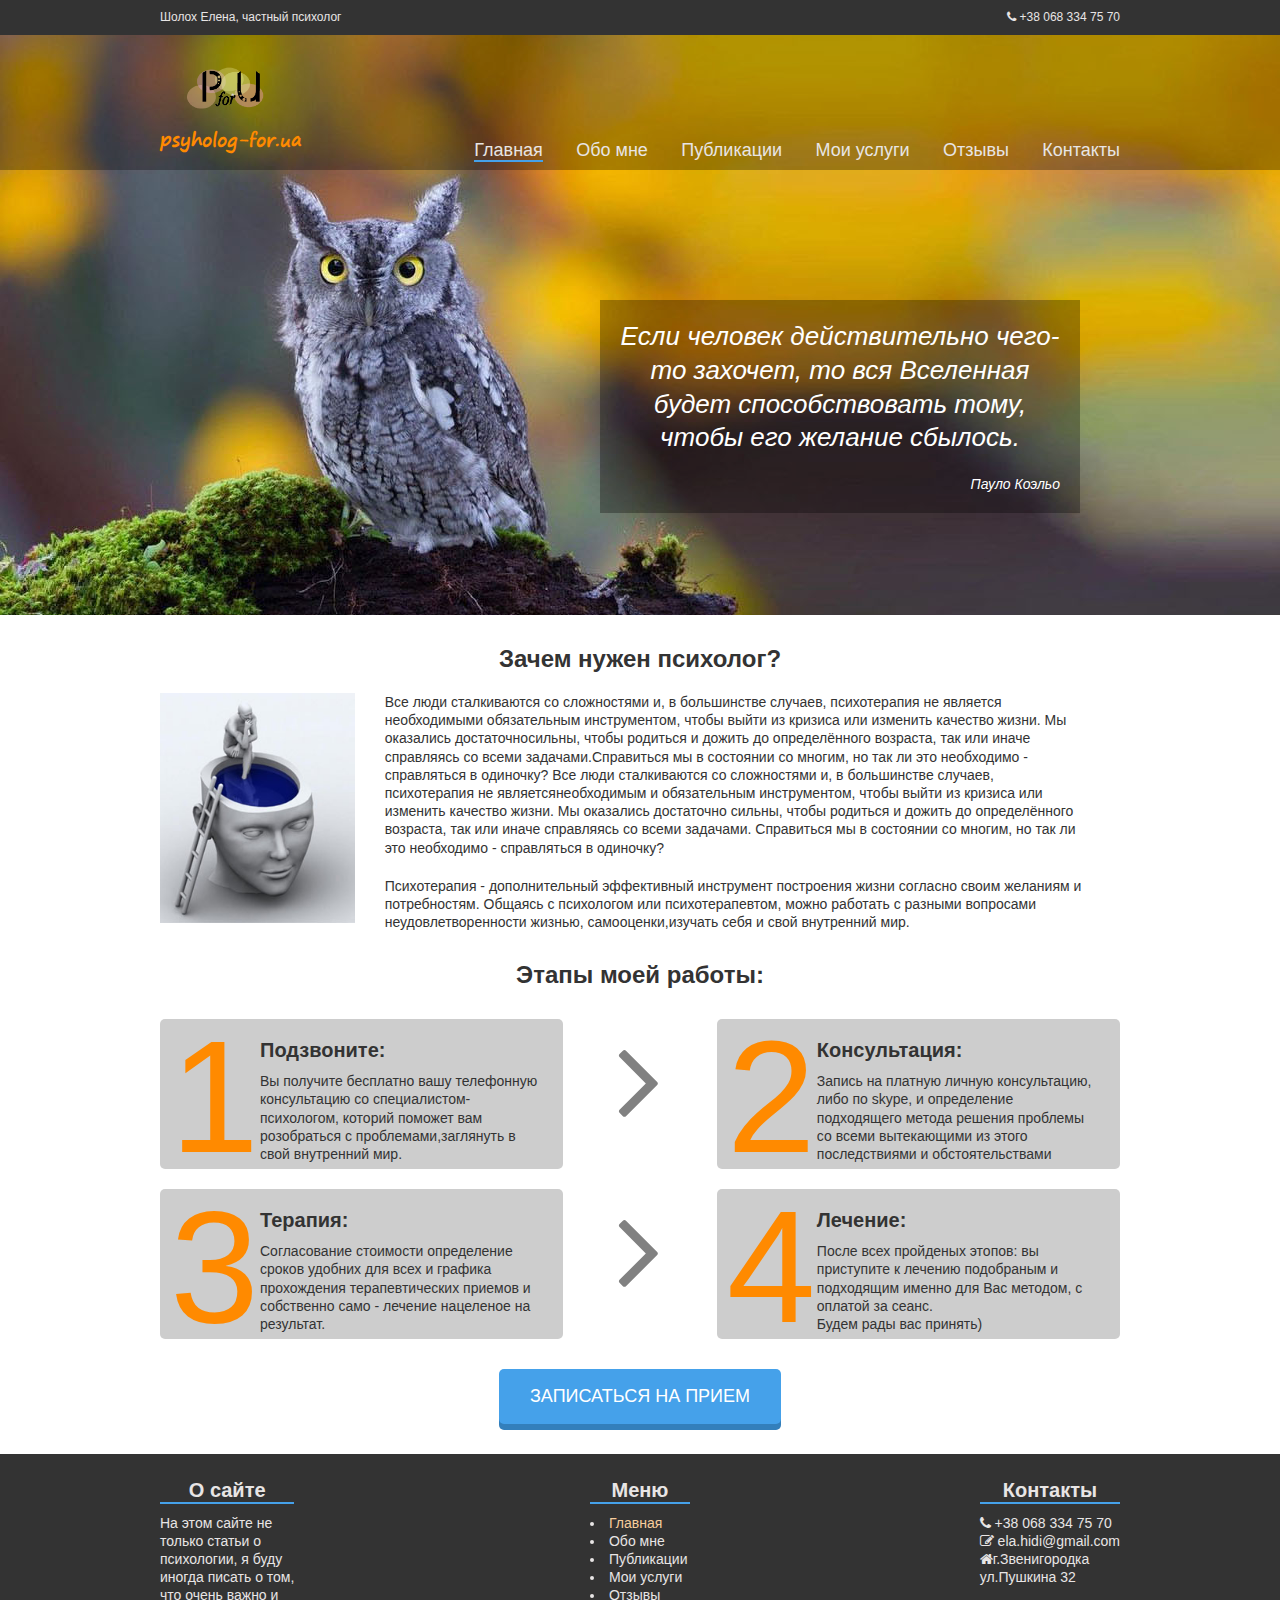
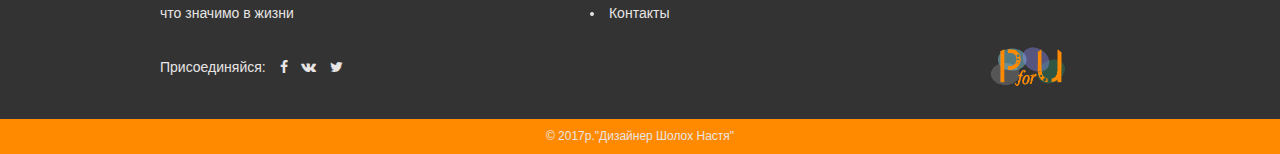
<file: index.html>
<!DOCTYPE html>
<html lang="ru">
<head>
    <meta charset="UTF-8">
    <title>Psyholog for you</title>
    <!--favicon-->
    <link rel="icon" type="image/vnd.microsoft.icon" href="img/favicon-logo.ico">
    <link rel="SHORTCUT ICON" href="img/favicon-logo.ico">

    <!-- Styles -->
    <link rel="stylesheet" href="css/font-awesome/css/font-awesome.min.css">
    <link rel="stylesheet" href="js/plugins/iCheck/skins/all.css">
    <link rel="stylesheet" href="css/common.css">
    <link rel="stylesheet" href="css/index-header.css">
    <link rel="stylesheet" href="css/index-page.css">
    <link rel="stylesheet" href="css/form.css">
    <link rel="stylesheet" href="css/footer.css">
    <!--End Styles -->
</head>

<body>
    <!-- Start Header-->
    <header>
        <div class="upper-strip">
            <div class="content-wrapper">
                <div class="name-wrapper pull-left">
                    <span>Шолох Елена, частный психолог</span>
                </div>
                <div class="tell-wrapper pull-right">
                    <span><i class="fa fa-phone"></i> +38 068 334 75 70</span>
                </div>
            </div>
        </div>
        <div class="main-page-header">
            <div class="content-wrapper">
                <div class="logo-wrapper pull-left">
                    <a href="index.html">
                        <img src="img/logo-header.png" alt="logo">
                    </a>
                    <p class="caption-logo-orange">psyholog-for.ua</p>
                </div>
                <div class="menu-wrapper pull-right">
                    <ul class="menu">
                        <li><a href="index.html" class="active">Главная</a></li>
                        <li><a href="about-me.html">Обо мне</a></li>
                        <li><a href="publications.html">Публикации</a></li>
                        <li><a href="my-services.html">Мои услуги</a></li>
                        <li><a href="reviews.html">Отзывы</a></li>
                        <li><a href="contacts.html">Контакты</a></li>
                    </ul>
                </div>
            </div>
        </div>
        <div class="quote-box-header">
            <div class="content-wrapper">
                <div class="quote-wrapper">
                <p class="text-quote">
                    Если человек действительно чего-то захочет, то вся Вселенная будет способствовать
                    тому, чтобы его желание сбылось.
                </p>
                <p class="caption-quote pull-right">Пауло Коэльо</p>
                </div>
            </div>
        </div>
    </header>
    <!-- End Header-->

    <!--Start content-->
    <section>
        <div class="content-wrapper">
            <!-- Start Why-psy block-->
            <div class="why-psy clearfix">
                <div class="heading-wrapper">
                    <h3 class="align-center title-info-box">Зачем нужен психолог?</h3>
                </div>
                <div class="why-psy-wrapper clearfix">
                    <div class="img-why-psy-wrapper pull-left">
                        <img src="img/main-sec-2.jpg" alt="brain">
                    </div>
                    <div class="why-psy-text pull-left">
                        <p>
                            Все люди сталкиваются со сложностями и, в большинстве случаев, психотерапия не
                            является необходимыми обязательным инструментом, чтобы выйти из кризиса или изменить качество жизни.
                            Мы оказались достаточносильны, чтобы родиться и дожить до определённого возраста, так или иначе
                            справляясь со всеми задачами.Справиться мы в состоянии со многим, но так ли это необходимо - справляться
                            в одиночку?
                            Все люди сталкиваются со сложностями и, в большинстве случаев, психотерапия не являетсянеобходимым
                            и обязательным инструментом, чтобы выйти из кризиса или изменить качество жизни. Мы оказались достаточно
                            сильны, чтобы родиться и дожить до определённого возраста, так или иначе справляясь со всеми задачами.
                            Справиться мы в состоянии со многим, но так ли это необходимо - справляться в одиночку?
                        </p>
                        <p class="next-par">
                            Психотерапия - дополнительный эффективный инструмент построения жизни согласно своим желаниям и потребностям.
                            Общаясь с психологом или психотерапевтом, можно работать с разными вопросами неудовлетворенности жизнью,
                            самооценки,изучать себя и свой внутренний мир.
                        </p>
                    </div>
                </div>
            </div>
            <!-- End Why-psy block-->

            <!-- Start stage-work block-->
            <div class="stage-work-wrapper clearfix">
                <h3 class="stage-work-heading">Этапы моей работы:</h3>

                <!-- Start Stage 1-->
                <div class="stage-work pull-left">
                    <div class="first-stage">
                        <div class="number pull-left">
                            <p class="text-orange">1</p>
                        </div>
                        <div class="stage-text-block">
                            <h4 class="stage-text-block-heading">Подзвоните:</h4>
                            <p>
                                Вы получите бесплатно вашу
                                телефонную консультацию
                                со специалистом-психологом,
                                которий поможет вам розобраться с
                                проблемами,заглянуть в свой внутренний мир.
                            </p>
                        </div>
                    </div>
                </div>
                <!--End Stage 1-->

                <!--Arrow between stage -->
                <div class="arrow-right-wrapper pull-left">
                    <i class="fa fa-angle-right arrow-right"></i>
                </div>
                <!-- End arrow between stage-->

                <!--Start Stage 2-->
                <div class="stage-work pull-right">
                    <div class="second-stage">
                        <div class="number pull-left">
                            <p class="text-orange">2</p>
                        </div>
                        <div class="stage-text-block">
                            <h4 class="stage-text-block-heading">Консультация:</h4>
                            <p>
                                Запись на платную личную консультацию,
                                либо по skype, и определение
                                подходящего метода решения проблемы
                                со всеми вытекающими из этого
                                последствиями и обстоятельствами
                            </p>
                        </div>
                    </div>
                </div>
                <!--End Stage 2-->

                <!-- Start Stage 3-->
                <div class="stage-work pull-left stage-offset">
                    <div class="third-stage">
                        <div class="number pull-left">
                            <p class="text-orange">3</p>
                        </div>
                        <div class="stage-text-block">
                            <h4 class="stage-text-block-heading">Терапия:</h4>
                            <p>
                                Согласование стоимости
                                определение сроков удобних
                                для всех и графика прохождения
                                терапевтических приемов
                                и собственно само - лечение
                                нацеленое на результат.
                            </p>
                        </div>
                    </div>
                </div>
                <!--End Stage 3-->

                <!--Arrow between stage -->
                <div class="arrow-right-wrapper pull-left stage-offset">
                    <i class="fa fa-angle-right arrow-right"></i>
                </div>
                <!-- End arrow between stage-->

                <!--Stage 4-->
                <div class="stage-work pull-right stage-offset">
                    <div class="fourth-stage">
                        <div class="number pull-left">
                            <p class="text-orange">4</p>
                        </div>
                        <div class="stage-text-block">
                            <h4 class="stage-text-block-heading">Лечение:</h4>
                            <p>
                                После всех пройденых этопов:
                                вы приступите к лечению
                                подобраным и подходящим
                                именно для Вас методом,
                                с оплатой за сеанс. <br/>
                                Будем рады вас принять)
                            </p>
                        </div>
                    </div>
                </div>
                <!--End Stage 4-->
            </div>
            <!-- End stage-work block-->

            <div class="btn-wrapper">
                <button type="button"  class="btn btn-primary modal-show">Записаться на прием</button>
            </div>
        </div>

        <div class="modal-form invisible">
            <span class="modal-close">
                <i class="fa fa-close"></i>
            </span>
            <div class="form-wrapper">
                <div class="form-header">
                    <div class="content-form">
                        <h4 class="align-center">Ваши дание</h4>
                    </div>
                </div>
                <form action="#" method="post">
                    <div class="content-form">
                        <div class="form-body">
                            <div class="input-wrapper clearfix">
                                <span class="add-on pull-left"><i class="fa fa-user"></i></span>
                                <input type="text" name="name" class="pull-left input-name" placeholder="Ваше имя...">
                                <i class="fa fa-check success-check invisible"></i>
                                <i class="fa fa-close error-close invisible"></i>
                                <ul class="errors invisible"></ul>
                            </div>
                            <div class="input-wrapper clearfix">
                                <span class="add-on pull-left"><i class="fa fa-clipboard"></i></span>
                                <input type="text" name="surname" class="pull-left input-surname" placeholder="Ваша фамилия...">
                                <i class="fa fa-check success-check invisible"></i>
                                <i class="fa fa-close error-close invisible"></i>
                                <ul class="errors invisible"></ul>
                            </div>
                            <div class="input-wrapper clearfix">
                                <span class="add-on pull-left"><i class="fa fa-phone"></i></span>
                                <input type="tel" name="tel" class="pull-left input-tel" placeholder="Ваше телефон...">
                                <i class="fa fa-check success-check invisible"></i>
                                <i class="fa fa-close error-close invisible"></i>
                                <ul class="errors invisible"></ul>
                            </div>

                            <div class="radio-wrapper">
                                <label>Укажите ваш пол:</label>
                                <div class="man">
                                    <input type="radio" class="iCheck" name="sex"  value="men" title="men" checked>
                                    <span>мужской</span>
                                </div>
                                <div class="woman">
                                    <input type="radio" class="iCheck" name="sex" value="women" title="women">
                                    <span>женский</span>
                                </div>
                                <ul class="errors invisible"></ul>
                            </div>
                            <div class="comments">
                                <label for="textarea">Коротко опишите вашу проблему:</label>
                                <textarea name="textarea" id="textarea" placeholder="Оставьте коментарий..."></textarea>
                                <ul class="errors invisible"></ul>
                            </div>
                        </div>
                    </div>
                </form>
                <div class="form-footer">
                    <div class="content-form">
                        <input type="submit" class="btn btn-primary send" value="Отправить заявку">
                    </div>
                </div>
            </div>
            <div class="success-window-wrapper invisible">
                <div class="success-window">
                    <div class="success-header"></div>
                    <div class="success-body clearfix">
                        <div class="check pull-left">
                            <i class="fa fa-check"></i>
                        </div>
                        <div class="success-text pull-right">
                            <h2 class="thank">Спасибо!</h2>
                            <p class="send-request">Ваша заявка отправлена</p>
                        </div>
                    </div>
                    <div class="success-footer"></div>
                </div>
            </div>
        </div>
        <div class="overlay invisible"></div>

    </section>
    <!-- End Content-->

    <!-- Start Footer-->
    <footer>
        <div class="main-footer">
            <div class="content-wrapper">
                <div class="info-footer">
                    <div class="about-site pull-left">
                        <div class="pull-left">
                            <h4>О сайте</h4>
                            <ul>
                                <li>На этом сайте не</li>
                                <li>только статьи о</li>
                                <li>психологии, я буду</li>
                                <li>иногда писать о том,</li>
                                <li>что очень важно и</li>
                                <li>что значимо в жизни</li>
                            </ul>
                        </div>
                    </div>
                    <div class="menu-footer pull-left">
                        <div class="align-center-box">
                            <h4>Меню</h4>
                            <ul>
                                <li><a href="index.html" class="active">Главная</a></li>
                                <li><a href="about-me.html">Обо мне</a></li>
                                <li><a href="publications.html">Публикации</a></li>
                                <li><a href="my-services.html">Мои услуги</a></li>
                                <li><a href="reviews.html">Отзывы</a></li>
                                <li><a href="contacts.html">Контакты</a></li>
                            </ul>
                        </div>
                    </div>
                    <div class="contacts-footer pull-right">
                        <div class="pull-right">
                            <h4>Контакты</h4>
                            <ul>
                                <li><i class="fa fa-phone"></i> +38 068 334 75 70</li>
                                <li><i class="fa fa-pencil-square-o"></i> ela.hidi@gmail.com</li>
                                <li><i class="fa fa-home"></i>г.Звенигородка <br /> ул.Пушкина 32</li>
                            </ul>
                        </div>
                    </div>
                </div>
                <div class="social-footer">
                    <div class="social pull-left">
                        <span>Присоединяйся:</span>
                        <a href="https://uk-ua.facebook.com/"><i class="fa fa-facebook"></i></a>
                        <a href="https://vk.com"><i class="fa fa-vk"></i></a>
                        <a href="https://twitter.com"><i class="fa fa-twitter"></i></a>
                    </div>
                    <div class="logo-orange-wrapper pull-right">
                        <a href="index.html">
                            <img src="img/logo-footer.png" alt="logo-footer">
                        </a>
                    </div>
                </div>
            </div>
        </div>
        <div class="lower-strip">
            <div class="content-wrapper">
                <div class="copyright-wrapper">
                    <span class="copyright">&copy; 2017p."Дизайнер Шолох Настя"</span>
                </div>
            </div>
        </div>
    </footer>
    <!-- End Footer-->

    <!--JS script-->
    <script src="js/plugins/jQuery/jquery-3.1.1.min.js"></script>
    <script src="js/plugins/iCheck/icheck.min.js"></script>
    <script src="js/install-plugin-iCheck.js"></script>
    <script src="js/cookie.js"></script>
    <script src="js/main.js"></script>
</body>
</html>
</file>
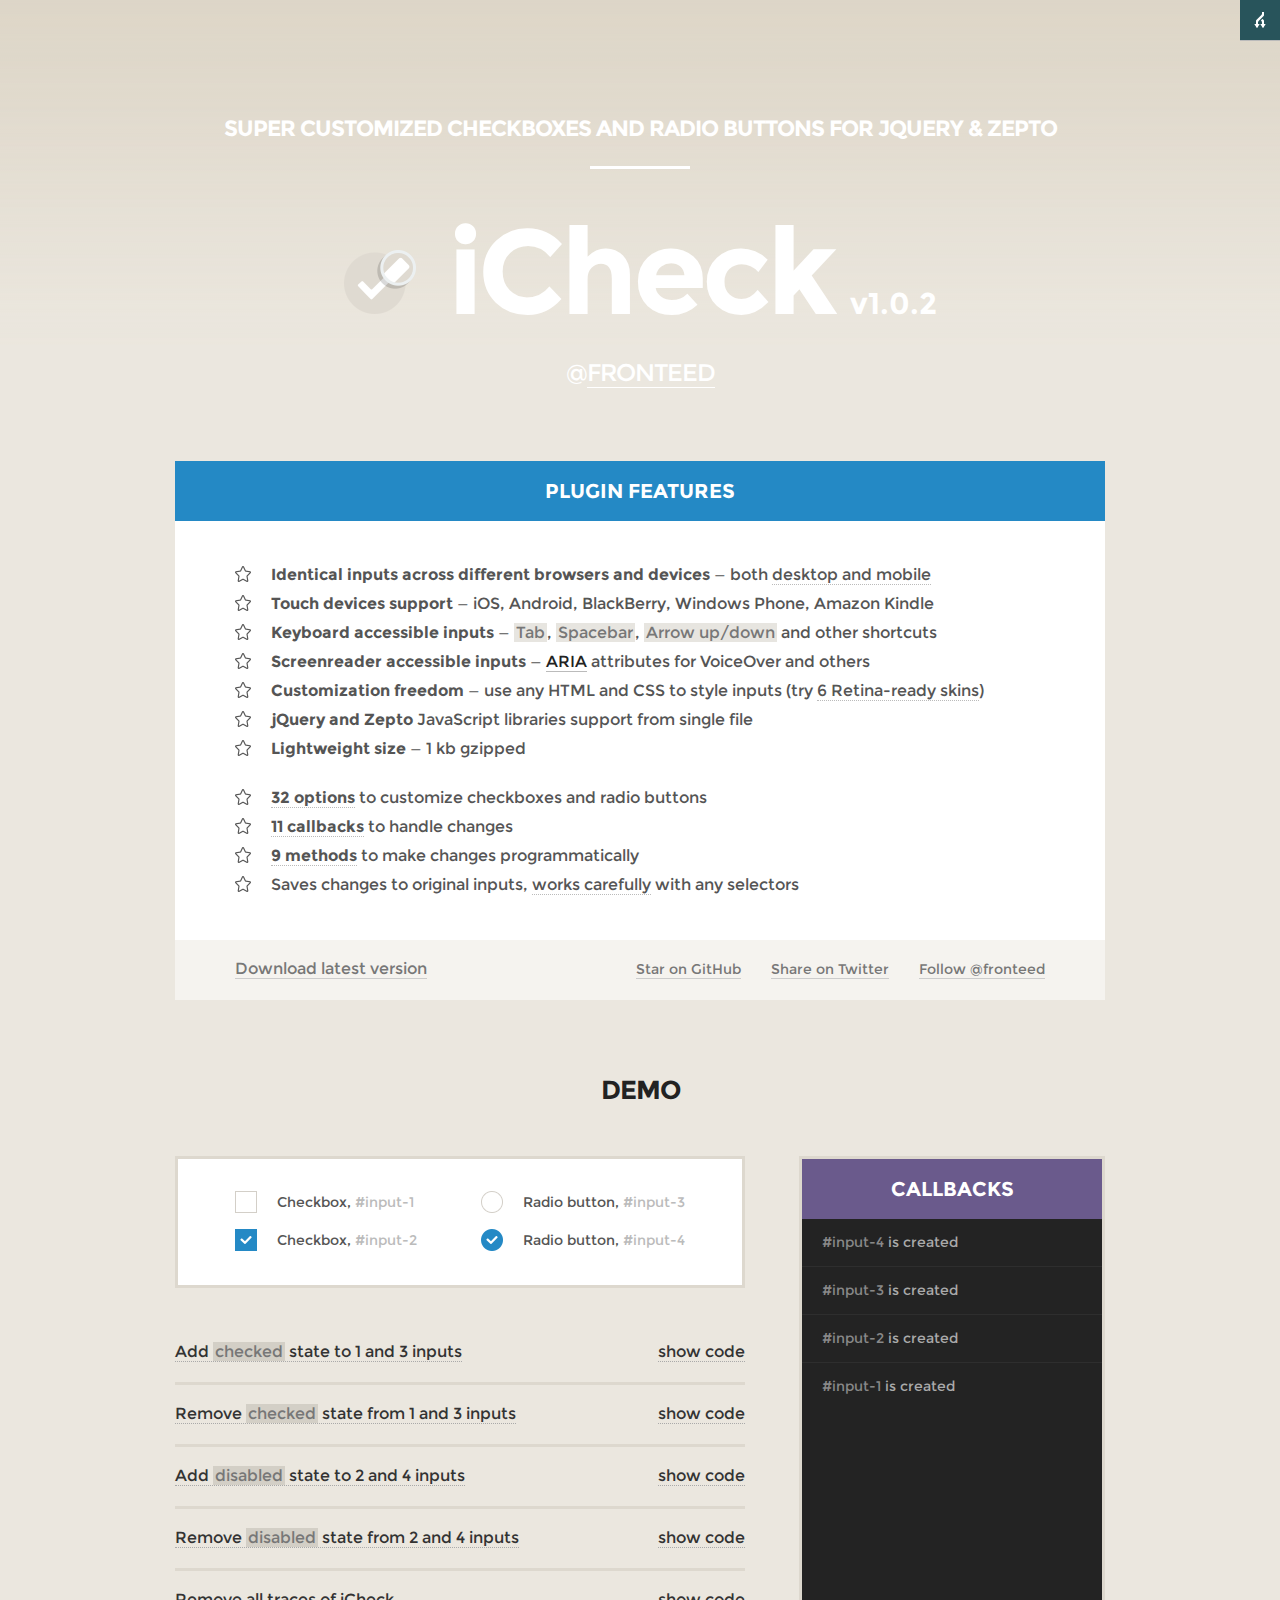
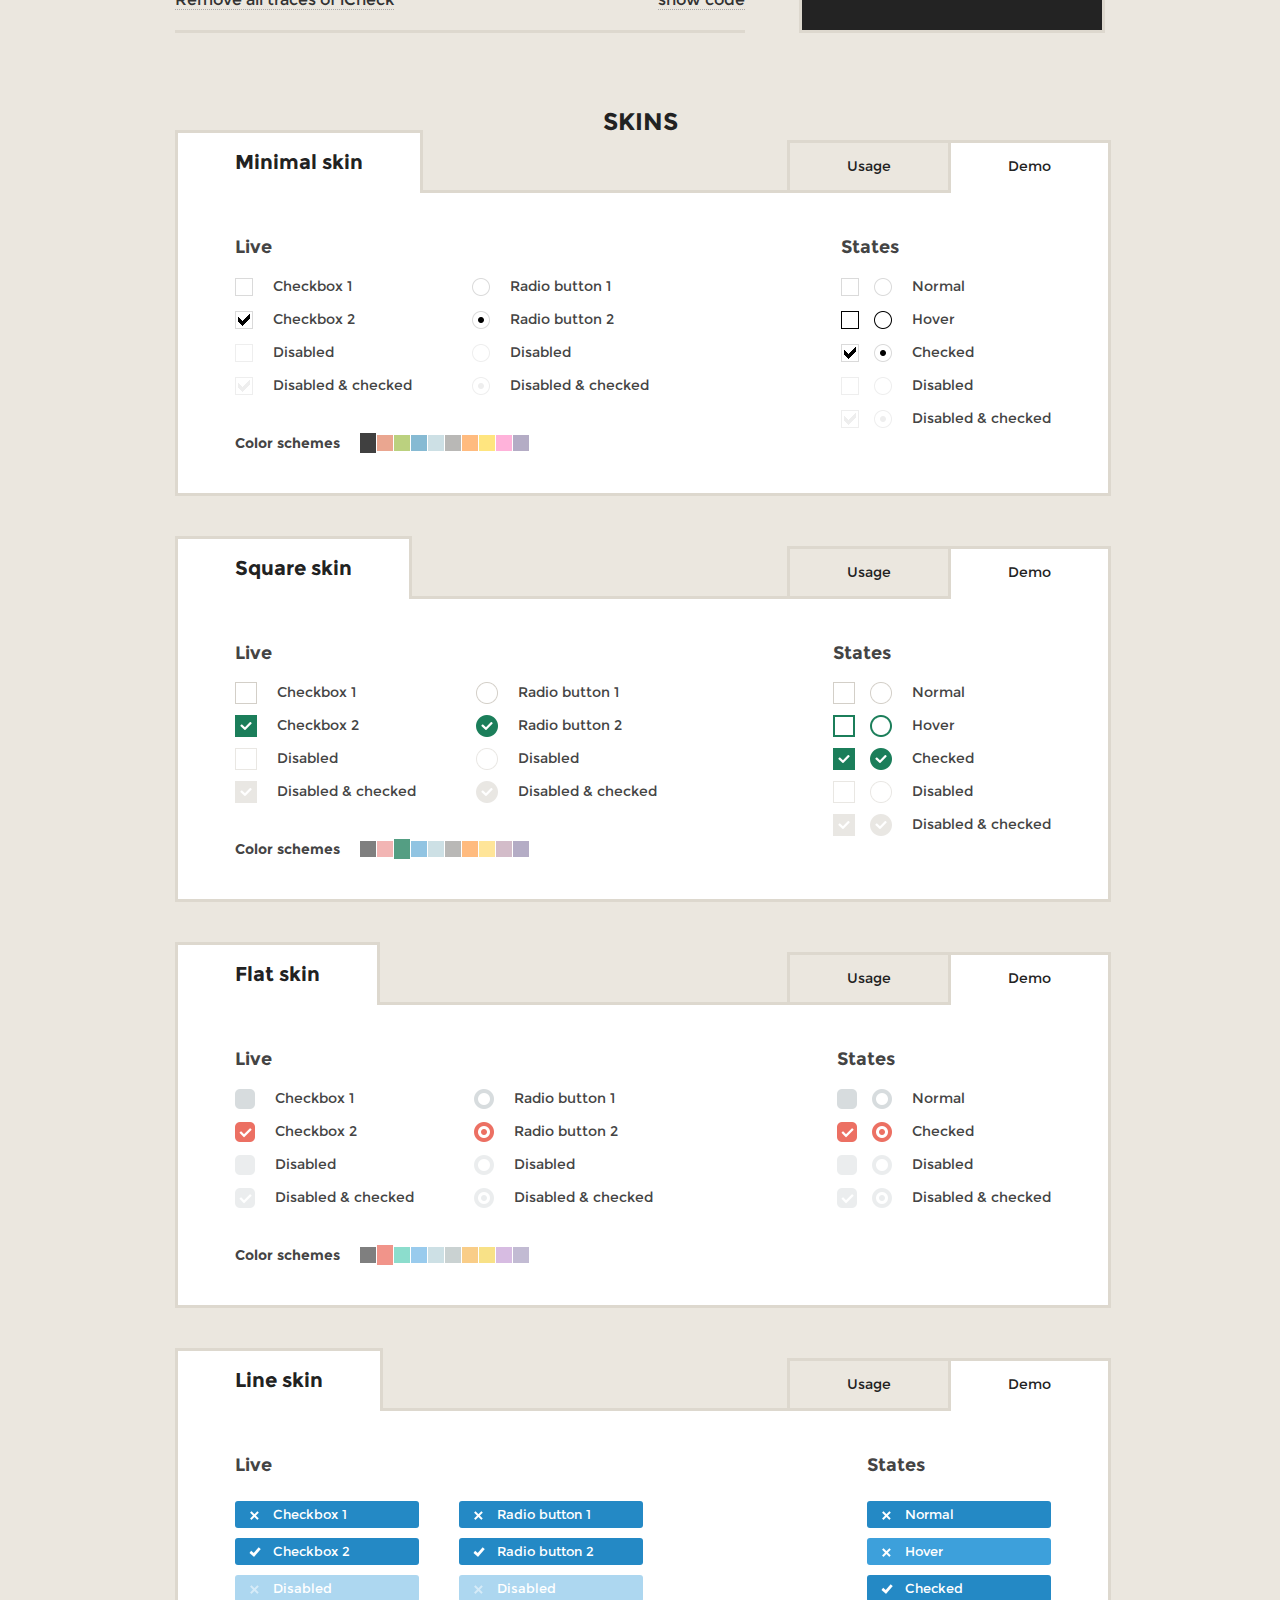
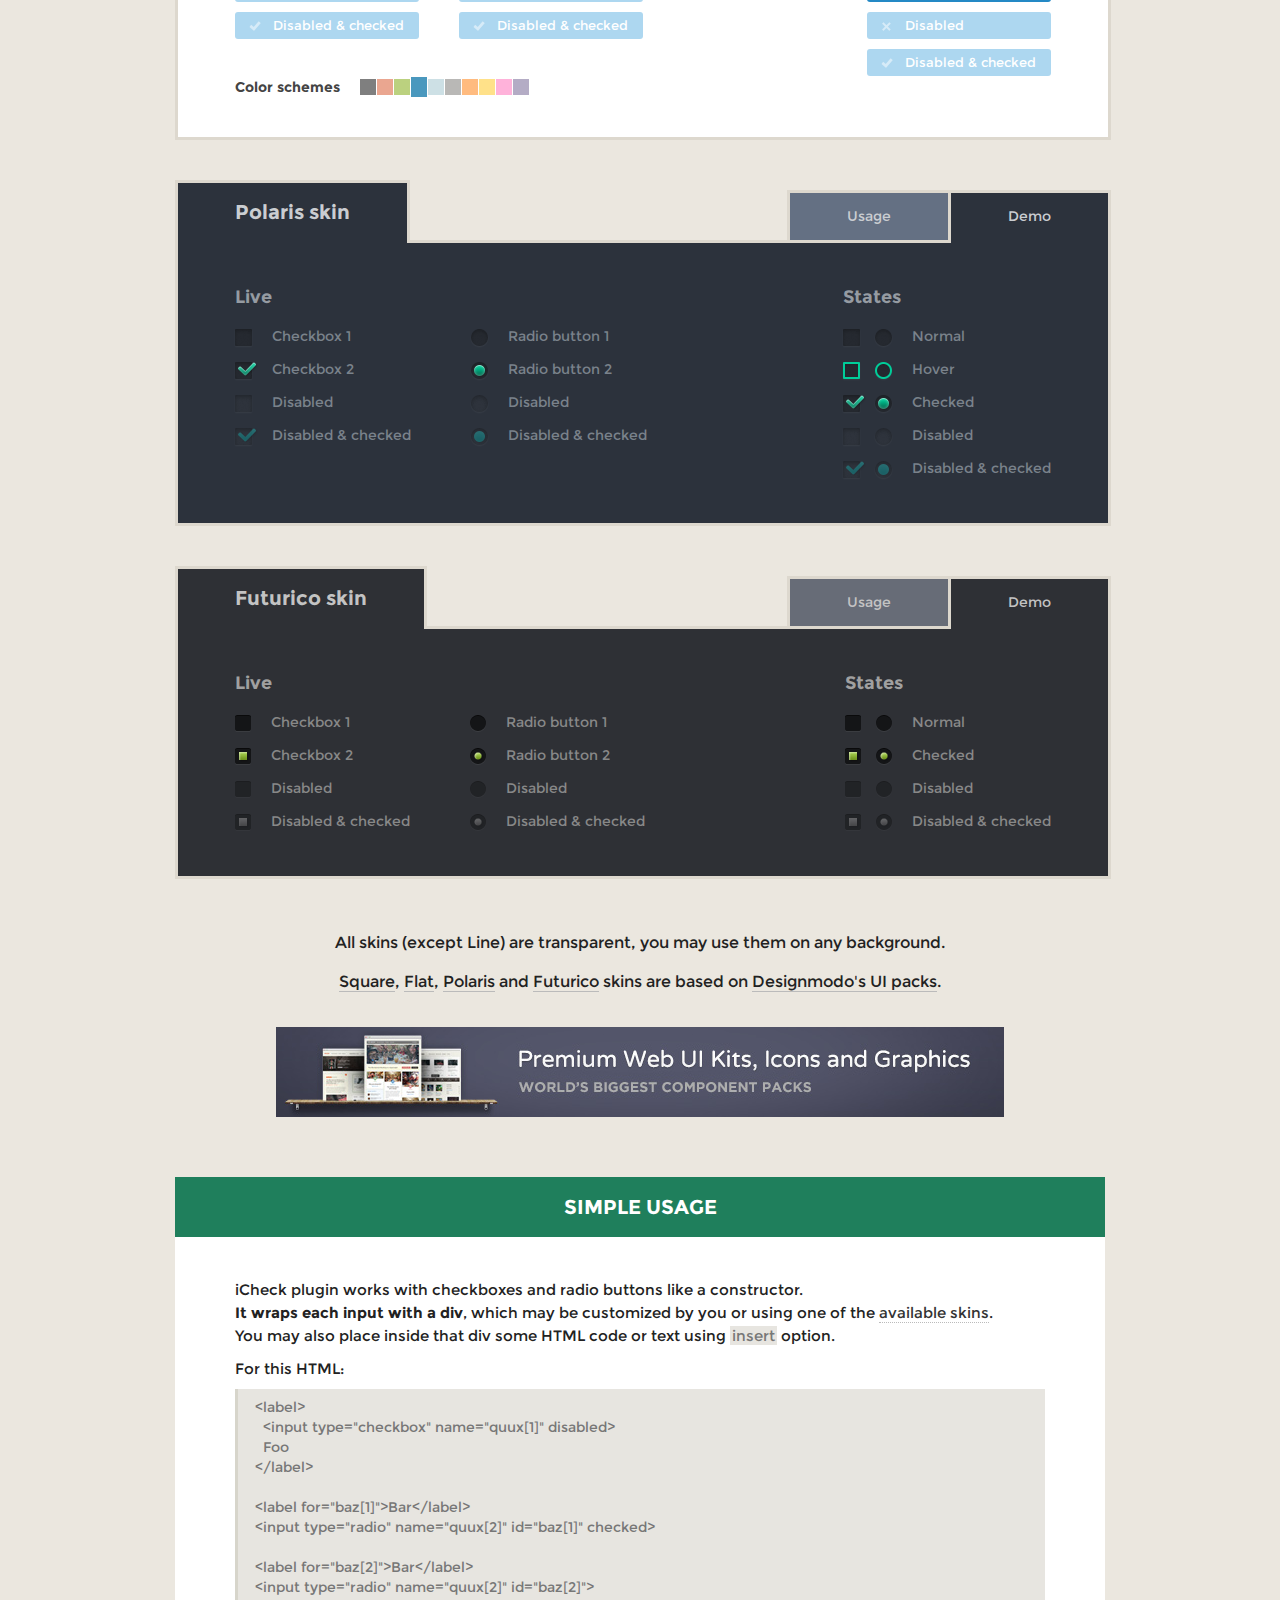
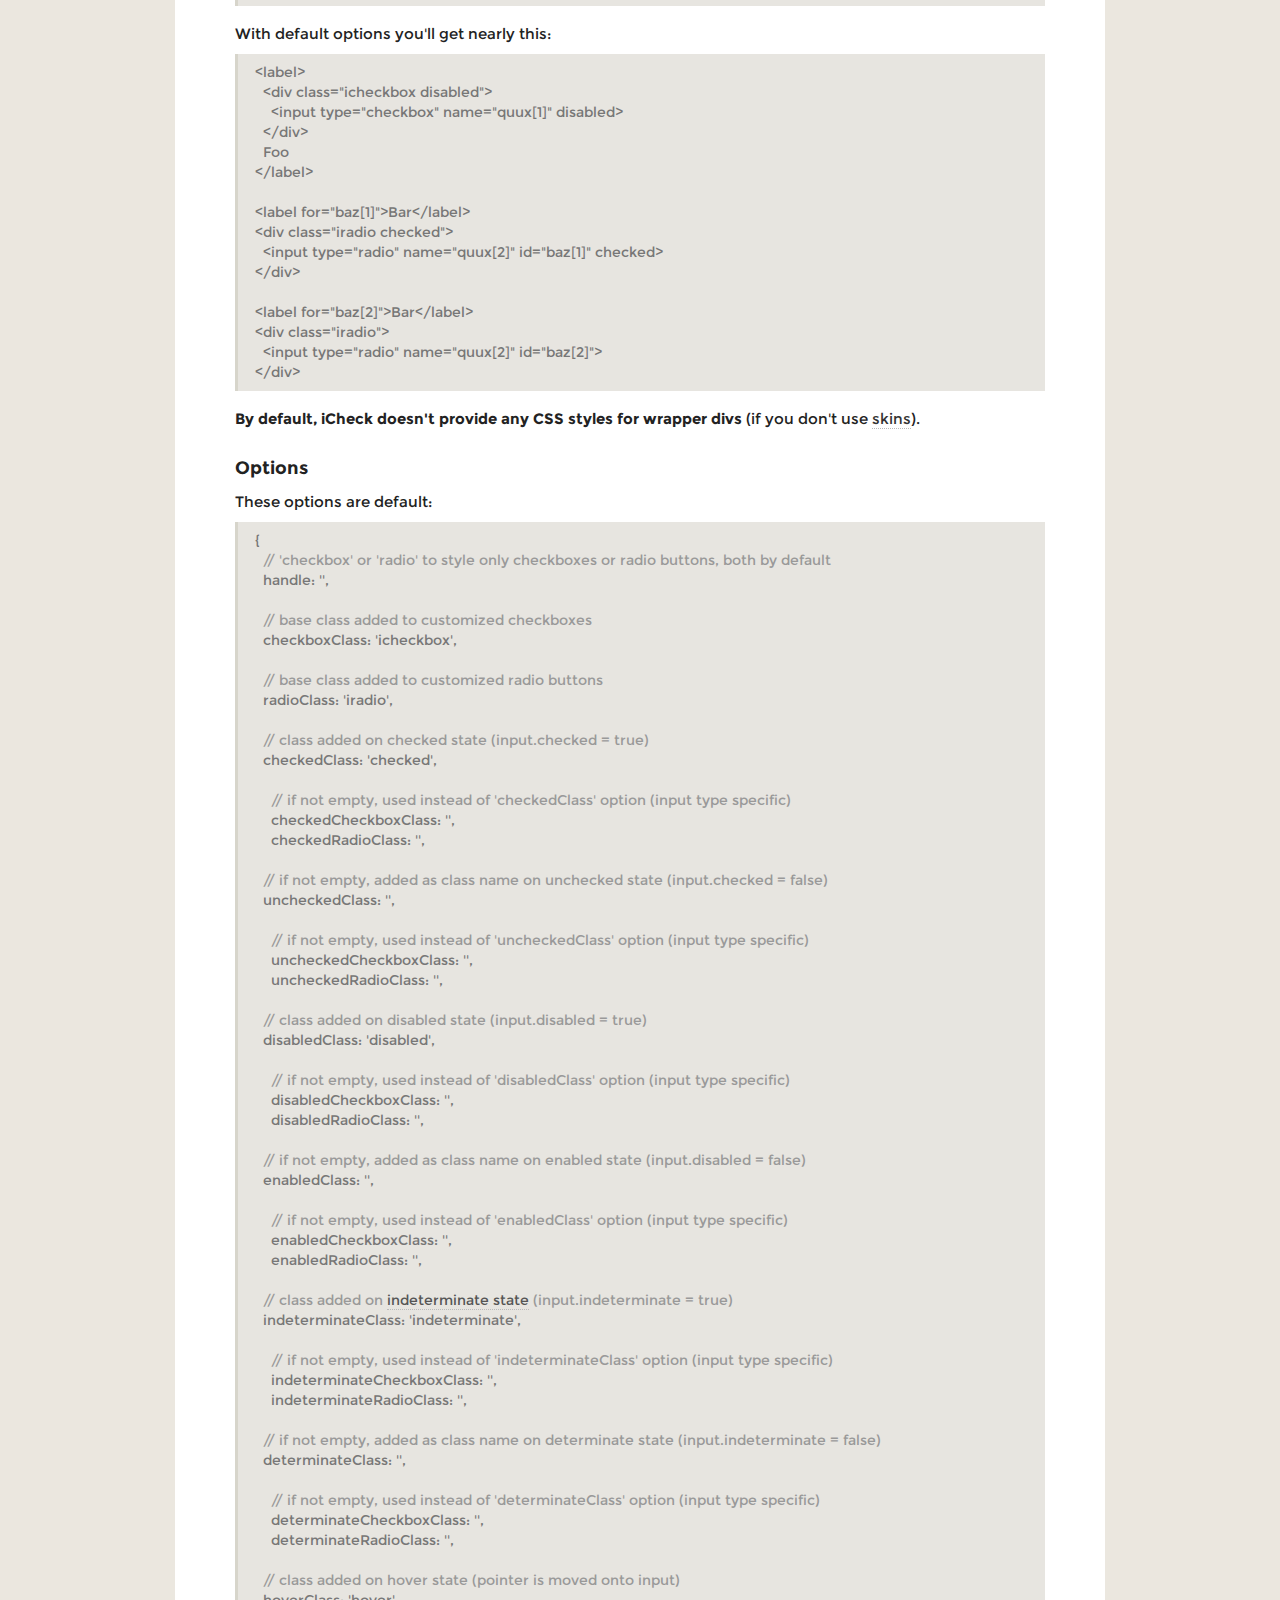
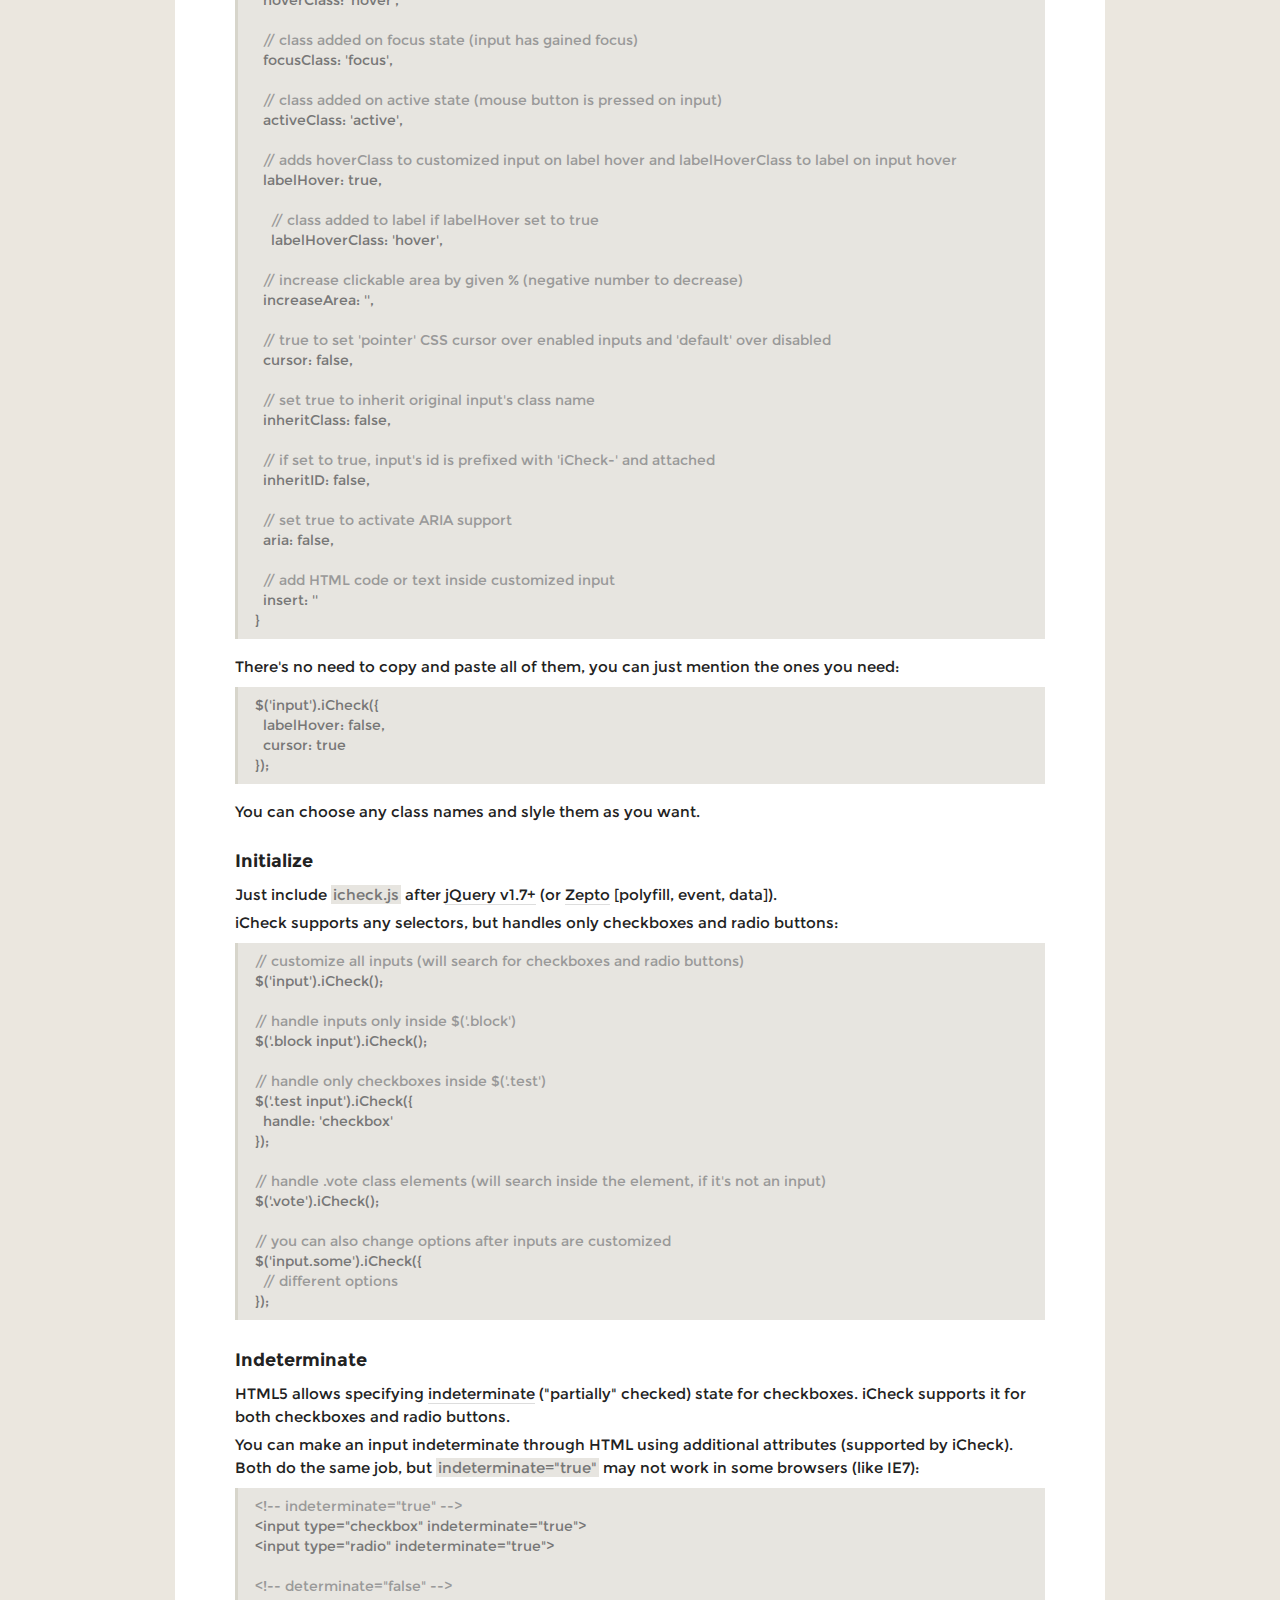
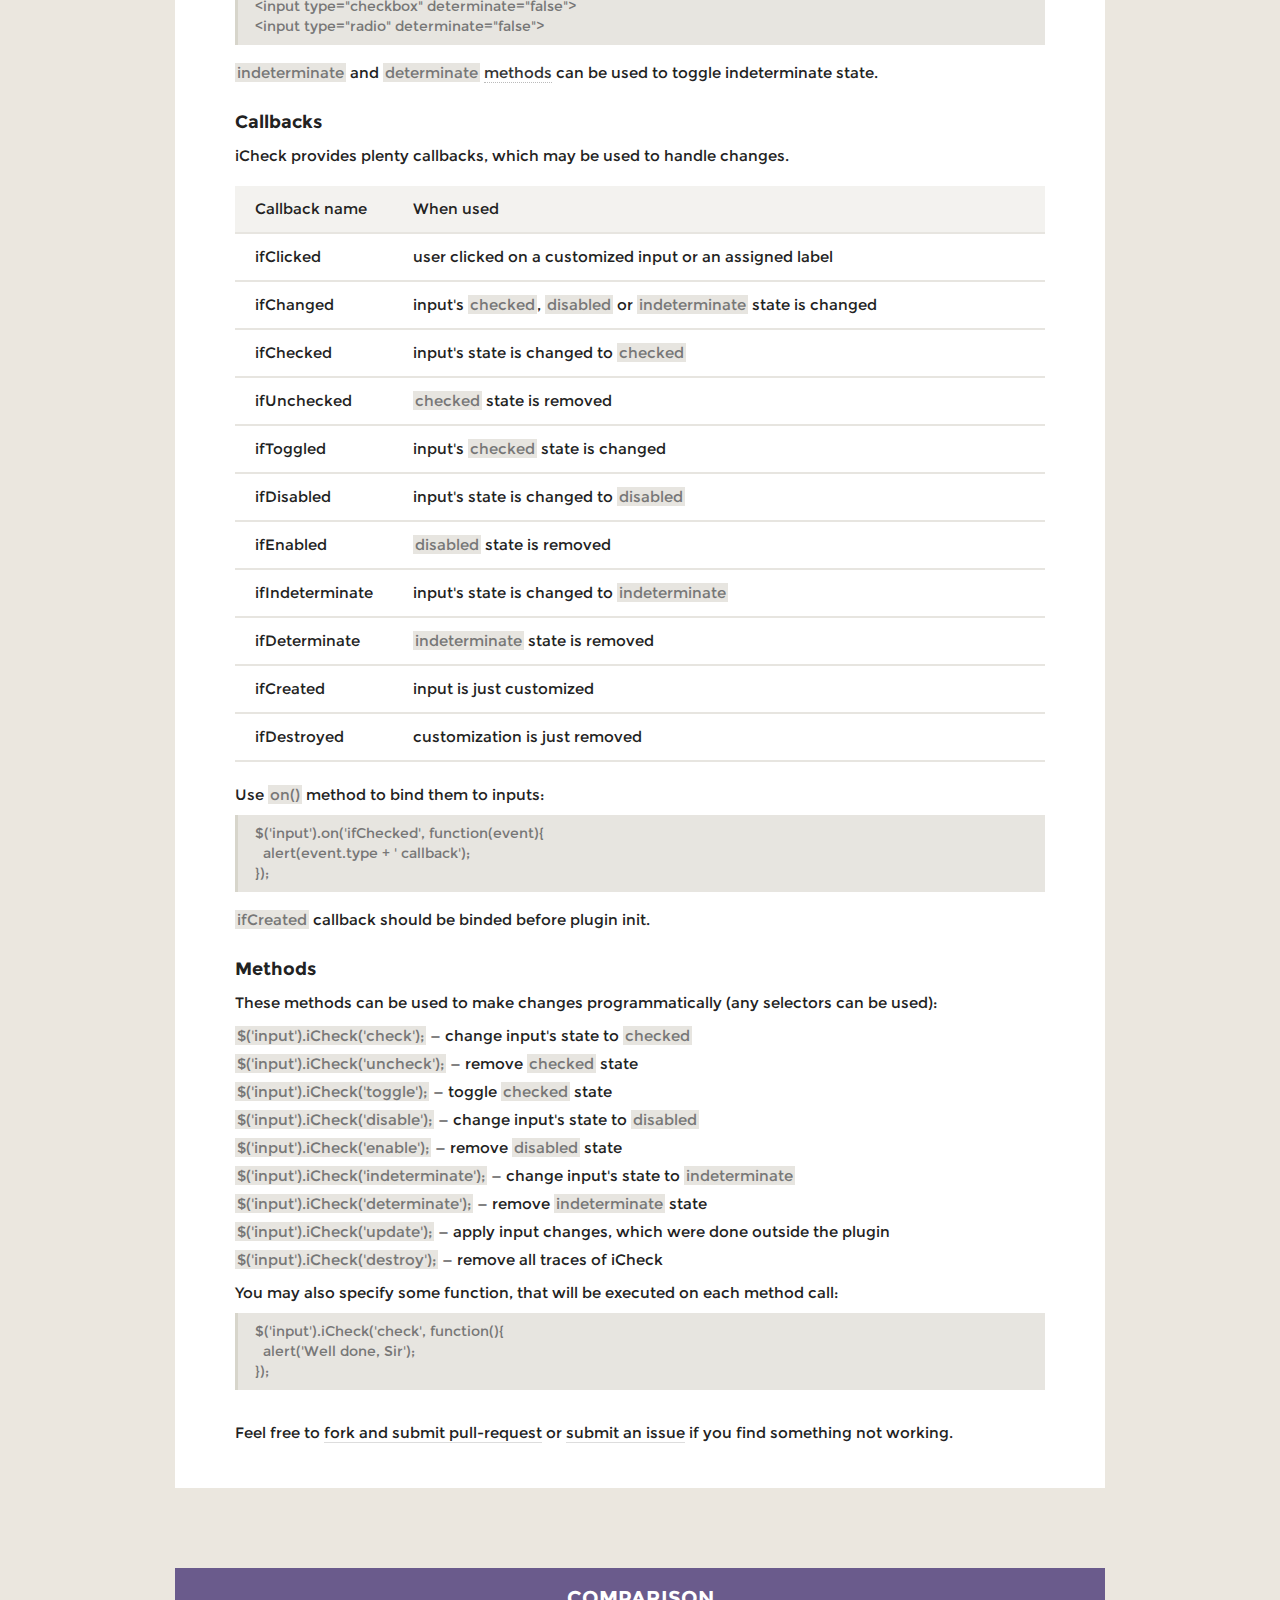
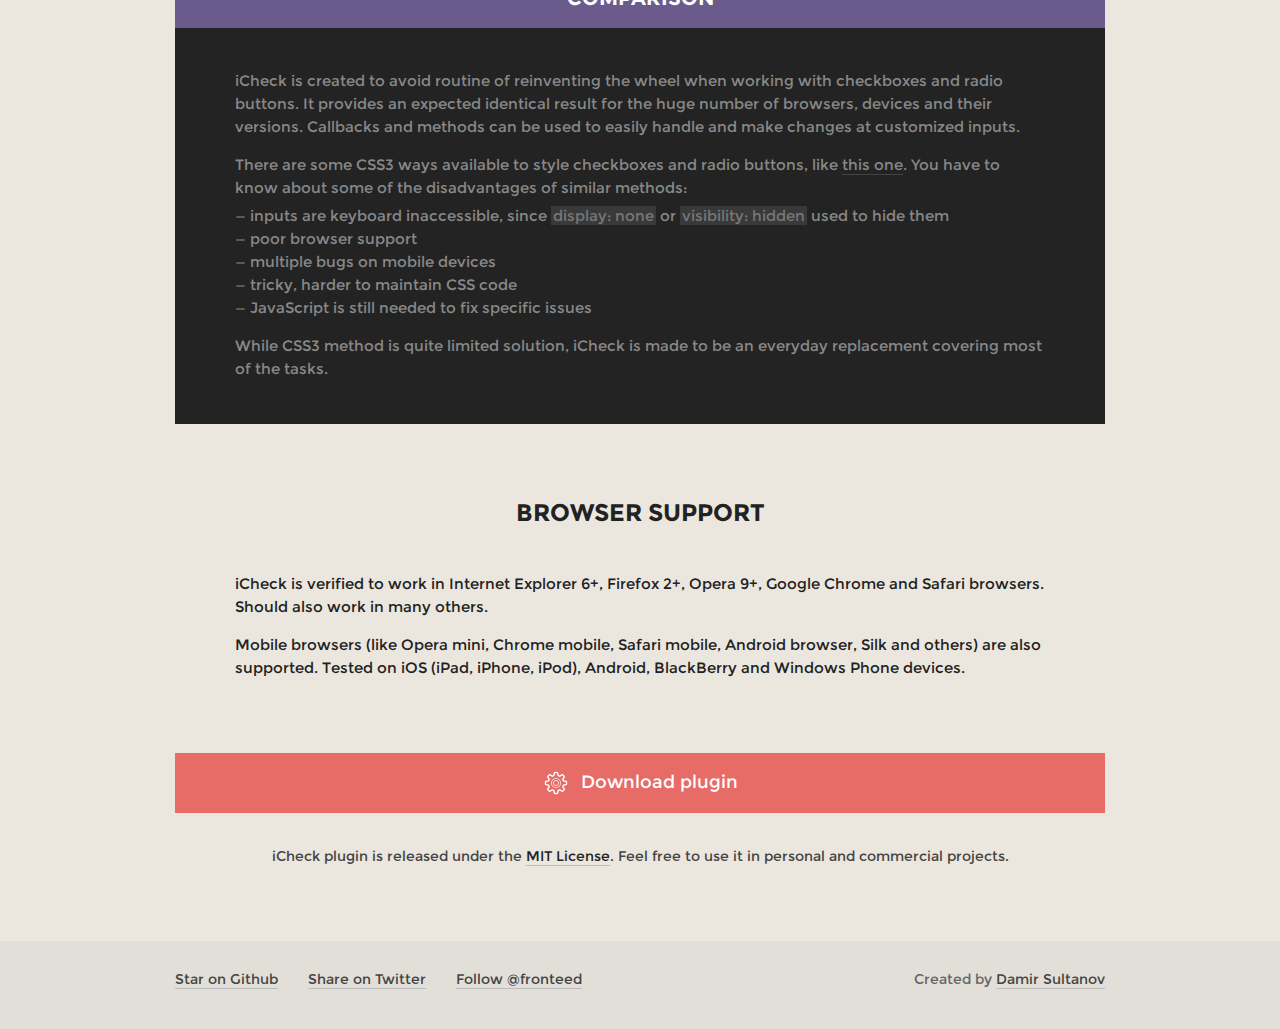
<file: js/plugins/iCheck/demo/index.html>
<!DOCTYPE html>
<html lang="en">
<head>
  <title>Checkboxes and radio buttons customization (jQuery and Zepto) plugin</title>
  <meta charset="utf-8">
  <meta content="width=device-width" name="viewport">
  <link href="./css/custom.css?v=1.0.2" rel="stylesheet">
  <link href="../skins/all.css?v=1.0.2" rel="stylesheet">
  <script src="./js/jquery.js"></script>
  <script src="../icheck.js?v=1.0.2"></script>
  <script src="./js/custom.min.js?v=1.0.2"></script>
</head>
<body>
  <div class="layout clear">
    <div class="header">
      <h1>super customized checkboxes and radio buttons for jQuery &amp; Zepto</h1>
      <h3>iCheck <span>v1.0.2</span></h3>
      <strong>@<a href="http://twitter.com/fronteed/">Fronteed</a></strong>
    </div>
    <div class="features">
      <div class="arrows">
        <div class="bottom" data-to="demo"></div>
      </div>
      <h2>Plugin features</h2>
      <ul>
        <li>
          <strong>Identical inputs across different browsers and devices</strong> &mdash; both <span class="self" data-to="download">desktop and mobile</span>
        </li>
        <li>
          <strong>Touch devices support</strong> &mdash; iOS, Android, BlackBerry, Windows Phone, Amazon Kindle
        </li>
        <li>
          <strong>Keyboard accessible inputs</strong> &mdash; <span class="mark">Tab</span>, <span class="mark">Spacebar</span>, <span class="mark">Arrow up/down</span> and other shortcuts
        </li>
        <li>
          <strong>Screenreader accessible inputs</strong> &mdash; <a href="https://developer.mozilla.org/en-US/docs/Accessibility/ARIA" target="blank">ARIA</a> attributes for VoiceOver and others
        </li>
        <li>
          <strong>Customization freedom</strong> &mdash; use any HTML and CSS to style inputs (try <span class="self" data-to="skins">6 Retina-ready skins</span>)
        </li>
        <li>
          <strong>jQuery and Zepto</strong> JavaScript libraries support from single file
        </li>
        <li>
          <strong>Lightweight size</strong> &mdash; 1 kb gzipped
        </li>
        <li class="offset">
          <strong class="self" data-to="options">32 options</strong> to customize checkboxes and radio buttons
        </li>
        <li>
          <strong class="self" data-to="callbacks">11 callbacks</strong> to handle changes
        </li>
        <li>
          <strong class="self" data-to="methods">9 methods</strong> to make changes programmatically
        </li>
        <li>
          Saves changes to original inputs, <span class="self" data-to="init">works carefully</span> with any selectors
        </li>
      </ul>
    </div>
    <div class="social clear">
      <ul class="left">
        <li>
          <a href="http://github.com/fronteed/iCheck/">Download latest version</a>
        </li>
      </ul>
      <ul class="right local">
        <li>
          <a href="http://twitter.com/fronteed/">Follow @fronteed</a>
        </li>
        <li>
          <a href="https://twitter.com/intent/tweet?text=Highly customizable checkboxes and radio buttons&amp;url=http://fronteed.com/iCheck/&amp;via=fronteed&amp;hashtags=jQuery,Zepto">Share on Twitter</a>
        </li>
        <li>
          <a href="https://github.com/fronteed/iCheck">Star on GitHub</a>
        </li>
      </ul>
    </div>
    <div class="demo-holder">
      <h2 class="demo-title">Demo</h2>
      <div class="demo">
        <div class="arrows">
          <div class="top" data-to="features"></div>
          <div class="bottom" data-to="skins"></div>
        </div>
        <div class="demo-list clear">
          <ul>
            <li>
              <input tabindex="1" type="checkbox" id="input-1">
              <label for="input-1">Checkbox, <span>#input-1</span></label>
            </li>
            <li>
              <input tabindex="2" type="checkbox" id="input-2" checked>
              <label for="input-2">Checkbox, <span>#input-2</span></label>
            </li>
          </ul>
          <ul>
            <li>
              <input tabindex="3" type="radio" id="input-3" name="demo-radio">
              <label for="input-3">Radio button, <span>#input-3</span></label>
            </li>
            <li>
              <input tabindex="4" type="radio" id="input-4" name="demo-radio" checked>
              <label for="input-4">Radio button, <span>#input-4</span></label>
            </li>
          </ul>
          <script>
          $(document).ready(function(){
            var callbacks_list = $('.demo-callbacks ul');
            $('.demo-list input').on('ifCreated ifClicked ifChanged ifChecked ifUnchecked ifDisabled ifEnabled ifDestroyed', function(event){
              callbacks_list.prepend('<li><span>#' + this.id + '</span> is ' + event.type.replace('if', '').toLowerCase() + '</li>');
            }).iCheck({
              checkboxClass: 'icheckbox_square-blue',
              radioClass: 'iradio_square-blue',
              increaseArea: '20%'
            });
          });
          </script>
        </div>
        <dl class="demo-methods">
          <dt>
            <span class="self do-check">Add <span class="mark">checked</span> state to 1 and 3 inputs</span>
            <span class="code">
              <span class="self">show code</span>
            </span>
          </dt>
          <dd>
<pre class="markup">
$('#input-1, #input-3').iCheck('check');
</pre>
          </dd>
          <dt>
            <span class="self do-uncheck">Remove <span class="mark">checked</span> state from 1 and 3 inputs</span>
            <span class="code">
              <span class="self">show code</span>
            </span>
          </dt>
          <dd>
<pre class="markup">
$('#input-1, #input-3').iCheck('uncheck');
</pre>
          </dd>
          <dt>
            <span class="self do-disable">Add <span class="mark">disabled</span> state to 2 and 4 inputs</span>
            <span class="code">
              <span class="self">show code</span>
            </span>
          </dt>
          <dd>
<pre class="markup">
$('#input-2, #input-4').iCheck('disable');
</pre>
          </dd>
          <dt>
            <span class="self do-enable">Remove <span class="mark">disabled</span> state from 2 and 4 inputs</span>
            <span class="code">
              <span class="self">show code</span>
            </span>
          </dt>
          <dd>
<pre class="markup">
$('#input-2, #input-4').iCheck('enable');
</pre>
          </dd>
          <dt>
            <span class="self do-destroy">Remove all traces of iCheck</span>
            <span class="code">
              <span class="self">show code</span>
            </span>
          </dt>
          <dd>
<pre class="markup">
$('input').iCheck('destroy');
</pre>
          </dd>
        </dl>
        <div class="demo-callbacks">
          <h2>Callbacks</h2>
          <ul></ul>
        </div>
      </div>
    </div>
    <div class="skins">
      <h2>Skins</h2>
      <div class="skin skin-minimal">
        <div class="arrows">
          <div class="top" data-to="demo"></div>
          <div class="bottom" data-to="skin-square"></div>
        </div>
        <h3>Minimal skin</h3>
        <dl class="clear">
          <dd class="selected">
            <div class="skin-section">
              <h4>Live</h4>
              <ul class="list">
                <li>
                  <input tabindex="5" type="checkbox" id="minimal-checkbox-1">
                  <label for="minimal-checkbox-1">Checkbox 1</label>
                </li>
                <li>
                  <input tabindex="6" type="checkbox" id="minimal-checkbox-2" checked>
                  <label for="minimal-checkbox-2">Checkbox 2</label>
                </li>
                <li>
                  <input type="checkbox" id="minimal-checkbox-disabled" disabled>
                  <label for="minimal-checkbox-disabled">Disabled</label>
                </li>
                <li>
                  <input type="checkbox" id="minimal-checkbox-disabled-checked" checked disabled>
                  <label for="minimal-checkbox-disabled-checked">Disabled &amp; checked</label>
                </li>
              </ul>
              <ul class="list">
                <li>
                  <input tabindex="7" type="radio" id="minimal-radio-1" name="minimal-radio">
                  <label for="minimal-radio-1">Radio button 1</label>
                </li>
                <li>
                  <input tabindex="8" type="radio" id="minimal-radio-2" name="minimal-radio" checked>
                  <label for="minimal-radio-2">Radio button 2</label>
                </li>
                <li>
                  <input type="radio" id="minimal-radio-disabled" disabled>
                  <label for="minimal-radio-disabled">Disabled</label>
                </li>
                <li>
                  <input type="radio" id="minimal-radio-disabled-checked" checked disabled>
                  <label for="minimal-radio-disabled-checked">Disabled &amp; checked</label>
                </li>
              </ul>
              <div class="colors clear">
                <strong>Color schemes</strong>
                <ul>
                  <li class="active" title="Black"></li>
                  <li class="red" title="Red"></li>
                  <li class="green" title="Green"></li>
                  <li class="blue" title="Blue"></li>
                  <li class="aero" title="Aero"></li>
                  <li class="grey" title="Grey"></li>
                  <li class="orange" title="Orange"></li>
                  <li class="yellow" title="Yellow"></li>
                  <li class="pink" title="Pink"></li>
                  <li class="purple" title="Purple"></li>
                </ul>
              </div>
            </div>
            <div class="skin-section skin-states">
              <h4>States</h4>
              <ul class="list">
                <li>
                  <div class="state icheckbox_minimal"></div>
                  <div class="state iradio_minimal"></div>
                  Normal
                </li>
                <li>
                  <div class="state icheckbox_minimal hover"></div>
                  <div class="state iradio_minimal hover"></div>
                  Hover
                </li>
                <li>
                  <div class="state icheckbox_minimal checked"></div>
                  <div class="state iradio_minimal checked"></div>
                  Checked
                </li>
                <li>
                  <div class="state icheckbox_minimal disabled"></div>
                  <div class="state iradio_minimal disabled"></div>
                  Disabled
                </li>
                <li>
                  <div class="state icheckbox_minimal checked disabled"></div>
                  <div class="state iradio_minimal checked disabled"></div>
                  Disabled &amp; checked
                </li>
              </ul>
            </div>
            <script>
            $(document).ready(function(){
              $('.skin-minimal input').iCheck({
                checkboxClass: 'icheckbox_minimal',
                radioClass: 'iradio_minimal',
                increaseArea: '20%'
              });
            });
            </script>
          </dd>
          <dt class="selected">Demo</dt>
          <dd>
            <div class="skin-pre">
              <p>
                Make sure <a href="http://jquery.com" target="blank">jQuery v1.7+</a> (or <a href="http://github.com/madrobby/zepto#zepto-modules" target="blank">Zepto</a> [polyfill, event, data]) is loaded before the <span class="mark">icheck.js</span>.
              </p>
            </div>
            <ol class="skin-usage">
              <li>
                Choose a color scheme, there are 10 different styles available:
                <div class="schemes clear">
                  <ul>
                    <li><strong>Black</strong> &mdash; minimal.css</li>
                    <li><strong>Red</strong> &mdash; red.css</li>
                    <li><strong>Green</strong> &mdash; green.css</li>
                    <li><strong>Blue</strong> &mdash; blue.css</li>
                    <li><strong>Aero</strong> &mdash; aero.css</li>
                  </ul>
                  <ul>
                    <li><strong>Grey</strong> &mdash; grey.css</li>
                    <li><strong>Orange</strong> &mdash; orange.css</li>
                    <li><strong>Yellow</strong> &mdash; yellow.css</li>
                    <li><strong>Pink</strong> &mdash; pink.css</li>
                    <li><strong>Purple</strong> &mdash; purple.css</li>
                  </ul>
                </div>
              </li>
              <li>
                Copy <span class="mark">/skins/minimal/</span> folder and <span class="mark">icheck.js</span>  file to your site.
              </li>
              <li>
                <p>Insert before <span class="mark">&lt;/head></span> in your HTML (replace <span class="mark">your-path</span> and <span class="mark">color-scheme</span>):</p>
<pre class="markup">
&lt;link href="your-path/minimal/color-scheme.css" rel="stylesheet">
&lt;script src="your-path/icheck.js">&lt;/script>
</pre>
                <p>Example for a <strong>Red</strong> color scheme:</p>
<pre class="markup">
&lt;link href="your-path/minimal/red.css" rel="stylesheet">
&lt;script src="your-path/icheck.js">&lt;/script>
</pre>
              </li>
              <li>
                <p>Add some checkboxes and radio buttons to your HTML:</p>
<pre class="markup">
&lt;input type="checkbox">
&lt;input type="checkbox" checked>
&lt;input type="radio" name="iCheck">
&lt;input type="radio" name="iCheck" checked>
</pre>
              </li>
              <li>
                <p>Add JavaScript to your HTML to launch iCheck plugin:</p>
<pre class="markup">
&lt;script>
$(document).ready(function(){
  $('input').iCheck({
    checkboxClass: 'icheckbox_minimal',
    radioClass: 'iradio_minimal',
    increaseArea: '20%' <span class="comment">// optional</span>
  });
});
&lt;/script>
</pre>
                <p>For different from black color schemes use this code (example for <strong>Red</strong>):</p>
<pre class="markup">
&lt;script>
$(document).ready(function(){
  $('input').iCheck({
    checkboxClass: 'icheckbox_minimal-red',
    radioClass: 'iradio_minimal-red',
    increaseArea: '20%' <span class="comment">// optional</span>
  });
});
&lt;/script>
</pre>
              </li>
              <li>Done.</li>
            </ol>
          </dd>
          <dt>Usage</dt>
        </dl>
      </div>
      <div class="skin skin-square">
        <div class="arrows">
          <div class="top" data-to="skin-minimal"></div>
          <div class="bottom" data-to="skin-flat"></div>
        </div>
        <h3>Square skin</h3>
        <dl class="clear">
          <dd class="selected">
            <div class="skin-section">
              <h4>Live</h4>
              <ul class="list">
                <li>
                  <input tabindex="9" type="checkbox" id="square-checkbox-1">
                  <label for="square-checkbox-1">Checkbox 1</label>
                </li>
                <li>
                  <input tabindex="10" type="checkbox" id="square-checkbox-2" checked>
                  <label for="square-checkbox-2">Checkbox 2</label>
                </li>
                <li>
                  <input type="checkbox" id="square-checkbox-disabled" disabled>
                  <label for="square-checkbox-disabled">Disabled</label>
                </li>
                <li>
                  <input type="checkbox" id="square-checkbox-disabled-checked" checked disabled>
                  <label for="square-checkbox-disabled-checked">Disabled &amp; checked</label>
                </li>
              </ul>
              <ul class="list">
                <li>
                  <input tabindex="11" type="radio" id="square-radio-1" name="square-radio">
                  <label for="square-radio-1">Radio button 1</label>
                </li>
                <li>
                  <input tabindex="12" type="radio" id="square-radio-2" name="square-radio" checked>
                  <label for="square-radio-2">Radio button 2</label>
                </li>
                <li>
                  <input type="radio" id="square-radio-disabled" disabled>
                  <label for="square-radio-disabled">Disabled</label>
                </li>
                <li>
                  <input type="radio" id="square-radio-disabled-checked" checked disabled>
                  <label for="square-radio-disabled-checked">Disabled &amp; checked</label>
                </li>
              </ul>
              <div class="colors clear">
                <strong>Color schemes</strong>
                <ul>
                  <li title="Black"></li>
                  <li class="red" title="Red"></li>
                  <li class="green active" title="Green"></li>
                  <li class="blue" title="Blue"></li>
                  <li class="aero" title="Aero"></li>
                  <li class="grey" title="Grey"></li>
                  <li class="orange" title="Orange"></li>
                  <li class="yellow" title="Yellow"></li>
                  <li class="pink" title="Pink"></li>
                  <li class="purple" title="Purple"></li>
                </ul>
              </div>
            </div>
            <div class="skin-section skin-states">
              <h4>States</h4>
              <ul class="list">
                <li>
                  <div class="state icheckbox_square-green"></div>
                  <div class="state iradio_square-green"></div>
                  Normal
                </li>
                <li>
                  <div class="state icheckbox_square-green hover"></div>
                  <div class="state iradio_square-green hover"></div>
                  Hover
                </li>
                <li>
                  <div class="state icheckbox_square-green checked"></div>
                  <div class="state iradio_square-green checked"></div>
                  Checked
                </li>
                <li>
                  <div class="state icheckbox_square-green disabled"></div>
                  <div class="state iradio_square-green disabled"></div>
                  Disabled
                </li>
                <li>
                  <div class="state icheckbox_square-green checked disabled"></div>
                  <div class="state iradio_square-green checked disabled"></div>
                  Disabled &amp; checked
                </li>
              </ul>
            </div>
            <script>
            $(document).ready(function(){
              $('.skin-square input').iCheck({
                checkboxClass: 'icheckbox_square-green',
                radioClass: 'iradio_square-green',
                increaseArea: '20%'
              });
            });
            </script>
          </dd>
          <dt class="selected">Demo</dt>
          <dd>
            <div class="skin-pre">
              <p>
                Make sure <a href="http://jquery.com" target="blank">jQuery v1.7+</a> (or <a href="http://github.com/madrobby/zepto#zepto-modules" target="blank">Zepto</a> [polyfill, event, data]) is loaded before the <span class="mark">icheck.js</span>.
              </p>
            </div>
            <ol class="skin-usage">
              <li>
                Choose a color scheme, there are 10 different styles available:
                <div class="schemes clear">
                  <ul>
                    <li><strong>Black</strong> &mdash; square.css</li>
                    <li><strong>Red</strong> &mdash; red.css</li>
                    <li><strong>Green</strong> &mdash; green.css</li>
                    <li><strong>Blue</strong> &mdash; blue.css</li>
                    <li><strong>Aero</strong> &mdash; aero.css</li>
                  </ul>
                  <ul>
                    <li><strong>Grey</strong> &mdash; grey.css</li>
                    <li><strong>Orange</strong> &mdash; orange.css</li>
                    <li><strong>Yellow</strong> &mdash; yellow.css</li>
                    <li><strong>Pink</strong> &mdash; pink.css</li>
                    <li><strong>Purple</strong> &mdash; purple.css</li>
                  </ul>
                </div>
              </li>
              <li>
                Copy <span class="mark">/skins/square/</span> folder and <span class="mark">icheck.js</span> file to your site.
              </li>
              <li>
                <p>Insert before <span class="mark">&lt;/head></span> in your HTML (replace <span class="mark">your-path</span> and <span class="mark">color-scheme</span>):</p>
<pre class="markup">
&lt;link href="your-path/square/color-scheme.css" rel="stylesheet">
&lt;script src="your-path/icheck.js">&lt;/script>
</pre>
                <p>Example for a <strong>Red</strong> color scheme:</p>
<pre class="markup">
&lt;link href="your-path/square/red.css" rel="stylesheet">
&lt;script src="your-path/icheck.js">&lt;/script>
</pre>
              </li>
              <li>
                <p>Add some checkboxes and radio buttons to your HTML:</p>
<pre class="markup">
&lt;input type="checkbox">
&lt;input type="checkbox" checked>
&lt;input type="radio" name="iCheck">
&lt;input type="radio" name="iCheck" checked>
</pre>
              </li>
              <li>
                <p>Add JavaScript to your HTML to launch iCheck plugin:</p>
<pre class="markup">
&lt;script>
$(document).ready(function(){
  $('input').iCheck({
    checkboxClass: 'icheckbox_square',
    radioClass: 'iradio_square',
    increaseArea: '20%' <span class="comment">// optional</span>
  });
});
&lt;/script>
</pre>
                <p>For different from black color schemes use this code (example for <strong>Red</strong>):</p>
<pre class="markup">
&lt;script>
$(document).ready(function(){
  $('input').iCheck({
    checkboxClass: 'icheckbox_square-red',
    radioClass: 'iradio_square-red',
    increaseArea: '20%' <span class="comment">// optional</span>
  });
});
&lt;/script>
</pre>
              </li>
              <li>Done.</li>
            </ol>
          </dd>
          <dt>Usage</dt>
        </dl>
      </div>
      <div class="skin skin-flat">
        <div class="arrows">
          <div class="top" data-to="skin-square"></div>
          <div class="bottom" data-to="skin-line"></div>
        </div>
        <h3>Flat skin</h3>
        <dl class="clear">
          <dd class="selected">
            <div class="skin-section">
              <h4>Live</h4>
              <ul class="list">
                <li>
                  <input tabindex="13" type="checkbox" id="flat-checkbox-1">
                  <label for="flat-checkbox-1">Checkbox 1</label>
                </li>
                <li>
                  <input tabindex="14" type="checkbox" id="flat-checkbox-2" checked>
                  <label for="flat-checkbox-2">Checkbox 2</label>
                </li>
                <li>
                  <input type="checkbox" id="flat-checkbox-disabled" disabled>
                  <label for="flat-checkbox-disabled">Disabled</label>
                </li>
                <li>
                  <input type="checkbox" id="flat-checkbox-disabled-checked" checked disabled>
                  <label for="flat-checkbox-disabled-checked">Disabled &amp; checked</label>
                </li>
              </ul>
              <ul class="list">
                <li>
                  <input tabindex="15" type="radio" id="flat-radio-1" name="flat-radio">
                  <label for="flat-radio-1">Radio button 1</label>
                </li>
                <li>
                  <input tabindex="16" type="radio" id="flat-radio-2" name="flat-radio" checked>
                  <label for="flat-radio-2">Radio button 2</label>
                </li>
                <li>
                  <input type="radio" id="flat-radio-disabled" disabled>
                  <label for="flat-radio-disabled">Disabled</label>
                </li>
                <li>
                  <input type="radio" id="flat-radio-disabled-checked" checked disabled>
                  <label for="flat-radio-disabled-checked">Disabled &amp; checked</label>
                </li>
              </ul>
              <div class="colors clear">
                <strong>Color schemes</strong>
                <ul>
                  <li title="Black"></li>
                  <li class="red active" title="Red"></li>
                  <li class="green" title="Green"></li>
                  <li class="blue" title="Blue"></li>
                  <li class="aero" title="Aero"></li>
                  <li class="grey" title="Grey"></li>
                  <li class="orange" title="Orange"></li>
                  <li class="yellow" title="Yellow"></li>
                  <li class="pink" title="Pink"></li>
                  <li class="purple" title="Purple"></li>
                </ul>
              </div>
            </div>
            <div class="skin-section skin-states">
              <h4>States</h4>
              <ul class="list">
                <li>
                  <div class="state icheckbox_flat-red"></div>
                  <div class="state iradio_flat-red"></div>
                  Normal
                </li>
                <li>
                  <div class="state icheckbox_flat-red checked"></div>
                  <div class="state iradio_flat-red checked"></div>
                  Checked
                </li>
                <li>
                  <div class="state icheckbox_flat-red disabled"></div>
                  <div class="state iradio_flat-red disabled"></div>
                  Disabled
                </li>
                <li>
                  <div class="state icheckbox_flat-red checked disabled"></div>
                  <div class="state iradio_flat-red checked disabled"></div>
                  Disabled &amp; checked
                </li>
              </ul>
            </div>
            <script>
            $(document).ready(function(){
              $('.skin-flat input').iCheck({
                checkboxClass: 'icheckbox_flat-red',
                radioClass: 'iradio_flat-red'
              });
            });
            </script>
          </dd>
          <dt class="selected">Demo</dt>
          <dd>
            <div class="skin-pre">
              <p>
                Make sure <a href="http://jquery.com" target="blank">jQuery v1.7+</a> (or <a href="http://github.com/madrobby/zepto#zepto-modules" target="blank">Zepto</a> [polyfill, event, data]) is loaded before the <span class="mark">icheck.js</span>.
              </p>
            </div>
            <ol class="skin-usage">
              <li>
                Choose a color scheme, there are 10 different styles available:
                <div class="schemes clear">
                  <ul>
                    <li><strong>Black</strong> &mdash; flat.css</li>
                    <li><strong>Red</strong> &mdash; red.css</li>
                    <li><strong>Green</strong> &mdash; green.css</li>
                    <li><strong>Blue</strong> &mdash; blue.css</li>
                    <li><strong>Aero</strong> &mdash; aero.css</li>
                  </ul>
                  <ul>
                    <li><strong>Grey</strong> &mdash; grey.css</li>
                    <li><strong>Orange</strong> &mdash; orange.css</li>
                    <li><strong>Yellow</strong> &mdash; yellow.css</li>
                    <li><strong>Pink</strong> &mdash; pink.css</li>
                    <li><strong>Purple</strong> &mdash; purple.css</li>
                  </ul>
                </div>
              </li>
              <li>
                Copy <span class="mark">/skins/flat/</span> folder and <span class="mark">icheck.js</span> file to your site.
              </li>
              <li>
                <p>Insert before <span class="mark">&lt;/head></span> in your HTML (replace <span class="mark">your-path</span> and <span class="mark">color-scheme</span>):</p>
<pre class="markup">
&lt;link href="your-path/flat/color-scheme.css" rel="stylesheet">
&lt;script src="your-path/icheck.js">&lt;/script>
</pre>
                <p>Example for a <strong>Red</strong> color scheme:</p>
<pre class="markup">
&lt;link href="your-path/flat/red.css" rel="stylesheet">
&lt;script src="your-path/icheck.js">&lt;/script>
</pre>
              </li>
              <li>
                <p>Add some checkboxes and radio buttons to your HTML:</p>
<pre class="markup">
&lt;input type="checkbox">
&lt;input type="checkbox" checked>
&lt;input type="radio" name="iCheck">
&lt;input type="radio" name="iCheck" checked>
</pre>
              </li>
              <li>
                <p>Add JavaScript to your HTML to launch iCheck plugin:</p>
<pre class="markup">
&lt;script>
$(document).ready(function(){
  $('input').iCheck({
    checkboxClass: 'icheckbox_flat',
    radioClass: 'iradio_flat'
  });
});
&lt;/script>
</pre>
                <p>For different from black color schemes use this code (example for <strong>Red</strong>):</p>
<pre class="markup">
&lt;script>
$(document).ready(function(){
  $('input').iCheck({
    checkboxClass: 'icheckbox_flat-red',
    radioClass: 'iradio_flat-red'
  });
});
&lt;/script>
</pre>
              </li>
              <li>Done.</li>
            </ol>
          </dd>
          <dt>Usage</dt>
        </dl>
      </div>
      <div class="skin skin-line">
        <div class="arrows">
          <div class="top" data-to="skin-flat"></div>
          <div class="bottom" data-to="skin-polaris"></div>
        </div>
        <h3>Line skin</h3>
        <dl class="clear">
          <dd class="selected">
            <div class="skin-section">
              <h4>Live</h4>
              <ul class="list">
                <li>
                  <input tabindex="17" type="checkbox" id="line-checkbox-1">
                  <label for="line-checkbox-1">Checkbox 1</label>
                </li>
                <li>
                  <input tabindex="18" type="checkbox" id="line-checkbox-2" checked>
                  <label for="line-checkbox-2">Checkbox 2</label>
                </li>
                <li>
                  <input type="checkbox" id="line-checkbox-disabled" disabled>
                  <label for="line-checkbox-disabled">Disabled</label>
                </li>
                <li>
                  <input type="checkbox" id="line-checkbox-disabled-checked" checked disabled>
                  <label for="line-checkbox-disabled-checked">Disabled &amp; checked</label>
                </li>
              </ul>
              <ul class="list">
                <li>
                  <input tabindex="19" type="radio" id="line-radio-1" name="line-radio">
                  <label for="line-radio-1">Radio button 1</label>
                </li>
                <li>
                  <input tabindex="20" type="radio" id="line-radio-2" name="line-radio" checked>
                  <label for="line-radio-2">Radio button 2</label>
                </li>
                <li>
                  <input type="radio" id="line-radio-disabled" disabled>
                  <label for="line-radio-disabled">Disabled</label>
                </li>
                <li>
                  <input type="radio" id="line-radio-disabled-checked" checked disabled>
                  <label for="line-radio-disabled-checked">Disabled &amp; checked</label>
                </li>
              </ul>
              <div class="colors clear">
                <strong>Color schemes</strong>
                <ul>
                  <li title="Black"></li>
                  <li class="red" title="Red"></li>
                  <li class="green" title="Green"></li>
                  <li class="blue active" title="Blue"></li>
                  <li class="aero" title="Aero"></li>
                  <li class="grey" title="Grey"></li>
                  <li class="orange" title="Orange"></li>
                  <li class="yellow" title="Yellow"></li>
                  <li class="pink" title="Pink"></li>
                  <li class="purple" title="Purple"></li>
                </ul>
              </div>
            </div>
            <div class="skin-section skin-states">
              <h4>States</h4>
              <ul class="list">
                <li>
                  <div class="state icheckbox_line-blue">
                    <div class="icheck_line-icon"></div>
                    Normal
                  </div>
                </li>
                <li>
                  <div class="state icheckbox_line-blue hover">
                    <div class="icheck_line-icon"></div>
                    Hover
                  </div>
                </li>
                <li>
                  <div class="state icheckbox_line-blue checked">
                    <div class="icheck_line-icon"></div>
                    Checked
                  </div>
                </li>
                <li>
                  <div class="state icheckbox_line-blue disabled">
                    <div class="icheck_line-icon"></div>
                    Disabled
                  </div>
                </li>
                <li>
                  <div class="state icheckbox_line-blue checked disabled">
                    <div class="icheck_line-icon"></div>
                    Disabled &amp; checked
                  </div>
                </li>
              </ul>
            </div>
            <script>
            $(document).ready(function(){
              $('.skin-line input').each(function(){
                var self = $(this),
                  label = self.next(),
                  label_text = label.text();

                label.remove();
                self.iCheck({
                  checkboxClass: 'icheckbox_line-blue',
                  radioClass: 'iradio_line-blue',
                  insert: '<div class="icheck_line-icon"></div>' + label_text
                });
              });
            });
            </script>
          </dd>
          <dt class="selected">Demo</dt>
          <dd>
            <div class="skin-pre">
              <p>
                Make sure <a href="http://jquery.com" target="blank">jQuery v1.7+</a> (or <a href="http://github.com/madrobby/zepto#zepto-modules" target="blank">Zepto</a> [polyfill, event, data]) is loaded before the <span class="mark">icheck.js</span>.
              </p>
            </div>
            <ol class="skin-usage">
              <li>
                Choose a color scheme, there are 10 different styles available:
                <div class="schemes clear">
                  <ul>
                    <li><strong>Black</strong> &mdash; line.css</li>
                    <li><strong>Red</strong> &mdash; red.css</li>
                    <li><strong>Green</strong> &mdash; green.css</li>
                    <li><strong>Blue</strong> &mdash; blue.css</li>
                    <li><strong>Aero</strong> &mdash; aero.css</li>
                  </ul>
                  <ul>
                    <li><strong>Grey</strong> &mdash; grey.css</li>
                    <li><strong>Orange</strong> &mdash; orange.css</li>
                    <li><strong>Yellow</strong> &mdash; yellow.css</li>
                    <li><strong>Pink</strong> &mdash; pink.css</li>
                    <li><strong>Purple</strong> &mdash; purple.css</li>
                  </ul>
                </div>
              </li>
              <li>
                Copy <span class="mark">/skins/line/</span> folder and <span class="mark">icheck.js</span> file to your site.
              </li>
              <li>
                <p>Insert before <span class="mark">&lt;/head></span> in your HTML (replace <span class="mark">your-path</span> and <span class="mark">color-scheme</span>):</p>
<pre class="markup">
&lt;link href="your-path/line/color-scheme.css" rel="stylesheet">
&lt;script src="your-path/icheck.js">&lt;/script>
</pre>
                  <p>Example for a <strong>Red</strong> color scheme:</p>
<pre class="markup">
&lt;link href="your-path/line/red.css" rel="stylesheet">
&lt;script src="your-path/icheck.js">&lt;/script>
</pre>
              </li>
              <li>
                <p>Add some checkboxes, radio buttons and labels to your HTML:</p>
<pre class="markup">
&lt;input type="checkbox">
&lt;label>Checkbox 1&lt;/label>

&lt;input type="checkbox" checked>
&lt;label>Checkbox 2&lt;/label>

&lt;input type="radio" name="iCheck">
&lt;label>Radio button 1&lt;/label>

&lt;input type="radio" name="iCheck" checked>
&lt;label>Radio button 2&lt;/label>
</pre>
              </li>
              <li>
                <p>Add JavaScript to your HTML to launch iCheck plugin:</p>
<pre class="markup">
&lt;script>
$(document).ready(function(){
  $('input').each(function(){
    var self = $(this),
      label = self.next(),
      label_text = label.text();

    label.remove();
    self.iCheck({
      checkboxClass: 'icheckbox_line',
      radioClass: 'iradio_line',
      insert: '&lt;div class="icheck_line-icon">&lt;/div>' + label_text
    });
  });
});
&lt;/script>
</pre>
                <p>For different from black color schemes use this code (example for <strong>Red</strong>):</p>
<pre class="markup">
&lt;script>
$(document).ready(function(){
  $('input').each(function(){
    var self = $(this),
      label = self.next(),
      label_text = label.text();

    label.remove();
    self.iCheck({
      checkboxClass: 'icheckbox_line-red',
      radioClass: 'iradio_line-red',
      insert: '&lt;div class="icheck_line-icon">&lt;/div>' + label_text
    });
  });
});
&lt;/script>
</pre>
              </li>
              <li>Done.</li>
            </ol>
          </dd>
          <dt>Usage</dt>
        </dl>
      </div>
      <div class="skin skin-polaris">
        <div class="arrows">
          <div class="top" data-to="skin-line"></div>
          <div class="bottom" data-to="skin-futurico"></div>
        </div>
        <h3>Polaris skin</h3>
        <dl class="clear">
          <dd class="selected">
            <div class="skin-section">
              <h4>Live</h4>
              <ul class="list">
                <li>
                  <input tabindex="21" type="checkbox" id="polaris-checkbox-1">
                  <label for="polaris-checkbox-1">Checkbox 1</label>
                </li>
                <li>
                  <input tabindex="22" type="checkbox" id="polaris-checkbox-2" checked>
                  <label for="polaris-checkbox-2">Checkbox 2</label>
                </li>
                <li>
                  <input type="checkbox" id="polaris-checkbox-disabled" disabled>
                  <label for="polaris-checkbox-disabled">Disabled</label>
                </li>
                <li>
                  <input type="checkbox" id="polaris-checkbox-disabled-checked" checked disabled>
                  <label for="polaris-checkbox-disabled-checked">Disabled &amp; checked</label>
                </li>
              </ul>
              <ul class="list">
                <li>
                  <input tabindex="23" type="radio" id="polaris-radio-1" name="polaris-radio">
                  <label for="polaris-radio-1">Radio button 1</label>
                </li>
                <li>
                  <input tabindex="24" type="radio" id="polaris-radio-2" name="polaris-radio" checked>
                  <label for="polaris-radio-2">Radio button 2</label>
                </li>
                <li>
                  <input type="radio" id="polaris-radio-disabled" disabled>
                  <label for="polaris-radio-disabled">Disabled</label>
                </li>
                <li>
                  <input type="radio" id="polaris-radio-disabled-checked" checked disabled>
                  <label for="polaris-radio-disabled-checked">Disabled &amp; checked</label>
                </li>
              </ul>
            </div>
            <div class="skin-section skin-states">
              <h4>States</h4>
              <ul class="list">
                <li>
                  <div class="state icheckbox_polaris"></div>
                  <div class="state iradio_polaris"></div>
                  Normal
                </li>
                <li>
                  <div class="state icheckbox_polaris hover"></div>
                  <div class="state iradio_polaris hover"></div>
                  Hover
                </li>
                <li>
                  <div class="state icheckbox_polaris checked"></div>
                  <div class="state iradio_polaris checked"></div>
                  Checked
                </li>
                <li>
                  <div class="state icheckbox_polaris disabled"></div>
                  <div class="state iradio_polaris disabled"></div>
                  Disabled
                </li>
                <li>
                  <div class="state icheckbox_polaris checked disabled"></div>
                  <div class="state iradio_polaris checked disabled"></div>
                  Disabled &amp; checked
                </li>
              </ul>
            </div>
            <script>
            $(document).ready(function(){
              $('.skin-polaris input').iCheck({
                checkboxClass: 'icheckbox_polaris',
                radioClass: 'iradio_polaris',
                increaseArea: '-10%'
              });
            });
            </script>
          </dd>
          <dt class="selected">Demo</dt>
          <dd>
            <div class="skin-pre">
              <p>
                Make sure <a href="http://jquery.com" target="blank">jQuery v1.7+</a> (or <a href="http://github.com/madrobby/zepto#zepto-modules" target="blank">Zepto</a> [polyfill, event, data]) is loaded before the <span class="mark">icheck.js</span>.
              </p>
            </div>
            <ol class="skin-usage">
              <li>
                Copy <span class="mark">/skins/polaris/</span> folder and <span class="mark">icheck.js</span> file to your site.
              </li>
              <li>
                <p>Insert before <span class="mark">&lt;/head></span> in your HTML (replace <span class="mark">your-path</span> and <span class="mark">color-scheme</span>):</p>
<pre class="markup">
&lt;link href="your-path/polaris/polaris.css" rel="stylesheet">
&lt;script src="your-path/icheck.js">&lt;/script>
</pre>
              </li>
              <li>
                <p>Add some checkboxes and radio buttons to your HTML:</p>
<pre class="markup">
&lt;input type="checkbox">
&lt;input type="checkbox" checked>
&lt;input type="radio" name="iCheck">
&lt;input type="radio" name="iCheck" checked>
</pre>
              </li>
              <li>
                <p>Add JavaScript to your HTML to launch iCheck plugin:</p>
<pre class="markup">
&lt;script>
$(document).ready(function(){
  $('input').iCheck({
    checkboxClass: 'icheckbox_polaris',
    radioClass: 'iradio_polaris',
    increaseArea: '-10%' <span class="comment">// optional</span>
  });
});
&lt;/script>
</pre>
              </li>
              <li>Done.</li>
            </ol>
          </dd>
          <dt>Usage</dt>
        </dl>
      </div>
      <div class="skin skin-futurico">
        <div class="arrows">
          <div class="top" data-to="skin-polaris"></div>
          <div class="bottom" data-to="usage"></div>
        </div>
        <h3>Futurico skin</h3>
        <dl class="clear">
          <dd class="selected">
            <div class="skin-section">
              <h4>Live</h4>
              <ul class="list">
                <li>
                  <input tabindex="25" type="checkbox" id="futurico-checkbox-1">
                  <label for="futurico-checkbox-1">Checkbox 1</label>
                </li>
                <li>
                  <input tabindex="26" type="checkbox" id="futurico-checkbox-2" checked>
                  <label for="futurico-checkbox-2">Checkbox 2</label>
                </li>
                <li>
                  <input type="checkbox" id="futurico-checkbox-disabled" disabled>
                  <label for="futurico-checkbox-disabled">Disabled</label>
                </li>
                <li>
                  <input type="checkbox" id="futurico-checkbox-disabled-checked" checked disabled>
                  <label for="futurico-checkbox-disabled-checked">Disabled &amp; checked</label>
                </li>
              </ul>
              <ul class="list">
                <li>
                  <input tabindex="27" type="radio" id="futurico-radio-1" name="futurico-radio">
                  <label for="futurico-radio-1">Radio button 1</label>
                </li>
                <li>
                  <input tabindex="28" type="radio" id="futurico-radio-2" name="futurico-radio" checked>
                  <label for="futurico-radio-2">Radio button 2</label>
                </li>
                <li>
                  <input type="radio" id="futurico-radio-disabled" disabled>
                  <label for="futurico-radio-disabled">Disabled</label>
                </li>
                <li>
                  <input type="radio" id="futurico-radio-disabled-checked" checked disabled>
                  <label for="futurico-radio-disabled-checked">Disabled &amp; checked</label>
                </li>
              </ul>
            </div>
            <div class="skin-section skin-states">
              <h4>States</h4>
              <ul class="list">
                <li>
                  <div class="state icheckbox_futurico"></div>
                  <div class="state iradio_futurico"></div>
                  Normal
                </li>
                <li>
                  <div class="state icheckbox_futurico checked"></div>
                  <div class="state iradio_futurico checked"></div>
                  Checked
                </li>
                <li>
                  <div class="state icheckbox_futurico disabled"></div>
                  <div class="state iradio_futurico disabled"></div>
                  Disabled
                </li>
                <li>
                  <div class="state icheckbox_futurico checked disabled"></div>
                  <div class="state iradio_futurico checked disabled"></div>
                  Disabled &amp; checked
                </li>
              </ul>
            </div>
            <script>
            $(document).ready(function(){
              $('.skin-futurico input').iCheck({
                checkboxClass: 'icheckbox_futurico',
                radioClass: 'iradio_futurico',
                increaseArea: '20%'
              });
            });
            </script>
          </dd>
          <dt class="selected">Demo</dt>
          <dd>
            <div class="skin-pre">
              <p>
                Make sure <a href="http://jquery.com" target="blank">jQuery v1.7+</a> (or <a href="http://github.com/madrobby/zepto#zepto-modules" target="blank">Zepto</a> [polyfill, event, data]) is loaded before the <span class="mark">icheck.js</span>.
              </p>
            </div>
            <ol class="skin-usage">
              <li>
                Copy <span class="mark">/skins/futurico/</span> folder and <span class="mark">icheck.js</span> file to your site.
              </li>
              <li>
                <p>Insert before <span class="mark">&lt;/head></span> in your HTML (replace <span class="mark">your-path</span> and <span class="mark">color-scheme</span>):</p>
<pre class="markup">
&lt;link href="your-path/futurico/futurico.css" rel="stylesheet">
&lt;script src="your-path/icheck.js">&lt;/script>
</pre>
              </li>
              <li>
                <p>Add some checkboxes and radio buttons to your HTML:</p>
<pre class="markup">
&lt;input type="checkbox">
&lt;input type="checkbox" checked>
&lt;input type="radio" name="iCheck">
&lt;input type="radio" name="iCheck" checked>
</pre>
              </li>
              <li>
                <p>Add JavaScript to your HTML to launch iCheck plugin:</p>
<pre class="markup">
&lt;script>
$(document).ready(function(){
  $('input').iCheck({
    checkboxClass: 'icheckbox_futurico',
    radioClass: 'iradio_futurico',
    increaseArea: '20%' <span class="comment">// optional</span>
  });
});
&lt;/script>
</pre>
              </li>
              <li>Done.</li>
            </ol>
          </dd>
          <dt>Usage</dt>
        </dl>
      </div>
      <div class="skins-info">
        <p>All skins (except Line) are transparent, you may use them on any background.</p>
        <p><a href="http://designmodo.com/square/?u=718" target="blank">Square</a>, <a href="http://designmodo.com/flat/?u=718" target="blank">Flat</a>, <a href="http://designmodo.com/?u=718" target="blank">Polaris</a> and <a href="http://designmodo.com/futuricopro/?u=718" target="blank">Futurico</a> skins are based on <a href="http://designmodo.com/shop/?u=718" target="blank">Designmodo's UI packs</a>.</p>
        <p class="skins-banner">
          <a href="http://designmodo.com/shop/?u=718" target="blank">Awesome UI packs</a>
        </p>
      </div>
    </div>
    <div class="usage">
      <div class="arrows">
        <div class="top" data-to="skin-futurico"></div>
        <div class="bottom" data-to="comparison"></div>
      </div>
      <h2>Simple usage</h2>
      <div class="usage-inner">
        <p>
          iCheck plugin works with checkboxes and radio buttons like a constructor.
          <br><strong>It wraps each input with a div</strong>, which may be customized by you or using one of the <span class="self" data-to="skins">available skins</span>.
          <br>You may also place inside that div some HTML code or text using <span class="mark">insert</span> option.
        </p>
        <p class="offset">For this HTML:</p>
<pre class="markup">
&lt;label>
  &lt;input type="checkbox" name="quux[1]" disabled>
  Foo
&lt;/label>

&lt;label for="baz[1]">Bar&lt;/label>
&lt;input type="radio" name="quux[2]" id="baz[1]" checked>

&lt;label for="baz[2]">Bar&lt;/label>
&lt;input type="radio" name="quux[2]" id="baz[2]">
</pre>
        <p class="offset">With default options you'll get nearly this:</p>
<pre class="markup">
&lt;label>
  &lt;div class="icheckbox disabled">
    &lt;input type="checkbox" name="quux[1]" disabled>
  &lt;/div>
  Foo
&lt;/label>

&lt;label for="baz[1]">Bar&lt;/label>
&lt;div class="iradio checked">
  &lt;input type="radio" name="quux[2]" id="baz[1]" checked>
&lt;/div>

&lt;label for="baz[2]">Bar&lt;/label>
&lt;div class="iradio">
  &lt;input type="radio" name="quux[2]" id="baz[2]">
&lt;/div>
</pre>
        <p><strong>By default, iCheck doesn't provide any CSS styles for wrapper divs</strong> (if you don't use <span class="self" data-to="skins">skins</span>).</p>
        <h4 class="options">Options</h4>
        <p>These options are default:</p>
<pre class="markup">
{
  <span class="comment">// 'checkbox' or 'radio' to style only checkboxes or radio buttons, both by default</span>
  handle: '',

  <span class="comment">// base class added to customized checkboxes</span>
  checkboxClass: 'icheckbox',

  <span class="comment">// base class added to customized radio buttons</span>
  radioClass: 'iradio',

  <span class="comment">// class added on checked state (input.checked = true)</span>
  checkedClass: 'checked',

    <span class="comment">// if not empty, used instead of 'checkedClass' option (input type specific)</span>
    checkedCheckboxClass: '',
    checkedRadioClass: '',

  <span class="comment">// if not empty, added as class name on unchecked state (input.checked = false)</span>
  uncheckedClass: '',

    <span class="comment">// if not empty, used instead of 'uncheckedClass' option (input type specific)</span>
    uncheckedCheckboxClass: '',
    uncheckedRadioClass: '',

  <span class="comment">// class added on disabled state (input.disabled = true)</span>
  disabledClass: 'disabled',

    <span class="comment">// if not empty, used instead of 'disabledClass' option (input type specific)</span>
    disabledCheckboxClass: '',
    disabledRadioClass: '',

  <span class="comment">// if not empty, added as class name on enabled state (input.disabled = false)</span>
  enabledClass: '',

    <span class="comment">// if not empty, used instead of 'enabledClass' option (input type specific)</span>
    enabledCheckboxClass: '',
    enabledRadioClass: '',

  <span class="comment">// class added on <span class="self" data-to="indeterminate">indeterminate state</span> (input.indeterminate = true)</span>
  indeterminateClass: 'indeterminate',

    <span class="comment">// if not empty, used instead of 'indeterminateClass' option (input type specific)</span>
    indeterminateCheckboxClass: '',
    indeterminateRadioClass: '',

  <span class="comment">// if not empty, added as class name on determinate state (input.indeterminate = false)</span>
  determinateClass: '',

    <span class="comment">// if not empty, used instead of 'determinateClass' option (input type specific)</span>
    determinateCheckboxClass: '',
    determinateRadioClass: '',

  <span class="comment">// class added on hover state (pointer is moved onto input)</span>
  hoverClass: 'hover',

  <span class="comment">// class added on focus state (input has gained focus)</span>
  focusClass: 'focus',

  <span class="comment">// class added on active state (mouse button is pressed on input)</span>
  activeClass: 'active',

  <span class="comment">// adds hoverClass to customized input on label hover and labelHoverClass to label on input hover</span>
  labelHover: true,

    <span class="comment">// class added to label if labelHover set to true</span>
    labelHoverClass: 'hover',

  <span class="comment">// increase clickable area by given % (negative number to decrease)</span>
  increaseArea: '',

  <span class="comment">// true to set 'pointer' CSS cursor over enabled inputs and 'default' over disabled</span>
  cursor: false,

  <span class="comment">// set true to inherit original input's class name</span>
  inheritClass: false,

  <span class="comment">// if set to true, input's id is prefixed with 'iCheck-' and attached</span>
  inheritID: false,

  <span class="comment">// set true to activate ARIA support</span>
  aria: false,

  <span class="comment">// add HTML code or text inside customized input</span>
  insert: ''
}
</pre>
        <p>There's no need to copy and paste all of them, you can just mention the ones you need:</p>
<pre class="markup">
$('input').iCheck({
  labelHover: false,
  cursor: true
});
</pre>
        <p>You can choose any class names and slyle them as you want.</p>
        <h4 class="init">Initialize</h4>
        <p>Just include <span class="mark">icheck.js</span> after <a href="http://jquery.com" target="blank">jQuery v1.7+</a> (or <a href="http://github.com/madrobby/zepto#zepto-modules" target="blank">Zepto</a> [polyfill, event, data]).</p>
        <p>iCheck supports any selectors, but handles only checkboxes and radio buttons:</p>
<pre class="markup">
<span class="comment">// customize all inputs (will search for checkboxes and radio buttons)</span>
$('input').iCheck();

<span class="comment">// handle inputs only inside $('.block')</span>
$('.block input').iCheck();

<span class="comment">// handle only checkboxes inside $('.test')</span>
$('.test input').iCheck({
  handle: 'checkbox'
});

<span class="comment">// handle .vote class elements (will search inside the element, if it's not an input)</span>
$('.vote').iCheck();

<span class="comment">// you can also change options after inputs are customized</span>
$('input.some').iCheck({
  <span class="comment">// different options</span>
});
</pre>
        <h4 class="indeterminate">Indeterminate</h4>
        <p>HTML5 allows specifying <a href="http://css-tricks.com/indeterminate-checkboxes/" target="blank">indeterminate</a> ("partially" checked) state for checkboxes. iCheck supports it for both checkboxes and radio buttons.</p>
        <p>You can make an input indeterminate through HTML using additional attributes (supported by iCheck). Both do the same job, but <span class="mark">indeterminate="true"</span> may not work in some browsers (like IE7):</p>
<pre class="markup">
<span class="comment">&lt;!-- indeterminate="true" --></span>
&lt;input type="checkbox" indeterminate="true">
&lt;input type="radio" indeterminate="true">

<span class="comment">&lt;!-- determinate="false" --></span>
&lt;input type="checkbox" determinate="false">
&lt;input type="radio" determinate="false">
</pre>
        <p><span class="mark">indeterminate</span> and <span class="mark">determinate</span> <span class="self" data-to="methods">methods</span> can be used to toggle indeterminate state.</p>
        <h4 class="callbacks">Callbacks</h4>
        <p class="callbacks-info">iCheck provides plenty callbacks, which may be used to handle changes.</p>
        <table>
          <thead>
            <tr>
              <th>Callback name</th>
              <td>When used</td>
            </tr>
          </thead>
          <tbody>
            <tr>
              <th>ifClicked</th>
              <td>user clicked on a customized input or an assigned label</td>
            </tr>
            <tr>
              <th>ifChanged</th>
              <td>input's <span class="mark">checked</span>, <span class="mark">disabled</span> or <span class="mark">indeterminate</span> state is changed</td>
            </tr>
            <tr>
              <th>ifChecked</th>
              <td>input's state is changed to <span class="mark">checked</span></td>
            </tr>
            <tr>
              <th>ifUnchecked</th>
              <td><span class="mark">checked</span> state is removed</td>
            </tr>
            <tr>
              <th>ifToggled</th>
              <td>input's <span class="mark">checked</span> state is changed</td>
            </tr>
            <tr>
              <th>ifDisabled</th>
              <td>input's state is changed to <span class="mark">disabled</span></td>
            </tr>
            <tr>
              <th>ifEnabled</th>
              <td><span class="mark">disabled</span> state is removed</td>
            </tr>
            <tr>
              <th>ifIndeterminate</th>
              <td>input's state is changed to <span class="mark">indeterminate</span></td>
            </tr>
            <tr>
              <th>ifDeterminate</th>
              <td><span class="mark">indeterminate</span> state is removed</td>
            </tr>
            <tr>
              <th>ifCreated</th>
              <td>input is just customized</td>
            </tr>
            <tr>
              <th>ifDestroyed</th>
              <td>customization is just removed</td>
            </tr>
          </tbody>
        </table>
        <p>Use <span class="mark">on()</span> method to bind them to inputs:<p>
<pre class="markup">
$('input').on('ifChecked', function(event){
  alert(event.type + ' callback');
});
</pre>
        <p><span class="mark">ifCreated</span> callback should be binded before plugin init.</p>
        <h4 class="methods">Methods</h4>
        <p class="methods-info">These methods can be used to make changes programmatically (any selectors can be used):</p>
        <p><span class="mark">$('input').iCheck('check');</span> &mdash; change input's state to <span class="mark">checked</span></p>
        <p><span class="mark">$('input').iCheck('uncheck');</span> &mdash; remove <span class="mark">checked</span> state</p>
        <p><span class="mark">$('input').iCheck('toggle');</span> &mdash; toggle <span class="mark">checked</span> state</p>
        <p><span class="mark">$('input').iCheck('disable');</span> &mdash; change input's state to <span class="mark">disabled</span></p>
        <p><span class="mark">$('input').iCheck('enable');</span> &mdash; remove <span class="mark">disabled</span> state</p>
        <p><span class="mark">$('input').iCheck('indeterminate');</span> &mdash; change input's state to <span class="mark">indeterminate</span></p>
        <p><span class="mark">$('input').iCheck('determinate');</span> &mdash; remove <span class="mark">indeterminate</span> state</p>
        <p><span class="mark">$('input').iCheck('update');</span> &mdash; apply input changes, which were done outside the plugin</p>
        <p><span class="mark">$('input').iCheck('destroy');</span> &mdash; remove all traces of iCheck</p>
        <p class="methods-callback">You may also specify some function, that will be executed on each method call:</p>
<pre class="markup">
$('input').iCheck('check', function(){
  alert('Well done, Sir');
});
</pre>
        <p class="issue-tracker">Feel free to <a href="http://github.com/fronteed/iCheck/">fork and submit pull-request</a> or <a href="http://github.com/fronteed/iCheck/issues">submit an issue</a> if you find something not working.</p>
      </div>
    </div>
    <div class="benefits comparison">
      <div class="arrows">
        <div class="top" data-to="usage"></div>
        <div class="bottom" data-to="download"></div>
      </div>
      <h2>Comparison</h2>
      <div class="benefits-inner">
        <p>iCheck is created to avoid routine of reinventing the wheel when working with checkboxes and radio buttons. It provides an expected identical result for the huge number of browsers, devices and their versions. Callbacks and methods can be used to easily handle and make changes at customized inputs.</p>
        <p>There are some CSS3 ways available to style checkboxes and radio buttons, like <a href="http://webdesign.tutsplus.com/tutorials/htmlcss-tutorials/quick-tip-easy-css3-checkboxes-and-radio-buttons/" target="blank">this one</a>. You have to know about some of the disadvantages of similar methods:</p>
        <ul>
          <li>
            &mdash; inputs are keyboard inaccessible, since <span class="mark">display: none</span> or <span class="mark">visibility: hidden</span> used to hide them
          </li>
          <li>
            &mdash; poor browser support
          </li>
          <li>
            &mdash; multiple bugs on mobile devices
          </li>
          <li>
            &mdash; tricky, harder to maintain CSS code
          </li>
          <li>
            &mdash; JavaScript is still needed to fix specific issues
          </li>
        </ul>
        <p>While CSS3 method is quite limited solution, iCheck is made to be an everyday replacement covering most of the tasks.</p>
      </div>
    </div>
    <div class="browsers">
      <h2>Browser support</h2>
      <div class="browsers-inner">
        <p>iCheck is verified to work in Internet Explorer 6+, Firefox 2+, Opera 9+, Google Chrome and Safari browsers. Should also work in many others.</p>
        <p>Mobile browsers (like Opera mini, Chrome mobile, Safari mobile, Android browser, Silk and others) are also supported. Tested on iOS (iPad, iPhone, iPod), Android, BlackBerry and Windows Phone devices.</p>
      </div>
    </div>
    <div class="download">
      <a href="http://github.com/fronteed/iCheck/">Download plugin</a>
    </div>
    <div class="license">iCheck plugin is released under the <a href="http://en.wikipedia.org/wiki/MIT_License" target="blank">MIT License</a>. Feel free to use it in personal and commercial projects.</div>
  </div>
  <div class="footer">
    <div class="footer-inner clear">
      <ul class="local">
        <li>
          <a href="https://github.com/fronteed/iCheck">Star on Github</a>
        </li>
        <li>
          <a href="https://twitter.com/intent/tweet?text=Highly customizable checkboxes and radio buttons&amp;url=http://fronteed.com/iCheck/&amp;via=fronteed&amp;hashtags=jQuery,Zepto">Share on Twitter</a>
        </li>
        <li>
          <a href="http://twitter.com/fronteed/">Follow @fronteed</a>
        </li>
      </ul>
      <div class="code">
        Created by <a href="http://fronteed.com/">Damir Sultanov</a>
      </div>
    </div>
  </div>
  <a href="http://github.com/fronteed/iCheck/" class="fork-me">Fork me on GitHub</a>
</body>
</html>
</file>
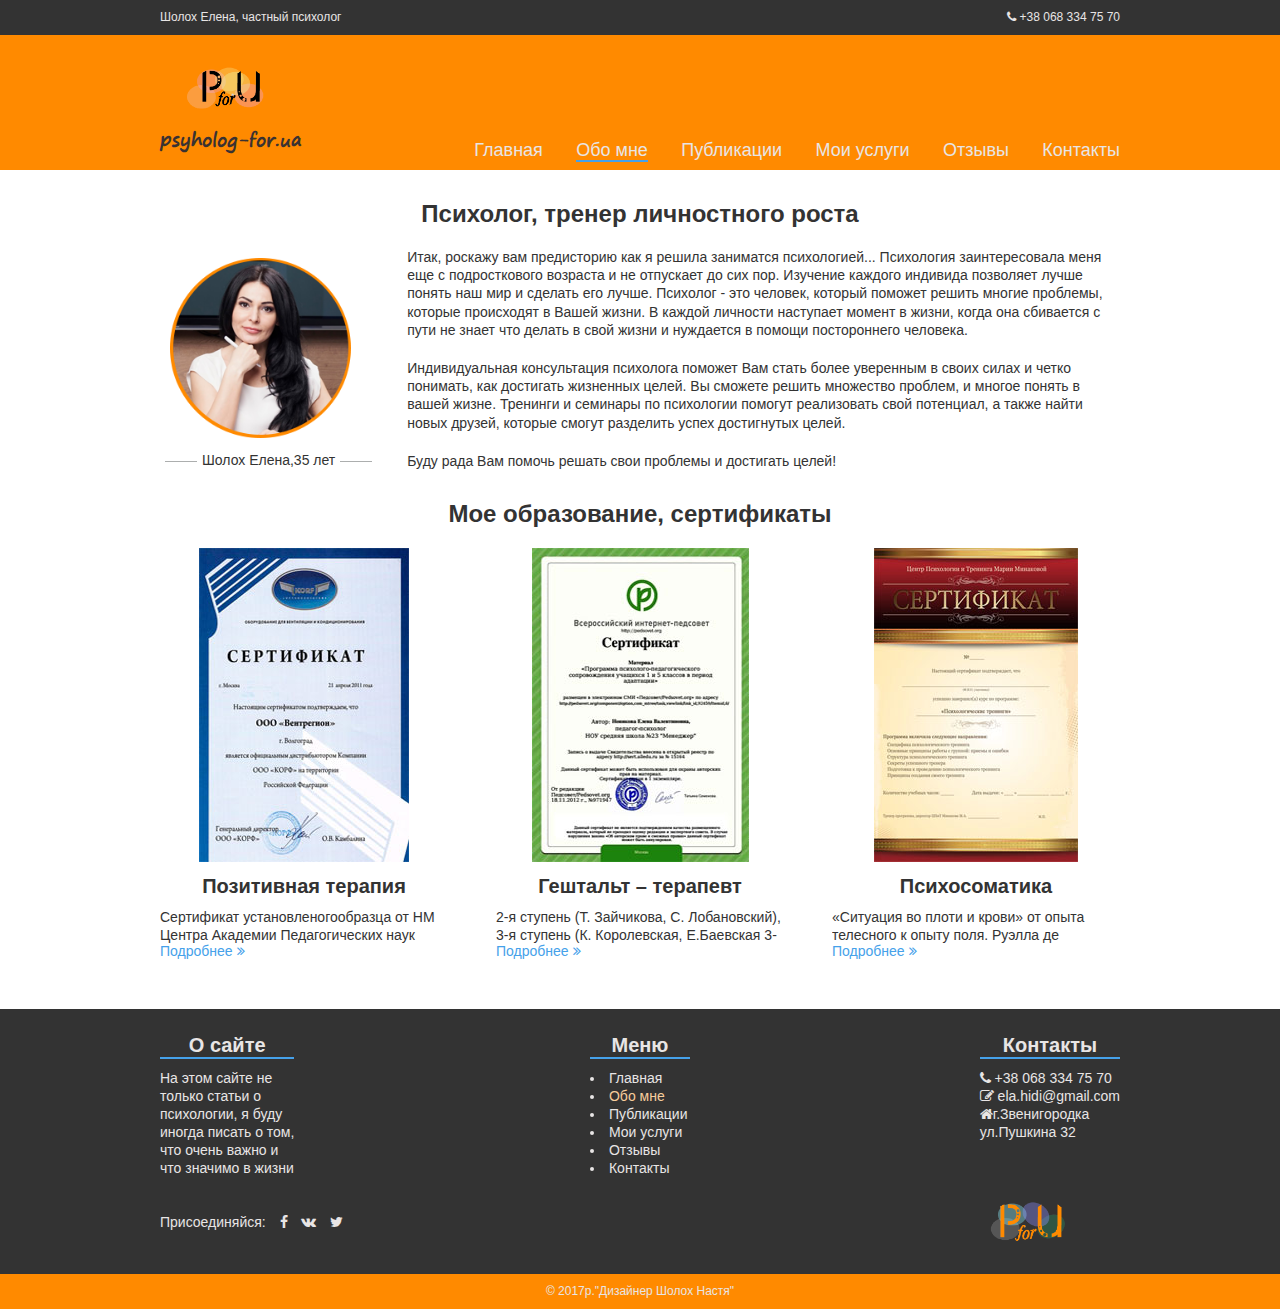
<file: about-me.html>
<!DOCTYPE html>
<html lang="ru">
<head>
    <meta charset="UTF-8">
    <title>Psyholog for you</title>

    <!--favicon-->
    <link rel="icon" type="image/vnd.microsoft.icon" href="img/favicon-logo.ico">
    <link rel="SHORTCUT ICON" href="img/favicon-logo.ico">

    <!-- Styles -->
    <link rel="stylesheet" href="css/font-awesome/css/font-awesome.min.css">

    <link rel="stylesheet" href="css/common.css">
    <link rel="stylesheet" href="css/header.css">
    <link rel="stylesheet" href="css/about-me.css">
    <link rel="stylesheet" href="css/footer.css">
    <!--End Styles -->

</head>
<body>

    <!-- Start Header-->
    <header>
        <div class="upper-strip">
            <div class="content-wrapper">
                <div class="name-wrapper pull-left">
                    <span>Шолох Елена, частный психолог</span>
                </div>
                <div class="tell-wrapper pull-right">
                    <span><i class="fa fa-phone"></i> +38 068 334 75 70</span>
                </div>
            </div>
        </div>
        <div class="main-header">
            <div class="content-wrapper clearfix">
                <div class="logo-wrapper pull-left">
                    <a href="about-me.html">
                        <img src="img/logo-header.png" alt="logo">
                    </a>
                    <p class="caption-logo">psyholog-for.ua</p>
                </div>
                <div class="menu-wrapper pull-right">
                    <ul class="menu">
                        <li><a href="index.html">Главная</a></li>
                        <li><a href="about-me.html" class="active">Обо мне</a></li>
                        <li><a href="publications.html">Публикации</a></li>
                        <li><a href="my-services.html">Мои услуги</a></li>
                        <li><a href="reviews.html">Отзывы</a></li>
                        <li><a href="contacts.html">Контакты</a></li>
                    </ul>
                </div>
            </div>
        </div>
    </header>
    <!-- End Header-->

    <!-- Start Content-->
    <section>
        <div class="content-wrapper">
            <!--Start about-me block-->
            <div class="about-me clearfix">
                <div class="info-box clearfix">
                    <h3 class="title-info-box align-center">Психолог, тренер личностного роста</h3>
                    <div class="photo-psy-wrapper pull-left">
                        <img src="img/photo-psyholog.png" alt="photo">
                        <p class="name-psyholog">
                            <span class="line"></span>Шолох Елена,35 лет<span class="line"></span>
                        </p>
                    </div>
                    <div class="about-me-text pull-left">
                        <p>
                            Итак, роскажу вам предисторию как я решила заниматся психологией...
                            Психология заинтересовала меня еще с подросткового возраста и не отпускает до сих пор. Изучение
                            каждого индивида позволяет лучше понять наш мир и сделать его лучше. Психолог - это человек, который
                            поможет решить многие проблемы, которые происходят в Вашей жизни. В каждой личности наступает момент
                            в жизни, когда она сбивается с пути  не знает что делать в свой жизни и нуждается в помощи постороннего
                            человека.
                        </p>
                        <p class="next-par">
                            Индивидуальная консультация психолога поможет Вам стать более уверенным в своих силах и четко понимать,
                            как достигать жизненных целей. Вы сможете решить множество проблем, и многое понять в вашей жизне.
                            Тренинги и семинары по психологии помогут реализовать свой потенциал,
                            а также найти новых друзей, которые смогут разделить успех достигнутых целей.
                        </p>
                        <p class="next-par">
                            Буду радa Вам помочь решать свои проблемы и достигать целей!
                        </p>
                    </div>
                </div>
            </div>
            <!--End about-me block-->

        <!--Start my-education block-->
            <div class="my-education clearfix">
                <h3 class="title-info-box align-center">Мое образование, сертификаты</h3>
                <div class="column pull-left">
                    <div class="img-wrapper align-center">
                        <img src="img/cert-1.jpg" alt="certificate">
                    </div>
                    <div class="about-cert">
                        <h4>Позитивная терапия</h4>
                        <p>Сертификат установленогообразца от  НМ Центра Академии Педагогических наук
                            именно юнешеской психологии, выдан в 2010 году заместителем деканом
                            Орхипенко Т.В.
                        </p>
                        <a href="" class="read-more">Подробнее <i class="fa fa-angle-double-right"></i></a>

                    </div>
                </div>
                <div class="column pull-left">
                    <div class="img-wrapper align-center">
                        <img src="img/cert-2.jpg" alt="certificate">
                    </div>
                    <div class="about-cert">
                        <h4>Гештальт – терапевт</h4>
                        <p>2-я ступень (Т. Зайчикова, С. Лобановский), 3-я ступень (К. Королевская, Е.Баевская
                            3-я ступень (К. Шоматув, Ф. Карамоша), 4-я ступень (В. Бурсак, выдан в
                            1999 году в Университетом НПГ.
                        </p>
                        <a href="" class="read-more">Подробнее <i class="fa fa-angle-double-right"></i></a>
                    </div>
                </div>
                <div class="column pull-right">
                    <div class="img-wrapper align-center">
                        <img src="img/cert-3.jpg" alt="certificate">
                    </div>
                    <div class="about-cert">
                        <h4>Психосоматика</h4>
                        <p>«Ситуация во плоти и крови» от опыта телесного к опыту поля. Руэлла дe
                            Машельэ Канта, иследователя психосоматики и состояния человека, был получен после
                            прохождения курсов.
                        </p>
                        <a href="" class="read-more">Подробнее <i class="fa fa-angle-double-right"></i></a>
                    </div>
                </div>
            </div>
        <!--End my-education block-->
        </div>
    </section>
    <!-- End Content-->

    <!-- Start Footer-->
    <footer>
        <div class="main-footer">
            <div class="content-wrapper">
                <div class="info-footer">
                    <div class="about-site pull-left">
                        <div class="pull-left">
                            <h4>О сайте</h4>
                            <ul>
                                <li>На этом сайте не</li>
                                <li>только статьи о</li>
                                <li>психологии, я буду</li>
                                <li>иногда писать о том,</li>
                                <li>что очень важно и</li>
                                <li>что значимо в жизни</li>
                            </ul>
                        </div>
                    </div>
                    <div class="menu-footer pull-left">
                        <div class="align-center-box">
                            <h4>Меню</h4>
                            <ul>
                                <li><a href="index.html">Главная</a></li>
                                <li><a href="about-me.html" class="active">Обо мне</a></li>
                                <li><a href="publications.html">Публикации</a></li>
                                <li><a href="my-services.html">Мои услуги</a></li>
                                <li><a href="reviews.html">Отзывы</a></li>
                                <li><a href="contacts.html">Контакты</a></li>
                            </ul>
                        </div>
                    </div>
                    <div class="contacts-footer pull-right">
                        <div class="pull-right">
                            <h4>Контакты</h4>
                            <ul>
                                <li><i class="fa fa-phone"></i> +38 068 334 75 70</li>
                                <li><i class="fa fa-pencil-square-o"></i> ela.hidi@gmail.com</li>
                                <li><i class="fa fa-home"></i>г.Звенигородка <br /> ул.Пушкина 32</li>
                            </ul>
                        </div>
                    </div>
                </div>
                <div class="social-footer">
                    <div class="social pull-left">
                        <span>Присоединяйся:</span>
                        <a href="https://uk-ua.facebook.com/"><i class="fa fa-facebook"></i></a>
                        <a href="https://vk.com"><i class="fa fa-vk"></i></a>
                        <a href="https://twitter.com"><i class="fa fa-twitter"></i></a>
                    </div>
                    <div class="logo-orange-wrapper pull-right">
                        <a href="about-me.html">
                            <img src="img/logo-footer.png" alt="logo-footer">
                        </a>
                    </div>
                </div>
            </div>
        </div>
        <div class="lower-strip">
            <div class="content-wrapper">
                <div class="copyright-wrapper">
                    <span class="copyright">&copy; 2017p."Дизайнер Шолох Настя"</span>
                </div>
            </div>
        </div>
    </footer>
<!-- End Footer-->


<!--JS script-->
    <script src="js/plugins/jQuery/jquery-3.1.1.min.js"></script>
    <script src="js/cookie.js"></script>
    <script src="js/main.js"></script>

</body>
</html>
</file>
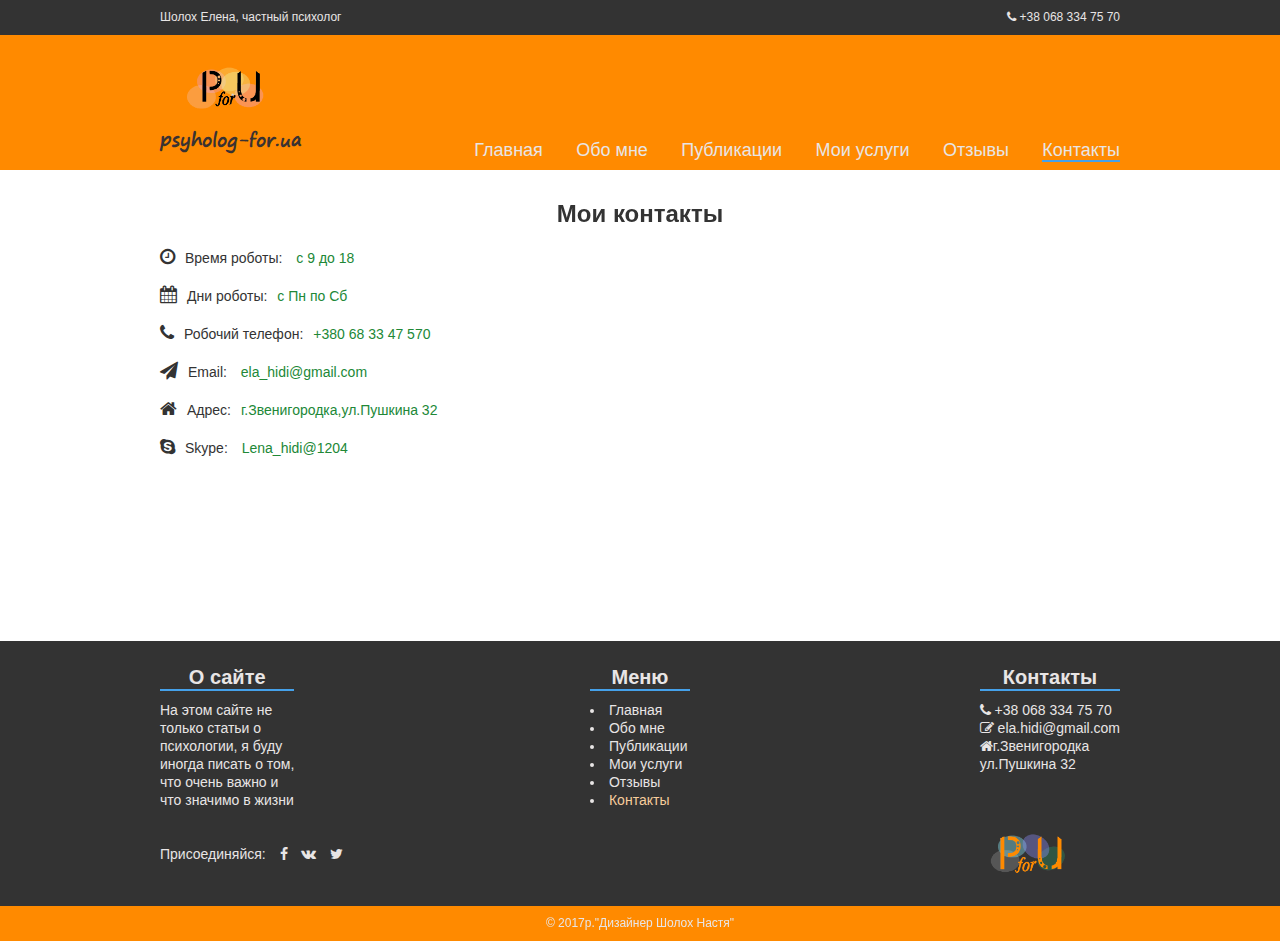
<file: contacts.html>
<!DOCTYPE html>
<html lang="ru">
<head>
    <meta charset="UTF-8">
    <title>Psyholog for you</title>

    <!--favicon-->
    <link rel="icon" type="image/vnd.microsoft.icon" href="img/favicon-logo.ico">
    <link rel="SHORTCUT ICON" href="img/favicon-logo.ico">

    <!-- Styles -->
    <link rel="stylesheet" href="css/font-awesome/css/font-awesome.min.css">
    <link rel="stylesheet" href="css/common.css">
    <link rel="stylesheet" href="css/header.css">
    <link rel="stylesheet" href="css/contacts.css">
    <link rel="stylesheet" href="css/footer.css">
    <!--End Styles -->

</head>
<body>

<!-- Start Header-->
<header>
    <div class="upper-strip">
        <div class="content-wrapper">
            <div class="name-wrapper pull-left">
                <span>Шолох Елена, частный психолог</span>
            </div>
            <div class="tell-wrapper pull-right">
                <span><i class="fa fa-phone"></i> +38 068 334 75 70</span>
            </div>
        </div>
    </div>
    <div class="main-header">
        <div class="content-wrapper">
            <div class="logo-wrapper pull-left">
                <a href="contacts.html">
                    <img src="img/logo-header.png" alt="logo">
                </a>
                <p class="caption-logo">psyholog-for.ua</p>
            </div>
            <div class="menu-wrapper pull-right">
                <ul class="menu">
                    <li><a href="index.html">Главная</a></li>
                    <li><a href="about-me.html">Обо мне</a></li>
                    <li><a href="publications.html">Публикации</a></li>
                    <li><a href="my-services.html">Мои услуги</a></li>
                    <li><a href="reviews.html">Отзывы</a></li>
                    <li><a href="contacts.html" class="active">Контакты</a></li>
                </ul>
            </div>
        </div>
    </div>
</header>
<!-- End Header-->

<!-- Start Content-->
<section>
    <div class="content-wrapper">
        <div class="contacts-wrapper">
            <h3 class="title-info-box">Мои контакты</h3>
            <div class="contacts clearfix">
                <div class="text-contacts pull-left">
                    <ul>
                        <li>
                            <i class="fa fa-clock-o"></i>Время роботы: <span class="green-text">с 9 до 18</span>
                        </li>
                        <li>
                            <i class="fa fa-calendar"></i>Дни роботы:<span class="green-text">с Пн по Сб</span>
                        </li>
                        <li>
                            <i class="fa fa-phone"></i>Робочий телефон:<span class="green-text">+380 68 33 47 570</span>
                        </li>
                        <li>
                            <i class="fa fa-paper-plane"></i>Email: <span class="green-text">ela_hidi@gmail.com</span>
                        </li>
                        <li>
                            <i class="fa fa-home"></i>Адрес:<span class="green-text">г.Звенигородка,ул.Пушкина 32</span>
                        </li>
                        <li>
                            <i class="fa fa-skype"></i>Skype: <span class="green-text"> Lena_hidi@1204</span>
                        </li>
                    </ul>
                </div>
                <div class="iframe-contacts pull-right">
                    <iframe src="https://www.google.com/maps/embed?pb=!1m23!1m12!1m3!1d41822.103479889476!2d30.928274710364015!3d49.06988774542241!2m3!1f0!2f0!3f0!3m2!1i1024!2i768!4f13.1!4m8!3e6!4m5!1s0x40d22ca3e809bfd5%3A0x2ebb29dfde07883f!2z0JfQstC10L3QuNCz0L7RgNC-0LTQutCwLCDQp9C10YDQutCw0YHRjNC60LAg0L7QsdC70LDRgdGC0Yw!3m2!1d49.0762064!2d30.9699903!4m0!5e0!3m2!1suk!2sua!4v1505203495325" width="576" height="340" frameborder="0" allowfullscreen></iframe>
                </div>
            </div>
        </div>

    </div>
</section>
<!-- End Content-->

<!-- Start Footer-->
<footer>
    <div class="main-footer">
        <div class="content-wrapper">
            <div class="info-footer">
                <div class="about-site pull-left">
                    <div class="pull-left">
                        <h4>О сайте</h4>
                        <ul>
                            <li>На этом сайте не</li>
                            <li>только статьи о</li>
                            <li>психологии, я буду</li>
                            <li>иногда писать о том,</li>
                            <li>что очень важно и</li>
                            <li>что значимо в жизни</li>
                        </ul>
                    </div>
                </div>
                <div class="menu-footer pull-left">
                    <div class="align-center-box">
                        <h4>Меню</h4>
                        <ul>
                            <li><a href="index.html">Главная</a></li>
                            <li><a href="about-me.html">Обо мне</a></li>
                            <li><a href="publications.html">Публикации</a></li>
                            <li><a href="my-services.html">Мои услуги</a></li>
                            <li><a href="reviews.html">Отзывы</a></li>
                            <li><a href="contacts.html" class="active">Контакты</a></li>
                        </ul>
                    </div>
                </div>
                <div class="contacts-footer pull-right">
                    <div class="pull-right">
                        <h4>Контакты</h4>
                        <ul>
                            <li><i class="fa fa-phone"></i> +38 068 334 75 70</li>
                            <li><i class="fa fa-pencil-square-o"></i> ela.hidi@gmail.com</li>
                            <li><i class="fa fa-home"></i>г.Звенигородка <br /> ул.Пушкина 32</li>
                        </ul>
                    </div>
                </div>
            </div>
            <div class="social-footer">
                <div class="social pull-left">
                    <span>Присоединяйся:</span>
                    <a href="https://uk-ua.facebook.com/"><i class="fa fa-facebook"></i></a>
                    <a href="https://vk.com"><i class="fa fa-vk"></i></a>
                    <a href="https://twitter.com"><i class="fa fa-twitter"></i></a>
                </div>
                <div class="logo-orange-wrapper pull-right">
                    <a href="contacts.html">
                        <img src="img/logo-footer.png" alt="logo-footer">
                    </a>
                </div>
            </div>
        </div>
    </div>
    <div class="lower-strip">
        <div class="content-wrapper">
            <div class="copyright-wrapper">
                <span class="copyright">&copy; 2017p."Дизайнер Шолох Настя"</span>
            </div>
        </div>
    </div>
</footer>
<!-- End Footer-->
<script src="js/cookie.js"></script>
<!--JS script-->
</body>
</html>
</file>
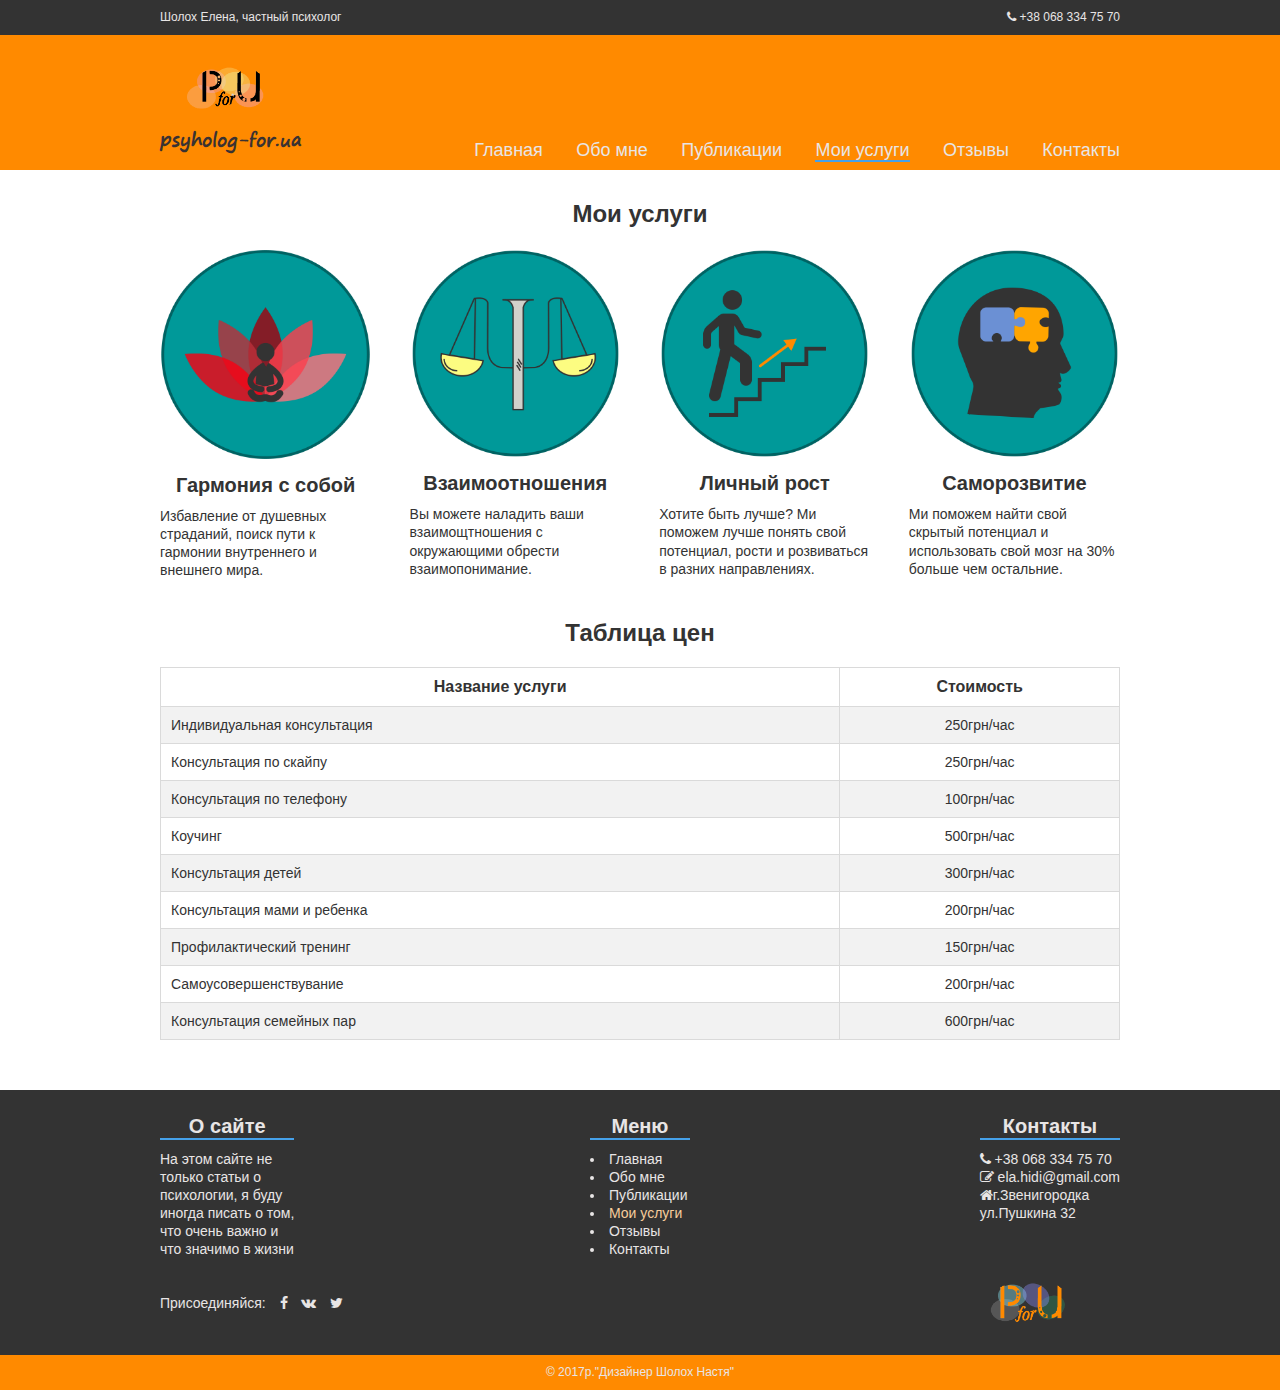
<file: my-services.html>
<!DOCTYPE html>
<html lang="ru">
<head>
    <meta charset="UTF-8">
    <title>Psyholog for you</title>

    <!--favicon-->
    <link rel="icon" type="image/vnd.microsoft.icon" href="img/favicon-logo.ico">
    <link rel="SHORTCUT ICON" href="img/favicon-logo.ico">

    <!-- Styles -->
    <link rel="stylesheet" href="css/font-awesome/css/font-awesome.min.css">

    <link rel="stylesheet" href="css/common.css">
    <link rel="stylesheet" href="css/header.css">
    <link rel="stylesheet" href="css/my-services.css">
    <link rel="stylesheet" href="css/footer.css">
    <!--End Styles -->

</head>
<body>

    <!-- Start Header-->
    <header>
        <div class="upper-strip">
            <div class="content-wrapper">
                <div class="name-wrapper pull-left">
                    <span>Шолох Елена, частный психолог</span>
                </div>
                <div class="tell-wrapper pull-right">
                    <span><i class="fa fa-phone"></i> +38 068 334 75 70</span>
                </div>
            </div>
        </div>
        <div class="main-header">
            <div class="content-wrapper">
                <div class="logo-wrapper pull-left">
                    <a href="my-services.html">
                        <img src="img/logo-header.png" alt="logo">
                    </a>
                    <p class="caption-logo">psyholog-for.ua</p>
                </div>
                <div class="menu-wrapper pull-right">
                    <ul class="menu">
                        <li><a href="index.html">Главная</a></li>
                        <li><a href="about-me.html">Обо мне</a></li>
                        <li><a href="publications.html">Публикации</a></li>
                        <li><a href="my-services.html" class="active">Мои услуги</a></li>
                        <li><a href="reviews.html">Отзывы</a></li>
                        <li><a href="contacts.html">Контакты</a></li>
                    </ul>
                </div>
            </div>
        </div>
    </header>
    <!-- End Header-->

    <!-- Start Content-->
    <section>
        <div class="content-wrapper">
            <div class="my-services clearfix">
                <h3 class="title-info-box">Мои услуги</h3>
                <div class="column-four pull-left">
                    <div class="wrapper-icon">
                        <img src="img/lotus.png" alt="lotus">
                    </div>
                    <div class="text-icon">
                        <h4 class="align-center">Гармония с собой</h4>
                        <p>
                            Избавление от душевных страданий, поиск
                            пути к гармонии внутреннего и внешнего мира.
                        </p>
                    </div>
                </div>
                <div class="column-four pull-left">
                    <div class="wrapper-icon">
                        <img src="img/balance.png" alt="balance">
                    </div>
                    <div class="text-icon">
                        <h4 class="align-center">Взаимоотношения</h4>
                        <p>
                            Вы можете наладить ваши взаимощтношения с
                            окружающими обрести взаимопонимание.
                        </p>
                    </div>
                </div>
                <div class="column-four pull-left">
                    <div class="wrapper-icon">
                        <img src="img/lets-go.png" alt="lets-go">
                    </div>
                    <div class="text-icon">
                        <h4 class="align-center">Личный рост</h4>
                        <p>
                            Хотите быть лучше? Ми поможем лучше понять свой потенциал,
                            рости и розвиваться в разних направлениях.
                        </p>
                    </div>
                </div>
                <div class="column-four pull-right">
                    <div class="wrapper-icon">
                        <img src="img/puzzles.png" alt="puzzles.png">
                    </div>
                    <div class="text-icon">
                        <h4 class="align-center">Саморозвитие</h4>
                        <p>
                            Ми поможем найти свой скрытый потенциал и использовать
                            свой мозг на 30% больше чем остальние.
                        </p>
                    </div>
                </div>
            </div>
            <!--Price list-->
            <div class="price-list">
                <h3 class="title-info-box">Таблица цен</h3>
                <div class="table-wrapper">
                    <table>
                        <thead>
                        <tr>
                            <th>Название услуги</th>
                            <th>Стоимость</th>
                        </tr>
                        </thead>
                        <tbody>
                            <tr>
                                <td>Индивидуальная консультация</td>
                                <td class="align-center">250грн/час</td>
                            </tr>
                            <tr>
                                <td>Консультация по скайпу</td>
                                <td class="align-center">250грн/час</td>
                            </tr>
                            <tr>
                                <td>Консультация по телефону</td>
                                <td class="align-center">100грн/час</td>
                            </tr>
                            <tr>
                                <td>Коучинг</td>
                                <td class="align-center">500грн/час</td>
                            </tr>
                            <tr>
                                <td>Консультация детей</td>
                                <td class="align-center">300грн/час</td>
                            </tr>
                            <tr>
                                <td>Консультация мами и ребенка</td>
                                <td class="align-center">200грн/час</td>
                            </tr>
                            <tr>
                                <td>Профилактический тренинг</td>
                                <td class="align-center">150грн/час</td>
                            </tr>
                            <tr>
                                <td>Самоусовершенствувание</td>
                                <td class="align-center">200грн/час</td>
                            </tr>
                            <tr>
                                <td>Консультация семейных пар</td>
                                <td class="align-center">600грн/час</td>
                            </tr>
                        </tbody>
                    </table>
                </div>
            </div>

        </div>
    </section>
    <!-- End Content-->

    <!-- Start Footer-->
    <footer>
        <div class="main-footer">
            <div class="content-wrapper">
                <div class="info-footer">
                    <div class="about-site pull-left">
                        <div class="pull-left">
                            <h4>О сайте</h4>
                            <ul>
                                <li>На этом сайте не</li>
                                <li>только статьи о</li>
                                <li>психологии, я буду</li>
                                <li>иногда писать о том,</li>
                                <li>что очень важно и</li>
                                <li>что значимо в жизни</li>
                            </ul>
                        </div>
                    </div>
                    <div class="menu-footer pull-left">
                        <div class="align-center-box">
                            <h4>Меню</h4>
                            <ul>
                                <li><a href="index.html">Главная</a></li>
                                <li><a href="about-me.html">Обо мне</a></li>
                                <li><a href="publications.html">Публикации</a></li>
                                <li><a href="my-services.html" class="active">Мои услуги</a></li>
                                <li><a href="reviews.html">Отзывы</a></li>
                                <li><a href="contacts.html">Контакты</a></li>
                            </ul>
                        </div>
                    </div>
                    <div class="contacts-footer pull-right">
                        <div class="pull-right">
                            <h4>Контакты</h4>
                            <ul>
                                <li><i class="fa fa-phone"></i> +38 068 334 75 70</li>
                                <li><i class="fa fa-pencil-square-o"></i> ela.hidi@gmail.com</li>
                                <li><i class="fa fa-home"></i>г.Звенигородка <br /> ул.Пушкина 32</li>
                            </ul>
                        </div>
                    </div>
                </div>
                <div class="social-footer">
                    <div class="social pull-left">
                        <span>Присоединяйся:</span>
                        <a href="https://uk-ua.facebook.com/"><i class="fa fa-facebook"></i></a>
                        <a href="https://vk.com"><i class="fa fa-vk"></i></a>
                        <a href="https://twitter.com"><i class="fa fa-twitter"></i></a>
                    </div>
                    <div class="logo-orange-wrapper pull-right">
                        <a href="my-services.html">
                            <img src="img/logo-footer.png" alt="logo-footer">
                        </a>
                    </div>
                </div>
            </div>
        </div>
        <div class="lower-strip">
            <div class="content-wrapper">
                <div class="copyright-wrapper">
                    <span class="copyright">&copy; 2017p."Дизайнер Шолох Настя"</span>
                </div>
            </div>
        </div>
    </footer>
    <!-- End Footer-->

    <!--JS script-->
<script src="js/cookie.js"></script>
</body>
</html>
</file>
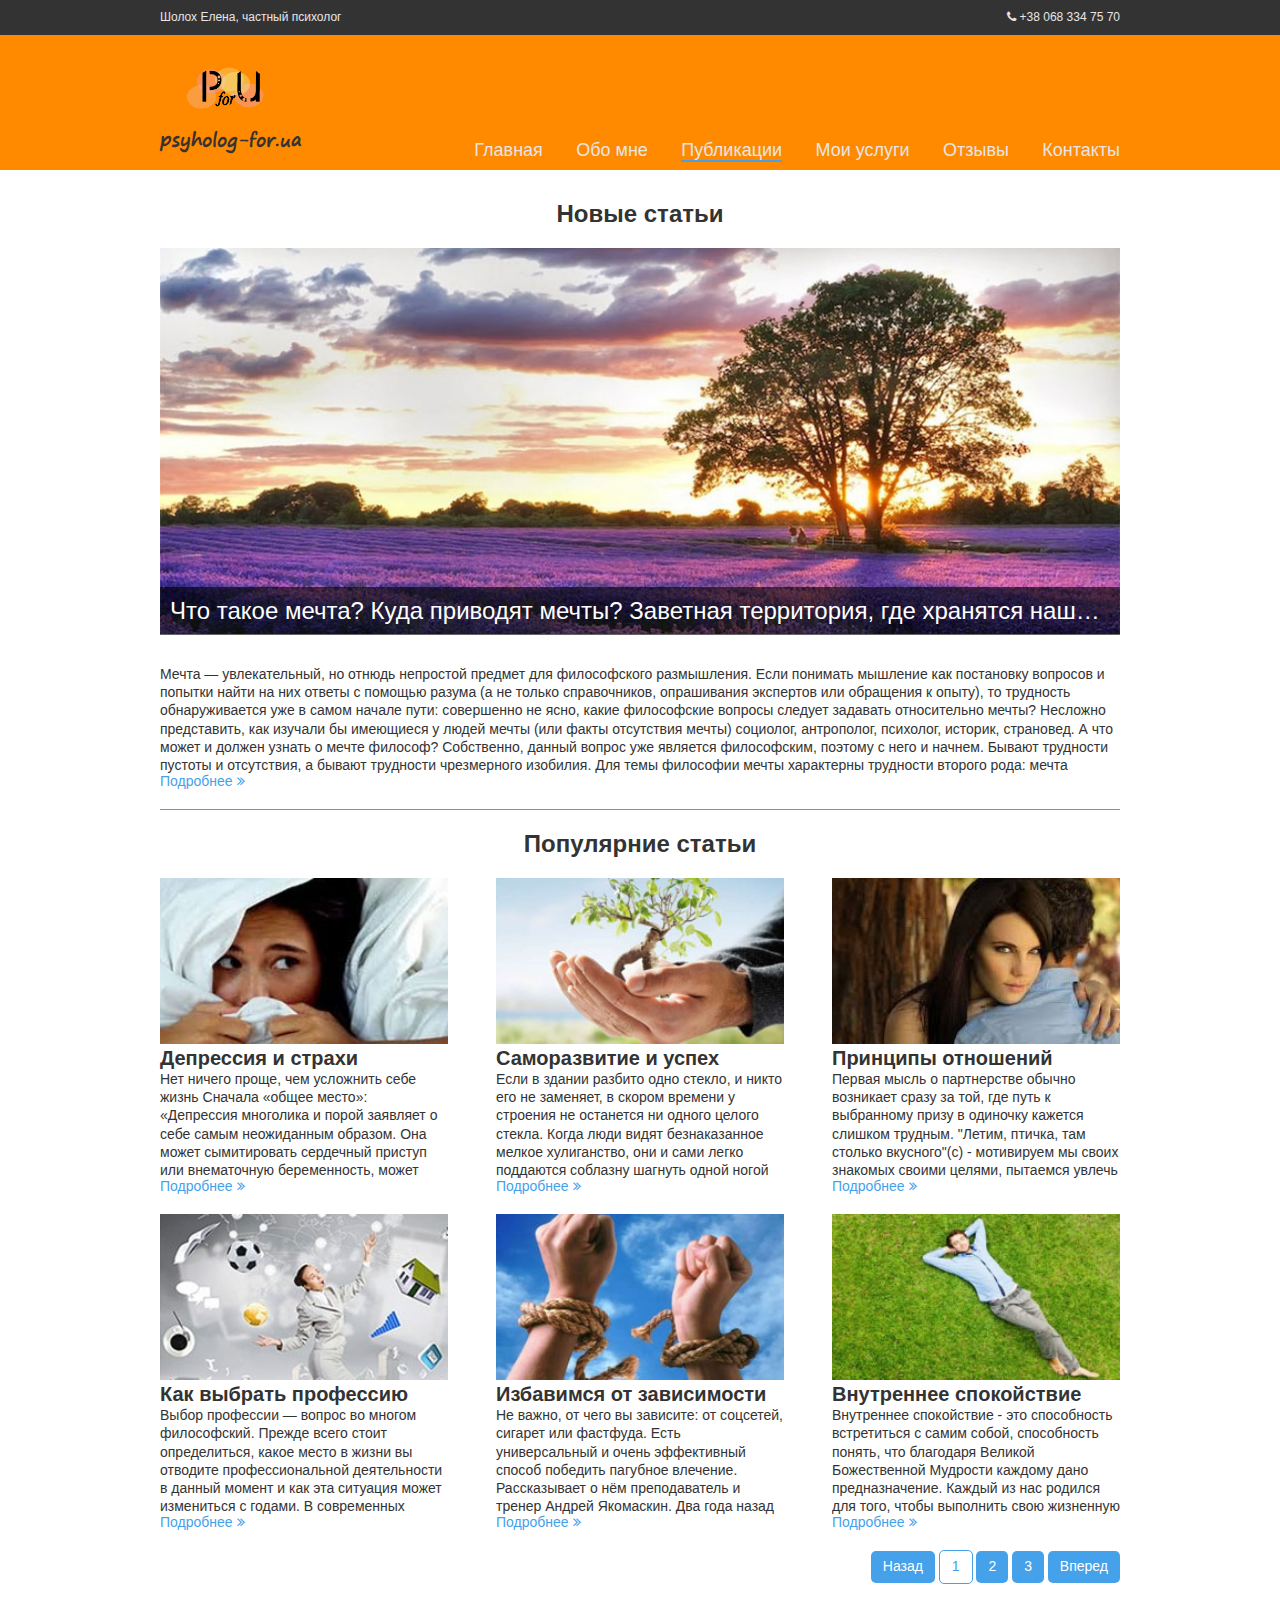
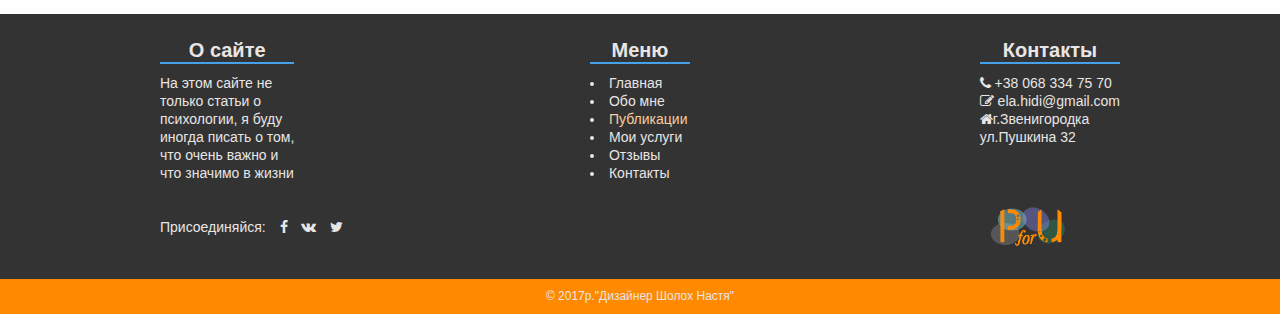
<file: publications.html>
<!DOCTYPE html>
<html lang="ru">
<head>
    <meta charset="UTF-8">
    <title>Psyholog for you</title>

    <!--favicon-->
    <link rel="icon" type="image/vnd.microsoft.icon" href="img/favicon-logo.ico">
    <link rel="SHORTCUT ICON" href="img/favicon-logo.ico">

    <!-- Styles -->
    <link rel="stylesheet" href="css/font-awesome/css/font-awesome.min.css">

    <link rel="stylesheet" href="css/common.css">
    <link rel="stylesheet" href="css/header.css">
    <link rel="stylesheet" href="css/publications.css">
    <link rel="stylesheet" href="css/footer.css">
    <!--End Styles -->

</head>
<body>

    <!-- Start Header-->
    <header>
        <div class="upper-strip">
            <div class="content-wrapper">
                <div class="name-wrapper pull-left">
                    <span>Шолох Елена, частный психолог</span>
                </div>
                <div class="tell-wrapper pull-right">
                    <span><i class="fa fa-phone"></i> +38 068 334 75 70</span>
                </div>
            </div>
        </div>
        <div class="main-header">
            <div class="content-wrapper">
                <div class="logo-wrapper pull-left">
                    <a href="publications.html">
                        <img src="img/logo-header.png" alt="logo">
                    </a>
                    <p class="caption-logo">psyholog-for.ua</p>
                </div>
                <div class="menu-wrapper pull-right">
                    <ul class="menu">
                        <li><a href="index.html">Главная</a></li>
                        <li><a href="about-me.html">Обо мне</a></li>
                        <li><a href="publications.html" class="active">Публикации</a></li>
                        <li><a href="my-services.html">Мои услуги</a></li>
                        <li><a href="reviews.html">Отзывы</a></li>
                        <li><a href="contacts.html">Контакты</a></li>
                    </ul>
                </div>
            </div>
        </div>
    </header>
    <!-- End Header-->

    <!-- Start Content-->
    <section>
        <div class="content-wrapper">
            <div class="main-article">
                <h3 class="title-info-box align-center">Новые статьи</h3>
                <div class="img-article-wrapper">
                    <img src="img/dreams.jpg" alt="dreams">
                    <div class="art-title-wrapper">
                        <h3 class="art-title">Что такое мечта? Куда приводят мечты? Заветная территория, где хранятся нашы
                            сокровенние желания. Зачем человеку нужна мечта? Часто ли вы ощущаете реквием по мечте? Для чего человеку мечтать?
                        </h3>
                    </div>
                </div>
                <div class="info-box">
                    <p>
                        Мечта — увлекательный, но отнюдь непростой предмет для философского размышления. Если понимать
                        мышление как постановку вопросов и попытки найти на них ответы с помощью разума (а не только
                        справочников, опрашивания экспертов или обращения к опыту), то трудность обнаруживается уже в
                        самом начале пути: совершенно не ясно, какие философские вопросы следует задавать относительно мечты?
                        Несложно представить, как изучали бы имеющиеся у людей мечты (или факты отсутствия мечты) социолог,
                        антрополог, психолог, историк, страновед. А что может и должен узнать о мечте философ? Собственно,
                        данный вопрос уже является философским, поэтому с него и начнем.
                        Бывают трудности пустоты  и отсутствия, а бывают трудности чрезмерного изобилия. Для темы философии
                        мечты характерны трудности второго рода: мечта является настолько многозначным, зыбким, вездесущим и
                        изменчивым предметом, что о ней можно задавать любые вопросы. Отсутствие границ и вектора движения
                        грозит мышлению случайностью, необязательностью и хаосом. Чтобы избежать этого и внести некоторый
                        порядок в рассуждение, начнем не с мечты, а с философии, по той простой причине, что этот предмет более знаком автору.
                        Философия ведает наиболее общими и абстрактными аспектами любых предметов мышления. Суть философии
                        состоит в рациональном рассуждении, направленном на разработку и критику оснований суждений, действий,
                        образа жизни, а также на построение целостного и осмысленного образа мира и человека в нем.
                        Вооружившись этими дефинициями, мы уже можем приступить к постановке вопросов о таком специфическом предмете, как мечта.
                        Общее в мечте — это ее понятие, отделяющее мечту от всего того, что ею не является. Абстрактные аспекты мечты
                        суть моменты, или компоненты ее сущности, формы и содержания, отвлеченные от каких-либо конкретных мечтаний.
                        Именно эти абстрактные моменты будем понимать как основания суждений о мечте, основания действий и образов жизни,
                        вдохновленных мечтой.
                    </p>
                    <a href="" class="read-more">Подробнее <i class="fa fa-angle-double-right"></i></a>

                </div>
            </div>
            <div class="interest-articles">
                <h3 class="title-info-box">Популярние статьи</h3>
                <div class="articles-pagination">
                    <!--START PAGINATION 1-->
                    <div class="articles-box art-block-1 pagination-active">
                        <div class="articles-row clearfix">
                            <!-- Start article 1-->
                            <div class="column pull-left">
                                <img src="img/publ-item-1.jpg" alt="img">
                                <div class="article-text-wrapper">
                                    <h4>Депрессия и страхи</h4>
                                    <p >Нет ничего проще, чем усложнить себе жизнь
                                        Сначала «общее место»: «Депрессия многолика и порой заявляет о себе самым неожиданным образом.
                                        Она может сымитировать сердечный приступ или внематочную беременность, может провоцировать
                                        неоднократные боли в желудке, сердцебиения и запоры... И все-таки медицина
                                        научилась ставить диагноз». Возникает сам собой вопрос: «Всегда ли верный? Всегда ли своевременный?»
                                        Это серьезный вопрос. Серьезный потому, что медицина сориентирована на постановку медицинского диагноза,
                                        на дополнительные методы лабораторных исследований, на назначение, подбор и проведение аллопатического
                                        лечения.
                                    </p>
                                    <a href="" class="read-more">Подробнее <i class="fa fa-angle-double-right"></i></a>
                                </div>
                            </div>
                            <!-- End article 1-->
                            <!-- Start article 2-->
                            <div class="column pull-left">
                                <img src="img/publ-item-2.jpg" alt="img">
                                <div class="article-text-wrapper">
                                    <h4>Саморазвитие  и успех</h4>
                                    <p>Если в здании разбито одно стекло, и никто его не заменяет, в скором времени у строения не останется
                                        ни одного целого стекла. Когда люди видят безнаказанное мелкое хулиганство, они и сами легко поддаются
                                        соблазну шагнуть одной ногой за грань дозволенного.Спровоцированные проступки не всегда дублируют
                                        замеченный. Глядя на пустую раму, прохожий, может быть, и не кинет в дом очередной каменюкой.
                                        Ему лишь покажется, что около грязной развалины впору выбросить стаканчик от капуччино.
                                        В этом суть теории разбитых окон (ТРО), разработанной более тридцати лет назад американскими социологами
                                        Джеймсом Уилсоном и Джорджем Келлингом.
                                    </p>
                                    <a href="" class="read-more">Подробнее <i class="fa fa-angle-double-right"></i></a>

                                </div>
                            </div>
                            <!-- End article 2-->
                            <!-- Start article 3-->
                            <div class="column pull-right">
                                <img src="img/publ-item-3.jpg" alt="img">
                                <div class="article-text-wrapper">
                                    <h4>Принципы отношений </h4>
                                    <p >Первая мысль о партнерстве обычно возникает сразу за той, где путь к выбранному призу в
                                        одиночку кажется слишком трудным. "Летим, птичка, там столько вкусного"(с) - мотивируем мы своих знакомых
                                        своими целями, пытаемся увлечь их своей мечтой и рассчитываем получить в ответ некие обязательства.
                                        "Ты занимаешься производством, а я рекламой, и вместе мы покорим этот рынок вполпинка!". После дележа сфер
                                        ответственности обычно идет взвешивание, сравнивание вклада каждого участника и переговоры о том, кому и
                                        сколько денег причитается в случае успеха предприятия. В самом простом случае, когда люди не готовы к обсуждению
                                        щепетильных моментов, при этом все вслепую делят пополам и успокаиваются. 50 на 50 - все по справедливости. А
                                        потом начинаются трудности...
                                    </p>
                                    <a href="" class="read-more">Подробнее <i class="fa fa-angle-double-right"></i></a>

                                </div>
                            </div>
                        </div>
                        <!-- End article 3-->
                        <!-- Start article 4-->
                        <div class="articles-row clearfix">
                            <div class="column pull-left">
                                <img src="img/publ-item-4.jpg" alt="img">
                                <div class="article-text-wrapper">
                                    <h4>Как выбрать профессию</h4>
                                    <p >Выбор профессии — вопрос во многом философский. Прежде всего стоит определиться, какое место в
                                        жизни вы отводите профессиональной деятельности в данный момент и как эта ситуация может измениться
                                        с годами. В современных условиях существует не только огромный выбор специальностей, но и масса
                                        вариантов ухода в смежные области обучения без отрыва от производства, получения дополнительного
                                        заработка. Раньше люди выбирали себе вуз и профессию один раз и на всю жизнь. Сейчас в контексте с
                                        работой все чаще идет речь о наиболее полном раскрытии интеллектуального, творческого и личностного
                                        потенциала. Рамки расширились настолько, что очень легко растеряться — особенно молодым людям, которые
                                        еще не разобрались, к чему же их тянет больше всего. Хорошо, когда есть возможность опробовать разные
                                        варианты, присмотреться, получить хороший совет.
                                        Если такой возможности нет, остается руководствоваться общими принципами выбора.
                                    </p>
                                    <a href="" class="read-more">Подробнее <i class="fa fa-angle-double-right"></i></a>

                                </div>
                            </div>
                            <!-- End article 4-->
                            <!-- Start article 5-->
                            <div class="column pull-left">
                                <img src="img/publ-item-5.jpg" alt="img">
                                <div class="article-text-wrapper">
                                    <h4>Избавимся от зависимости</h4>
                                    <p>
                                        Не важно, от чего вы зависите: от соцсетей, сигарет или фастфуда. Есть универсальный и очень
                                        эффективный способ победить пагубное влечение. Рассказывает о нём преподаватель и тренер Андрей Якомаскин.
                                        Два года назад исследователи из Гонконга насчитали в мире 182 млн человек, страдающих интернет-зависимостью.
                                        Это около 7% населения, имевшего доступ к Всемирной паутине на тот момент. Сегодня уже 320 млн жителей Земли не
                                        способны отказаться от интернета без ущерба для своего эмоционального состояния.
                                        Но зависеть можно не только от Сети. Есть ещё фастфуд, сигареты или, что гораздо опаснее, алкоголь и наркотики.
                                        При этом все зависимости имеют схожее происхождение. И есть один универсальный способ от них избавиться.
                                        В конце 1970-х годов канадский психолог Брюс Александер проводил исследование наркозависимости.
                                        Суть была проста. В клетку с крысой устанавливались два резервуара: один с обычной водой, другой с подслащённым
                                        раствором морфия. Нужно ли говорить, что, однажды попробовав раствор, грызуны переставали пить обычную воду и довольно
                                        быстро умирали.
                                    </p>
                                    <a href="" class="read-more">Подробнее <i class="fa fa-angle-double-right"></i></a>

                                </div>
                            </div>
                            <!-- End article 5-->
                            <!-- Start article 6-->
                            <div class="column pull-right">
                                <img src="img/publ-item-6.jpg" alt="img">
                                <div class="article-text-wrapper">
                                    <h4>Внутреннее спокойствие</h4>
                                    <p>Внутреннее спокойствие - это способность встретиться с самим собой, способность понять, что благодаря
                                        Великой Божественной Мудрости каждому дано предназначение. Каждый из нас родился для того, чтобы выполнить
                                        свою жизненную задачу: у каждого свой Путь, своя Судьба, своя духовная пища, свой попутный ветер, свой, только
                                        ему присущий образ существования и самовыражения.
                                        Иногда мы сами не ведаем, куда идем. Но если отыщем в собственной душе внутренний компас, то всегда будем знать направление.
                                        Страдания, удары и неожиданности станут для нас просто испытаниями. Все в природе учит нас этому.
                                        Чтобы стать по-настоящему великим, нужно обладать мудростью огня. Какой ни разжигай костер, как ни
                                        поворачивай свечу, пламя всегда остается вертикальным. Если, пройдя испытания жизни, человек сможет
                                        стоять прямо, он найдет мир в своем сердце.
                                    </p>
                                    <a href="" class="read-more">Подробнее <i class="fa fa-angle-double-right"></i></a>
                                </div>
                            </div>
                            <!-- End article 6-->
                        </div>
                    </div>
                    <!--END PAGINATION 1-->

                    <!--START PAGINATION 2-->
                    <div class="articles-box art-block-2 invisible">
                        <div class="articles-row clearfix">
                            <!-- Start article 1-->
                            <div class="column pull-left">
                                <img src="img/cat&dog.jpg" alt="img">
                                <div class="article-text-wrapper">
                                    <h4>Коты и собаки. 6 уроков</h4>
                                    <p >У Вас есть домашний питомец? Присмотритесь повнимательнее к нему. Он научит Вас жизни,
                                        даст несколько уроков, которые без него Вы точно никогда бы не узнали. С кого начнем?
                                        Предлагаю начать с кота. <br/>
                                        <b>6 уроков жизни от кота:</b> <br/>
                                        1. Лучше сесть у окна, смотреть на мир и судить о тех дурачках, которые вышли в этот опасный,
                                        неизвестный мир. На самом деле, «оставаться внутри» всегда предпочтительнее. Дом там, где еда.
                                        2. Кошки, использовались в древнем Египте исключительно для поклонения и ни одна кошка не
                                        позволит вам забыть это. Люди назвали бы это спокойной уверенностью. Кошки же называют это
                                        «уважай меня как богиню, потому что даже моя задница достойна большего уважения чем ты».
                                        3. Любое время — это время для сладкой дремоты и любое место является подходящим для этого.
                                        4. Вам не нужно долго спорить и настаивать на своём. Приглушенное, но мощное шипение является
                                        гораздо более эффективным способом доказать свою правоту.
                                        5. Лучше всего, для начала, всех ненавидеть, и только потом решать, будет ли хорошо тебе с этим человеком.
                                        6. В общем, люди ужасны. Избегай их. Игнорируй.
                                    </p>
                                    <a href="" class="read-more">Подробнее <i class="fa fa-angle-double-right"></i></a>
                                </div>
                            </div>
                            <!-- End article 1-->
                            <!-- Start article 2-->
                            <div class="column pull-left">
                                <img src="img/smell-body.jpg" alt="img">
                                <div class="article-text-wrapper">
                                    <h4>Запах тела</h4>
                                    <p>У каждого человека имеется свой собственный запах тела и у каждого он имеет свои отличия.
                                        Интенсивность запаха у каждого так же разная. Запах исходит из пор кожи и зависит от
                                        состава пота и других факторов. Многие подростки сталкиваются с проблемой запаха пота,
                                        что нередко связывают с несоблюдением гигиены после занятий спортом. При этом часто не
                                        учитывается такой фактор, как активность некоторых бактерий в сочетании с гормональными
                                        изменениями, а также склонность представителей данной возрастной группы к использованию
                                        химических дезодорантов, которые убивают естественную флору тела и позволяют бактериям
                                        вырабатывать токсины и пахучие вещества. Антиперспиранты содержат соли алюминия или цинка
                                        и действуют так: сужают протоки потовых желез, уменьшая процесс потоотделения на 40 %,
                                        но микробов они практически не уничтожают.
                                    </p>
                                    <a href="" class="read-more">Подробнее <i class="fa fa-angle-double-right"></i></a>

                                </div>
                            </div>
                            <!-- End article 2-->
                            <!-- Start article 3-->
                            <div class="column pull-right">
                                <img src="img/hungry.jpg" alt="img">
                                <div class="article-text-wrapper">
                                    <h4>Голод. Монстр внутри</h4>
                                    <p > «После еды мне обязательно нужно съесть что-нибудь сладенькое», «Я бы умерла без сыра»,
                                        «Очень хочется мяса. Наверное, железа не хватает». Мы вас умоляем! Жаловаться будете маме.
                                        А сейчас взгляд те в глаза своему голоду — темным, зловещим, не дающим покоя мыслям,
                                        пытающимся любой це­ной испортить вам жизнь. Многие считают, что острое желание съесть
                                        что-то определенное указывает на то, чего не хватает организму… пока до них не дойдет,
                                        что курильщикам всегда хочется сигарет, наркоманам — наркотиков, алкоголи­кам — спиртного.
                                        В этом смысле организм действительно нуждается в том, чего требует. Когда ему причиняют
                                        какой-то вред, его армия дает от­пор. Представьте себе таких маленьких солдати­ков, всегда
                                        готовых вступить в бой. Но когда вы внезапно перестаете пичкать себя вредными ве­ществами,
                                        солдатики никуда не исчезают и сохраняют воинственный настрой. Именно присут­ствие этих
                                        солдатиков, которым не на кого нападать, и вызывает острый голод.
                                    </p>
                                    <a href="" class="read-more">Подробнее <i class="fa fa-angle-double-right"></i></a>

                                </div>
                            </div>
                        </div>
                        <!-- End article 3-->
                        <!-- Start article 4-->
                        <div class="articles-row clearfix">
                            <div class="column pull-left">
                                <img src="img/shame.jpg" alt="img">
                                <div class="article-text-wrapper">
                                    <h4>Стыд</h4>
                                    <p >Стыд – одна из самых «отравляющих», токсических эмоций человека, связанных с отношениями с
                                        другими людьми. Попробую поразмышлять на тему стыда, и обозначу его как чувство, сопровождающее
                                        осознание своей базовой дефективности.
                                        Когда я думаю о стыде, то первым делом приходят телесные ощущения. Стыд связан с мощной физической
                                        реакцией: краснеют лицо-уши-шея-руки, выступает пот, ноги слабеют, в груди – ощущение провала, в
                                        который ухаешь всем своим существом. Глаза опущены, невероятно тяжело их поднять и увидеть реакцию
                                        другого человека – ты полностью и абсолютно уверен в том, что она негативная… Нет, это слишком
                                        слабо – «негативная»… На лице другого ожидаешь увидеть гримасу отвращения-осуждения-презрения – и,
                                        разумеется, видеть ее не хочешь, поэтому и смотришь в пол – так оно спокойнее. Но помогает мало,
                                        потому что стыд тесно связан с ощущением того, что ты весь, целиком и насквозь, виден.
                                        Это тотальная прозрачность для взгляда другого человека, и — что не подлежит сомнению в момент
                                        стыда – взгляд находит только ничтожное, то, что никогда бы не показал другому, но не можешь
                                        скрыть – ты же прозрачен! Стыд тесно переплетен с чувством обнаженности перед недружелюбным
                                        взглядом. Когда же мы обнажены (телесно или душевно) перед взглядом любимых людей – то мы
                                        испытываем возбуждение, подъем энергии, ее движение. В стыде же – полная остановка, замирание,
                                        замораживание и съеживание.
                                    </p>
                                    <a href="" class="read-more">Подробнее <i class="fa fa-angle-double-right"></i></a>

                                </div>
                            </div>
                            <!-- End article 4-->
                            <!-- Start article 5-->
                            <div class="column pull-left">
                                <img src="img/sociophobia.jpg" alt="img">
                                <div class="article-text-wrapper">
                                    <h4>Социофобия</h4>
                                    <p>
                                        Социофобию ( социальную тревогу), по какой-то причине, люди считают еще менее серьезным состоянием, чем депрессию.
                                        Если от депрессии все друг другу советуют волшебный пинок, то для человека с социальной
                                        тревогой, даже, вроде бы, и пинка слишком много. И если ты уж не можешь позвонить по телефону или же
                                        подойти и спросить что-то… ты даже не слабак… и даже не лентяй. Один человек мне сказал, что такие люди
                                        просто «выпендривающиеся нытики». Многие дети могут все это делать без всяких затруднений. И зачем вот
                                        так привлекать к себе внимание? Надо позвонить, звони и не заламывай руки. Не звонишь? Значит тебе и не надо.
                                        Обыватель расценивает это расстройство как мелкую и постыдную слабость, которую можно преодолеть одним щелчком
                                        пальцев. Ведь, что может быть проще, чем передать деньги за проезд, заплатить за квартиру, сходить к соседям и
                                        сказать, что они заливают твой новый ремонт? Вот, просто иди и скажи! И это же просто стыдно не уметь сделать
                                        таких простых шагов в жизни.
                                        Показательно, что не только посторонние люди не понимают человека с социальной тревогой. Он сам себя
                                        не понимает и испытывает чувство стыда за свой ужасный порок и неспособность вливаться в общество. Такие люди
                                        считают себя уродами в разных проявлениях. Кто-то считает, что страшен лицом, кто душой, а кто… всем чем угодно,
                                        что отбрасывает его от общества навечно.

                                    </p>
                                    <a href="" class="read-more">Подробнее <i class="fa fa-angle-double-right"></i></a>

                                </div>
                            </div>
                            <!-- End article 5-->
                            <!-- Start article 6-->
                            <div class="column pull-right">
                                <img src="img/boat.jpg" alt="img">
                                <div class="article-text-wrapper">
                                    <h4>Право на “не  могу”</h4>
                                    <p>Насколько для нас естественно сказать «не могу» в ответ на чьи-то ожидания?
                                        Насколько присвоено право выбирать себя, свои — а не чьи-то — интересы?
                                        Насколько мы способны выдерживать неизбежно появляющееся ответное недовольство?
                                        Тема эта отнюдь не однозначная; на любые запросы внешнего мира мы реагируем чаще всего двумя способами:
                                        пытаемся соответствовать этим ожиданиям из страха оказаться «плохими» (а плохих никто не любит)
                                        или же удаляемся, убегаем, сопротивляемся — зачастую излишне защищаясь там, где нет никакой угрозы.
                                        …»Я всегда брала на себя решение всех семейных проблем: договаривалась…, находила…, судилась, поддерживала,
                                        давала советы, зарабатывала….
                                        Я как будто не могла «бросить» свою большую семью, как будто обязана ее тащить на себе, содержать…
                                    </p>
                                    <a href="" class="read-more">Подробнее <i class="fa fa-angle-double-right"></i></a>
                                </div>
                            </div>
                            <!-- End article 6-->
                        </div>
                    </div>
                    <!--END PAGINATION 2-->

                    <!--START PAGINATION 3-->
                    <div class="articles-box art-block-3 invisible">
                        <div class="articles-row clearfix">
                            <!-- Start article 1-->
                            <div class="column pull-left">
                                <img src="img/emotional.jpg" alt="img">
                                <div class="article-text-wrapper">
                                    <h4>Сильные эмоции</h4>
                                    <p >Сильные эмоции пугают. Особенно тех, кто привык быть сдержанным. Кто считает, что важно
                                        контролировать себя, важно всегда отдавать себе отчет в том, что ты делаешь и как выглядишь
                                        в собственных и чужих глазах. Когда свои и чужие сильные эмоции пугают, появляется «замечательная»
                                        идея контроля над ними. Чужие прямо не получится проконтролировать, но можно попытаться застыдить
                                        того, кто посмел вести себя максимально открыто и естественно. Стыд – это же отличное оружие… Для
                                        себя же можно поискать подходящую идеологию – ту, которая хорошо обоснует бесстрастность и сдержанность.
                                        Например, буддизм – авторитетное учение. Можно взять Шопенгауэра. Ницше был бы неплох, но у него сплошные
                                        страсти и безумие– недаром он был не в себе… Нужны хладнокровные, невозмутимые, бесстрастные авторы с такими
                                        же текстами и поступками. Английский джентльмен, Натти Бампо по прозвищу Следопыт, майор Мак-Наббс – вот
                                        настоящие примеры невозмутимых и достойных людей!
                                    </p>
                                    <a href="" class="read-more">Подробнее <i class="fa fa-angle-double-right"></i></a>
                                </div>
                            </div>
                            <!-- End article 1-->
                            <!-- Start article 2-->
                            <div class="column pull-left">
                                <img src="img/generosity.jpg" alt="img">
                                <div class="article-text-wrapper">
                                    <h4>Воспитание щедрости</h4>
                                    <p>Щедрость, умение помогать другим – одно из наиболее востребованных социальных качеств
                                        личности наряду с чувством юмора, умением принимать критику и способностью контролировать
                                        сильные эмоции. И большинство родителей стремится своему ребенку привить щедрость.
                                        Начинается это еще в песочнице – «поделись с Петей совочком, не жадничай». Обычно, правда,
                                        там же и заканчивается – когда родителям перестает быть стыдно, что их карапузик зажал машинку,
                                        и все другие родители это видят. Что ж, это вполне закономерно – все мы в воспитании детей наряду
                                        с осознанной позицией используем и неосознанные императивы, не до конца понимая, зачем и почему
                                        мы это делаем. Суета вокруг малыша на тему «не жадничай» — отличный пример такой ситуации. За
                                        этим обычно стоит желание родителя, чтобы его ребенок был благожелательно принят социумом. Это
                                        основано на еще более значимом и фундаментальном желании воспитать в ребенке определенные качества
                                        личности, чтобы он не только был принят в социуме, чувствовал себя в нем комфортно и мог продвигаться
                                        вперед в любом выбранном направлении. То есть, чтобы человек умел отдавать не просто потому что «так надо»
                                        или «меня не поймут», а делиться легко, добровольно, получая от этого удовольствие.
                                        Зачастую родители, когда учат отдавать совочки и формочки посторонним детям, совершенно упускают тот факт,
                                        что человеку необходимо уметь отказывать в помощи, просьбах, благотворительности без чувства вины.
                                    </p>
                                    <a href="" class="read-more">Подробнее <i class="fa fa-angle-double-right"></i></a>

                                </div>
                            </div>
                            <!-- End article 2-->
                            <!-- Start article 3-->
                            <div class="column pull-right">
                                <img src="img/sheHe-office.jpg" alt="img">
                                <div class="article-text-wrapper">
                                    <h4>Он она и офис</h4>
                                    <p > Где сегодня может встретить спутника жизни обычная женщина, которую природа не одарила
                                        ни бойким нравом, ни модельной внешностью? Конечно же, на работе. Увлеченная любимым делом,
                                        она забывает о комплексах, ведет себя с коллегами естественно и непринужденно. Ее энергетика,
                                        ум, профессионализм вызывают симпатию и интерес у представителей противоположного пола. То же
                                        самое происходит и с неуверенными в себе, скромными на вид мужчинами, которые в рабочей обстановке
                                        раскрепощаются и проявляют свои лучшие качества.
                                        Как будет протекать служебный роман и чем он закончится, во многом зависит от положения, которое
                                        занимают в компании его герои, от их намерений и характера отношений в паре. Я бы выделила три
                                        типа служебных романов. Первый – когда чувство вспыхивает между сотрудниками, стоящими на разных
                                        позициях (например, начальник и подчиненный). Второй – это тоже роман между подчиненным и
                                        начальником, но активной стороной выступает подчиненный, который ведет «охоту на босса». И,
                                        наконец, третий – когда герои равны по своему статусу. Романы первого и второго типа – почти
                                        всегда сложные и эмоционально «нагруженные», третьего типа – пожалуй, более «прозрачные» и
                                        позитивные.
                                        У нас скорее принято говорить о служебном романе или с иронией, или негативно. А между
                                        тем у «служебной романтики» есть свои несомненные плюсы, и их герои могут быть вполне
                                        счастливы – конечно, каждый по-своему. Приведу в пример три истории со знаком «плюс».
                                    </p>
                                    <a href="" class="read-more">Подробнее <i class="fa fa-angle-double-right"></i></a>

                                </div>
                            </div>
                        </div>
                        <!-- End article 3-->
                        <!-- Start article 4-->
                        <div class="articles-row clearfix">
                            <div class="column pull-left">
                                <img src="img/one-day.jpg" alt="img">
                                <div class="article-text-wrapper">
                                    <h4>Один день</h4>
                                    <p >Хотя и один день сейчас кажется непозволительной роскошью. Я вам предлагаю эксперимент.
                                        На один день выключите телефон. Поставьте не на «вибро», а долго держите нужную кнопочку до
                                        полного угасания экрана и тотального выключения мозга этой штуки. Не включайте компьютер,
                                        планшет, телевизор, радио… У вас уже смятение, когда вы это читаете? Уверена, оно вас с очень
                                        большой вероятностью посетит и в этот день не раз.
                                        Если вы решитесь попробовать, начните с того, что выключите все мозги вовне вас. Потом,
                                        буквально, осмотритесь. Заметьте своё дыхание, пол под ногами, ритм сердцебиения. Просто наблюдайте,
                                        смотрите, что с вами будет происходить…
                                        Можно, конечно, поспать, но вы пропустите много интересного. Книга – тоже ускользание от
                                        реальности. Алкоголь, по той же причине, исключён. Итак, на целый день я предлагаю вам остаться
                                        наедине с самими собой. И хотите не хотите, вы много чего узнаете о себе… узнаете, какой вы
                                        «собеседник», друг ли вы себе или самоед, как у вас обстоит с интересами и фантазией, скучно ли
                                        вам наедине с собой, комфортно ли… узнаете чем наполнено ваше время, ощутите его реальный ход,
                                        узнаете о своих желаниях или их пугающем поначалу отсутствии, узнаете, вероятно, и о своих страхах.
                                        И, конечно, ощутите, насколько ваша повседневность наполнена общением. Ценны ли те или иные отношения
                                        для вас? Сколько ваших ресурсов сил и времени вы вкладываете в них?
                                    </p>
                                    <a href="" class="read-more">Подробнее <i class="fa fa-angle-double-right"></i></a>

                                </div>
                            </div>
                            <!-- End article 4-->
                            <!-- Start article 5-->
                            <div class="column pull-left">
                                <img src="img/child&dreams.jpg" alt="img">
                                <div class="article-text-wrapper">
                                    <h4>Дети - убийцы фантазий</h4>
                                    <p>
                                        В комплекте со счастьем быть мамой вам в подарок достанутся тревога и сомнения, вина и сты
                                        д за собственную не идеальность в роли родителя.
                                        У каждого из вас в жизни были такие моменты, когда столкновение с реальностью заставляет
                                        попрощаться с последними иллюзиями, заблуждениями или фантазиями? Со мной такое случалось неоднократно.
                                        Но ничто так не возвращает в реальность, как рождение ребенка.
                                        Прощай навсегда, мир фантазий!
                                        Дети прекрасны, чудесны и удивительны, если вы их, конечно, не ненавидите. Но в реальности родительской
                                        жизни они также капризны, несносны и обладают собственным характером (ну или зачатками оного) прямо с самого
                                        рождения, и, наверное, немногие в вашем окружении рассказывали вам, что характер вашего ребенка может сильно
                                        отличаться от ваших фантазий.
                                        Идеальные картинки прекрасного времяпрепровождения с вашим малышом в первые годы его или ее жизни сменяются
                                        калейдоскопом из недосыпа, желудочных колик, постоянно появляющихся зубов, невозможности вернуть себе то тело,
                                        которое было до родов и ту жизнь, которая когда-то была у вас.
                                    </p>
                                    <a href="" class="read-more">Подробнее <i class="fa fa-angle-double-right"></i></a>

                                </div>
                            </div>
                            <!-- End article 5-->
                            <!-- Start article 6-->
                            <div class="column pull-right">
                                <img src="img/not-understand.jpg" alt="img">
                                <div class="article-text-wrapper">
                                    <h4>Причини непонимания</h4>
                                    <p>Насколько для нас естественно сказать «не могу» в ответ на чьи-то ожидания?
                                        Насколько присвоено право выбирать себя, свои — а не чьи-то — интересы?
                                        Насколько мы способны выдерживать неизбежно появляющееся ответное недовольство?
                                        Тема эта отнюдь не однозначная; на любые запросы внешнего мира мы реагируем чаще всего двумя способами:
                                        пытаемся соответствовать этим ожиданиям из страха оказаться «плохими» (а плохих никто не любит)
                                        или же удаляемся, убегаем, сопротивляемся — зачастую излишне защищаясь там, где нет никакой угрозы.
                                        …»Я всегда брала на себя решение всех семейных проблем: договаривалась…, находила…, судилась, поддерживала,
                                        давала советы, зарабатывала….
                                        Я как будто не могла «бросить» свою большую семью, как будто обязана ее тащить на себе, содержать…
                                    </p>
                                    <a href="" class="read-more">Подробнее <i class="fa fa-angle-double-right"></i></a>
                                </div>
                            </div>
                            <!-- End article 6-->
                        </div>
                    </div>
                    <!--END PAGINATION 3-->
                </div>

                <div class="pagination-wrapper clearfix">
                    <ul class="pagination pull-right">
                        <li><a href="" class="page-link page-prev disabled">Назад</a></li>
                        <li><a href="" class="page-link active" data-paginate=".art-block-1">1</a></li>
                        <li><a href="" class="page-link" data-paginate=".art-block-2">2</a></li>
                        <li><a href="" class="page-link" data-paginate=".art-block-3">3</a></li>
                        <li><a href="" class="page-link page-next">Вперед</a></li>
                    </ul>
                </div>
            </div>
        </div>
    </section>
    <!-- End Content-->

    <!-- Start Footer-->
    <footer>
        <div class="main-footer">
            <div class="content-wrapper">
                <div class="info-footer">
                    <div class="about-site pull-left">
                        <div class="pull-left">
                            <h4>О сайте</h4>
                            <ul>
                                <li>На этом сайте не</li>
                                <li>только статьи о</li>
                                <li>психологии, я буду</li>
                                <li>иногда писать о том,</li>
                                <li>что очень важно и</li>
                                <li>что значимо в жизни</li>
                            </ul>
                        </div>
                    </div>
                    <div class="menu-footer pull-left">
                        <div class="align-center-box">
                            <h4>Меню</h4>
                            <ul>
                                <li><a href="index.html">Главная</a></li>
                                <li><a href="about-me.html">Обо мне</a></li>
                                <li><a href="publications.html" class="active">Публикации</a></li>
                                <li><a href="my-services.html">Мои услуги</a></li>
                                <li><a href="reviews.html">Отзывы</a></li>
                                <li><a href="contacts.html">Контакты</a></li>
                            </ul>
                        </div>
                    </div>
                    <div class="contacts-footer pull-right">
                        <div class="pull-right">
                            <h4>Контакты</h4>
                            <ul>
                                <li><i class="fa fa-phone"></i> +38 068 334 75 70</li>
                                <li><i class="fa fa-pencil-square-o"></i> ela.hidi@gmail.com</li>
                                <li><i class="fa fa-home"></i>г.Звенигородка <br/> ул.Пушкина 32</li>
                            </ul>
                        </div>
                    </div>
                </div>
                <div class="social-footer">
                    <div class="social pull-left">
                        <span>Присоединяйся:</span>
                        <a href="https://uk-ua.facebook.com/"><i class="fa fa-facebook"></i></a>
                        <a href="https://vk.com"><i class="fa fa-vk"></i></a>
                        <a href="https://twitter.com"><i class="fa fa-twitter"></i></a>
                    </div>
                    <div class="logo-orange-wrapper pull-right">
                        <a href="publications.html">
                            <img src="img/logo-footer.png" alt="logo-footer">
                        </a>
                    </div>
                </div>
            </div>
        </div>
        <div class="lower-strip">
            <div class="content-wrapper">
                <div class="copyright-wrapper">
                    <span class="copyright">&copy; 2017p."Дизайнер Шолох Настя"</span>
                </div>
            </div>
        </div>
    </footer>
    <!-- End Footer-->

    <!--JS script-->
    <script src="js/plugins/jQuery/jquery-3.1.1.min.js"></script>
    <script src="js/cookie.js"></script>
    <script src="js/main.js"></script>
</body>
</html>
</file>
<file: js/plugins/iCheck/skins/all.css>
/* iCheck plugin skins
----------------------------------- */
@import url("minimal/_all.css");
/*
@import url("minimal/minimal.css");
@import url("minimal/red.css");
@import url("minimal/green.css");
@import url("minimal/blue.css");
@import url("minimal/aero.css");
@import url("minimal/grey.css");
@import url("minimal/orange.css");
@import url("minimal/yellow.css");
@import url("minimal/pink.css");
@import url("minimal/purple.css");
*/

@import url("square/_all.css");
/*
@import url("square/square.css");
@import url("square/red.css");
@import url("square/green.css");
@import url("square/blue.css");
@import url("square/aero.css");
@import url("square/grey.css");
@import url("square/orange.css");
@import url("square/yellow.css");
@import url("square/pink.css");
@import url("square/purple.css");
*/

@import url("flat/_all.css");
/*
@import url("flat/flat.css");
@import url("flat/red.css");
@import url("flat/green.css");
@import url("flat/blue.css");
@import url("flat/aero.css");
@import url("flat/grey.css");
@import url("flat/orange.css");
@import url("flat/yellow.css");
@import url("flat/pink.css");
@import url("flat/purple.css");
*/

@import url("line/_all.css");
/*
@import url("line/line.css");
@import url("line/red.css");
@import url("line/green.css");
@import url("line/blue.css");
@import url("line/aero.css");
@import url("line/grey.css");
@import url("line/orange.css");
@import url("line/yellow.css");
@import url("line/pink.css");
@import url("line/purple.css");
*/

@import url("polaris/polaris.css");

@import url("futurico/futurico.css");
</file>
<file: css/common.css>
/* ---------------------------------------- Start default styles  -------------------------------------- */
*{
    margin: 0;
    padding: 0;
    font-family: Arial, sans-serif;
    box-sizing: border-box;
}

html, body{
    height: 100%;
}

header, footer{
    font-size: 12px;
    color: #e8e5e5;
}

section{
    font-size: 14px;
    color: #333333;
}

a{
    text-decoration: none;
    color: #e8e5e5;
}

li{
    list-style-type: none;
}

h3{
    font-size: 24px
}

h4{
    font-size: 20px;
}

p{
    font-size: 14px;
    line-height: 1.3;
}
/* ---------------------------------------- End set default styles  -------------------------------------- */

/* ---------------------------------------- Start Content styles  -------------------------------------- */
section{
    padding-bottom: 300px;
    padding-top: 170px;
    box-sizing: border-box;
    min-height: 100%;
}

.content-wrapper{
    width: 960px;
    margin: 0 auto;
}
/* ---------------------------------------- End Content styles  -------------------------------------- */


/* ---------------------------------------- Start common classes  -------------------------------------- */
.pull-left{
    float: left;!important;
}

.pull-right{
    float: right;!important;
}

.clearfix::after{
    content: "";
    display: block;
    clear: both;
    visibility: hidden;
    line-height: 0;
    height: 0;
}

.text-orange{
    color: #ff8a00;
}

.green-text{
    padding-left: 10px;
    color: #218837;
}

.align-center{
    text-align: center;
}

.next-par{
    padding-top: 20px;
}

.info-box{
    padding-top: 30px;
    width: 100%;
}

.title-info-box{
    padding: 0 0 20px;
    text-align: center;
}

.crop-text{
    white-space: nowrap;
    overflow: hidden;
    text-overflow: ellipsis;
}

.btn{
    display: inline-block;
    text-transform: uppercase;
    border-radius: 5px;
    line-height: 1.25;
    text-align: center;
    vertical-align: middle;
    border: 1px solid transparent;
    padding: 15px 30px 15px 30px;
    transition: all .2s ease-in-out;
}

.btn-primary{
    font-size: 18px;
    color: #fff;
    background-color: #45a1ea;
    box-shadow: 0 6px  0 0 #337fbb;
}

.btn-primary:hover {
    cursor: pointer;
    color: #e1e1e1;
    background-color: #3c84c3;
}

.column{
    width: 30%;
    margin-right: 5%;
}

.column:last-child{
    margin-right: 0;
}

.read-more{
    color:  #45a1ea;
}

.read-more:hover{
    text-decoration: underline;
}


    /*--------------Start form styles--------------------*/
textarea{
    font-size: 16px;
    width: 100%;
    height: 80px;
    resize: vertical;
    border-radius: 5px;
    border: 1px solid #a7a7a7;

}

form label,form span{
    font-size: 14px;
}

input:not([type="radio"]),input:not([type="submit"]),textarea{
    font-size: 14px;
    padding: 10px;
    border: 1px solid #a7a7a7;
}

input:not([type="radio"]):hover,:focus{
    outline: none;
}

input::-webkit-input-placeholder {
    color: #a7a7a7;
}

textarea::-webkit-input-placeholder {
    color: #a7a7a7;
}

.input-wrapper,.radio-wrapper{
    margin-bottom: 20px;
}

.input-wrapper{
    position: relative;
}

    /*--------------End form styles----------*/
    /*--------------Start for JS styles----------*/

.invisible{
    display: none;
}

.full-text{
    height: 100% !important;
}

.disabled{
    cursor: not-allowed;
}

.disabled:hover{
    cursor: not-allowed;

}

.validate-input{
    display: inline-block;
}

.validate-input > li{
    font-size: 12px;
    padding-top: 5px;
    color: #ff0000;
}

.completed-success{
    color: #218837;
    position: absolute;
    display: inline;
    float: right;
    right: 10px;
    top: 10px;
}

.completed-error{
    color: #ff0000;
    position: absolute;
    display: inline;
    float: right;
    right: 10px;
    top: 10px;
}

    /*--------------End for JS styles----------*/

/* ---------------------------------------- End common classes  -------------------------------------- */


/* ----------------------------------------Start Font for logo -------------------------------------- */
@font-face{
    font-family: "SegoePrintRegular";
    src: url("../css/font-for-logo/SegoePrintRegular.eot");
    src: url("../css/font-for-logo/SegoePrintRegular.eot?#iefix")format("embedded-opentype"),
    url("../css/font-for-logo/SegoePrintRegular.woff") format("woff"),
    url("../css/font-for-logo/SegoePrintRegular.ttf") format("truetype");
    font-style: normal;
    font-weight: normal;
}
/* ----------------------------------------End Font for logo -------------------------------------- */
</file>
<file: css/index-header.css>
/* ----------------------------------------Start Header Styles -------------------------------------- */
header{
    width: 100%;
    height: 615px;
    position: absolute;
    background: url(../img/owl-bg.jpg) no-repeat 0 22px;
}

.upper-strip{
    height: 35px;
    background: #333333;
}

.name-wrapper, .tell-wrapper{
    padding: 10px 0;
}

.main-page-header{
    background: rgba(0,0,0,0.3);
    height: 135px;
}

.logo-wrapper{
    position: relative;
    top: 10px;
}

.logo-wrapper > a{
    display: block;
}

.logo-wrapper > a > img{
    width: 80px;
    height: 80px;
    padding-left: 25px;
    box-sizing: content-box;
}

.menu-wrapper{
    position: relative;
    top: 105px;
}

.menu-wrapper > ul > li{
    display: inline-block;
    padding-right: 30px;
}

.menu-wrapper > ul > li:last-child{
    padding-right: 0;
}

.menu-wrapper > ul > li > a{
    font-size: 18px;
}
.menu-wrapper > ul > li > a:hover{
    color: #f7cd9c;
    border-bottom: 2px solid #45a1ea;
}

.menu-wrapper .active{
    border-bottom: 2px solid #45a1ea;
}

.quote-box-header{
    height: 445px;
}

.quote-wrapper{
    position: absolute;
    top: 300px;
    right: 200px;
    width: 480px;
    background: rgba(0,0,0,.3);
    z-index: 3;
    text-align: center;
}

.text-quote{
    color: #fff;
    font-style: italic;
    font-size: 26px;
    padding: 20px 20px;
}

.caption-quote{
    color: #fff;
    padding: 0 20px 20px;
    font-style: italic;
}

section{
    padding-top: 615px;
}
/* ---------------------------------------- End Header Styles  -------------------------------------- */


/* ---------------------------------------- Start Font for logo ---------------------------------------- */
.logo-wrapper > .caption-logo-orange{
    font-family: 'SegoePrintRegular', sans-serif;
    font-weight: bold;
    font-size: 18px;
    color: #ff8a00;
}
/* ---------------------------------------- End Font for logo ---------------------------------------- */
</file>
<file: css/index-page.css>
/*---------------------------------------- Start Style  Main Page ------------------------------------------------ */
.why-psy{
    padding-top: 30px;
    width: 100%;
}

.why-psy-wrapper{
    width: 100%;
}

.img-why-psy-wrapper > img{
    height: 230px;
}

.why-psy-text{
    padding-left: 30px;
    width: calc(100% - 230px);
}

.stage-work-heading{
    text-align: center;
    padding: 30px 0;
}

.stage-work{
    width: 42%;
    height: 150px;
    background: #cdcdcd;
    border-radius: 5px;
}

.first-stage, .second-stage, .third-stage, .fourth-stage{
    padding-left: 10px;
    height: 100%;
}

.number > p{
    font-size: 160px;
    line-height: 155px;
}

.stage-text-block{
    padding: 20px 20px 0 90px;
}

.stage-text-block-heading{
    margin-bottom: 10px;
}

.arrow-right-wrapper{
    height: 150px;
    text-align: center;
    width: 16%;
}

.arrow-right{
    font-size: 120px;
    color: #818181;
}

.stage-offset{
    margin-top: 20px;
}

.btn-wrapper{
    text-align: center;
    margin: 30px 0;
}
/* ---------------------------------------- End Style Main Page ------------------------------------------------ */
</file>
<file: css/form.css>
/*----------------------------------------Start Form--------------------------------------*/

.form-wrapper{
    position: relative;
    width:100%;
    border-left: 1px solid #a7a7a7;
    border-right: 1px solid #a7a7a7;
    border-radius: 10px;
    background: #ffffff;
    box-shadow:  5px 5px 54px rgba(0,0,0,.75);
}

.form-header{
    width: 100%;
    height: 50px;
    position: absolute;
    top: 0;
    left: 0;
    background: #ff8a00;
    border-radius: 10px 10px 0 0;
    color: #ffffff;
}

form{
    box-sizing: border-box;
    padding-top: 50px;
    padding-bottom: 90px;
    min-height: 100%;
}

.content-form{
    height: 100%;
    width: 80%;
    margin: 0 auto;
}

.content-form > h4{
    padding-top: 13px;
}

.form-body{
    margin: 20px 0;
}

.radio-wrapper{
    margin-bottom: 15px;
}

.add-on{
    width: 15%;
    background: #d3d3d3;
    margin-right: -1px;
    border-radius: 5px 0 0 5px;
    display: inline-block;
    border: 1px solid #a7a7a7;
}


.add-on > .fa{
    color: #362f2d;
    text-align: center;
    padding: 8px 16px;
    font-size: 20px;
}


.input-name,.input-surname,.input-tel{
    width: 85%;
    border-radius: 0 5px 5px 0;
    border: 1px solid #a7a7a7;
    border-right: 0;
}


.radio-wrapper > label, .comment >label{
    display: inline-block;
    margin-bottom: 10px;
}

.man, .woman{
    margin-bottom: 5px;
}

.comments > label{
    display: inline-block;
    margin-bottom: 10px;
}

.form-footer{
    width: 100%;
    margin-top: -90px;
    height: 90px;
    background: #d3d3d3;
    border-radius: 0 0 10px 10px;
    border-top: 1px solid #a7a7a7;
    border-bottom: 1px solid #a7a7a7;
}


.content-form >input[type=submit]{
    margin: 20px 0;
    padding: 15px 0;
    border:none;
    color: #ffffff;
    width: 100%;
}

/*-------------------------------------------- End Form ---------------------------------------------*/
/*-------------------------------------------- Start success-window---------------------------------*/
.success-window{
    position: relative;
    width: 100%;
    border-left: 1px solid #a7a7a7;
    border-right: 1px solid #a7a7a7;
    border-radius: 10px;
    margin:40px auto;
    color: #218b4e;
    background: #ffffff;
    box-shadow:  5px 5px 54px rgba(0,0,0,.75);
}

.success-header{
    width: 100%;
    height: 50px;
    position: absolute;
    top: 0;
    left: 0;
    background: #ff8a00;
    border-radius: 10px 10px 0 0;
    color: #ffffff;
}

.success-body{
    box-sizing: border-box;
    padding-top: 50px;
    padding-bottom: 50px;
    min-height: 100%;
}

.check{
    padding: 30px;
    width: 30%;
}

.check > .fa{
    font-size: 80px;
}

.success-text{
    margin: 35px 0;
    width: 70%;
}

.thank{
    font-size: 28px;
    padding-left: 35px;
}

.send-request{
    padding-top: 15px;
    font-size: 18px;
}

.success-footer{
    width: 100%;
    height: 50px;
    margin-top: -50px;
    background: #d3d3d3;
    border-radius: 0 0 10px 10px;
    border-bottom: 1px solid #a7a7a7;
}
/*-------------------------------------------- End success-window------------------------------------*/
    /*start class for Js*/
.modal-form {
    width: 32%;
    position: fixed;
    bottom: 20%;
    left: 35%;
    opacity: 0;
    z-index: 5;
}

.modal-close{
    border-radius: 50%;
    background: rgb(255, 106, 0);
    border: 2px solid rgba(245, 227, 12, 0.3);
    position: absolute;
    display: block;
    width: 25px;
    height: 25px;
    top: -7px;
    right: -5px;
    z-index: 5;

}
.modal-close > .fa{
    padding: 1px 4px;
    font-size: 18px;
    color: #d3d3d3;
    cursor: pointer;
}

.modal-form-success{
    width: 32%;
    position: fixed;
    bottom: 20%;
    left: 35%;
    opacity: 0;
    z-index: 5;
}
.overlay {
    z-index:3;
    position:fixed;
    top:0;
    left:0;
    width:100%;
    height:100%;
    background: rgba(0,0,0,0.8);
    cursor:pointer;
}

.overlay > .fa-refresh.fa-spin {
    position: absolute;
    top: 40%;
    left: 50%;
    margin-left: -40px;
    margin-top: -40px;
    color: #ffffff;
    font-size: 30px;
}
    /*End class for Js*/
</file>
<file: css/footer.css>
/* ---------------------------------------- Start Footer styles  -------------------------------------- */
body,
html {
    height: 100%;
}


footer {
    width:100%;
    height: 300px;
    margin-top: -300px;
}

.main-footer{
    position: relative;
    background: #333333;
    padding: 25px 0 10px 0;
    height: 265px;
    font-size: 14px;
}

.info-footer{
    height: 150px;
}

.info-footer h4{
    text-align: center;
    border-bottom: 2px solid #45a1ea;
}

.info-footer ul{
    padding-top: 10px;
}

.info-footer li{
    line-height: 18px;
}

.about-site, .menu-footer, .contacts-footer {
    width: 33.33333333%;
}

.menu-footer .align-center-box{
    margin: 0 auto;
    text-align: left;
    width: 100px
}

.menu-footer ul > li{
    list-style: disc inside;
}

.menu-footer ul > li:hover{
    text-decoration: underline;
}

.main-footer .active{
    color: #f7cd9c;
}

.social-footer{
    height: 80px;
}

.social{
    padding-top: 30px;
}

.social a{
    display: inline;
    padding: 10px 0 0 10px;
}

.logo-orange-wrapper{
    position: relative;
    bottom: 5px;
    right: 50px;
}

.logo-orange-wrapper > a{
    display: block;
}

.logo-orange-wrapper > a > img{
    width: 80px;
}

.lower-strip{
    background: #ff8a00;
    height: 35px;
    text-align: center;
}

.copyright-wrapper{
    padding: 10px 0;
}
/* ---------------------------------------- End Footer styles  -------------------------------------- */
</file>
<file: css/header.css>
/* ----------------------------------------Start Header Styles -------------------------------------- */
header{
    width: 100%;
    height: 170px;
    position: absolute;
}

.upper-strip{
    height: 35px;
    background: #333333;
}

.name-wrapper, .tell-wrapper{
    padding: 10px 0;
}

.main-header{
    background: #ff8a00;
    height: 135px;
}

.logo-wrapper{
    position: relative;
    top: 10px;
}

.logo-wrapper > a{
    display: block;
}

.logo-wrapper > a > img{
    width: 80px;
    height: 80px;
    padding-left: 25px;
    box-sizing: content-box;
}

.logo-wrapper > .caption-logo{
    font-family: 'SegoePrintRegular', sans-serif;
    font-weight: bold;
    font-size: 18px;
    color: #3a3232;
}

.menu-wrapper{
    position: relative;
    top: 105px;
}

.menu-wrapper > ul > li{
    display: inline-block;
    padding-right: 30px;
}

.menu-wrapper > ul > li:last-child{
    padding-right: 0;
}

.menu-wrapper > ul > li > a{
    font-size: 18px;
}
.menu-wrapper > ul > li > a:hover{
    color: #f7cd9c;
    border-bottom: 2px solid #45a1ea;
}

.menu-wrapper .active{
    border-bottom: 2px solid #45a1ea;
}
/* ---------------------------------------- End Header styles  -------------------------------------- */
</file>
<file: css/about-me.css>
.photo-psy-wrapper > img{
    height: 200px;
}

.about-me-text{
    width: calc(100% - 220px);
    padding-left: 30px;
}

.line{
    margin: 3px 5px;
    display: inline-block;
    width: 32px;
    height: 1px;
    background: #acaeae;
}

.my-education{
    margin: 30px 0 50px;
    width: 100%;
}

.column{
    width: 30%;
    margin-right: 5%;
}

.column:last-child{
    margin-right: 0;
}

.about-cert{
    padding-top: 10px;
}

.about-cert > h4{
    padding-bottom: 10px;
    text-align: center;
}

.about-cert > p{
    height: 35px;
    overflow: hidden;
}



.read-more{
    color:  #45a1ea;
}

.read-more:hover{
    text-decoration: underline;
}
</file>
<file: css/contacts.css>
.contacts-wrapper{
    margin: 30px 0 50px;
}

.text-contacts{
    width: 40%;
}

.text-contacts > ul > li{
    margin-bottom: 20px;
}


.text-contacts > ul > li > .fa{
    font-size: 18px;
    padding-right: 10px;
}

.iframe-contacts{
    border-radius: 5px;
    width: 60%;
}

.iframe-contacts > iframe{
    border-radius: 10px;

}
</file>
<file: css/my-services.css>
/*************************************** Start My services ******************************************/
.my-services{
    margin: 30px 0;
}

.column-four{
    width: 22%;
    margin-right: 4%;
}

.column-four:last-child{
    margin-right: 0;
}

.text-icon{
    padding: 10px 0;
}

.text-icon > h4{
    padding-bottom: 10px;
}

.wrapper-icon > img{
    width: 100%;
}

.price-list{
    margin-bottom: 50px;
}

table{
    width: 100%;
}


table,tr, th, td{
    border-collapse: collapse;
    border:1px solid #dadada;
}

th{
    font-size: 16px;
}

th,td{
    padding: 10px 0;
}

tbody > tr:nth-child(odd){
    background: #f2f2f2;
}

tbody > tr > td:first-child{
    padding-left: 10px;
}

/*************************************** End My services ******************************************/
</file>
<file: css/publications.css>
/*----------------------------------------Start Publication--------------------------------------*/
.main-article{
    border-bottom: 1px solid #45a1ea;
    padding: 30px 0 20px;

}

.main-article > .info-box > p ,.interest-articles .article-text-wrapper > p{
    height: 108px;
    overflow: hidden;
}

.img-article-wrapper > img, .articles-row > .column > img{
    width: 100%;
}

.art-title-wrapper{
    position: relative;
    margin-top: -50px;
    padding: 10px;
    color: #ffffff;
    background: rgba(0,0,0,.6);
    z-index: 3;
}

.art-title{
    font-weight: normal;
    white-space: nowrap;
    overflow: hidden;
    text-overflow: ellipsis;
}

/*start class for JS*/
.full-title-wrapper{
    height: 98px;
    margin-top: -100px;
    cursor: pointer;
}

.full-title{
    white-space: normal;
    overflow: visible;
    text-overflow: clip;
}

/*end class for JS*/

.interest-articles{
    margin:20px 0 30px ;
}

.articles-row{
    margin-bottom: 20px;
}


.pagination > li{
    display: inline-block;

}

a.page-link{
    border-radius: 5px;
    position: relative;
    display: block;
    padding: 7px 12px;
    line-height: 1.25;
    color: #ffffff;
    background: #45a1ea;
}

a.page-link:hover{
    background: #74b8ea;
}

.pagination .active{
    color: #45a1ea;
    background: transparent;
    border: 1px solid #45a1ea;
}

.pagination .active:hover{
    background: none;
}

/*----------------------------------------End Publication--------------------------------------*/
</file>
<file: js/plugins/iCheck/demo/css/custom.css>
@import url("normalize.css");
@font-face{font-family:'MontserratRegular';src:url("./montserrat-regular.eot");src:url("./montserrat-regular.eot?#iefix") format('embedded-opentype'),url("./montserrat-regular.woff") format('woff'),url("./montserrat-regular.ttf") format('truetype'),url("./montserrat-regular.svg#MontserratRegular") format('svg');font-style:normal;font-weight:normal}
@font-face{font-family:'MontserratBold';src:url("./montserrat-bold.eot");src:url("./montserrat-bold.eot?#iefix") format('embedded-opentype'),url("./montserrat-bold.woff") format('woff'),url("./montserrat-bold.ttf") format('truetype'),url("./montserrat-bold.svg#MontserratBold") format('svg');font-style:normal;font-weight:bold}
html,body{height:100%}
body{font:14px/20px 'MontserratRegular',Helvetica,Arial,sans-serif;color:#222;background:#ebe7df url("[data-uri]") repeat-x;*background-image:url("ie/header-line.png")}
a{color:#222;text-decoration:none;border-bottom:1px solid #bbb;}
a:hover{color:#000}
a,.self{-webkit-transition:color .1s;-moz-transition:color .1s;-ms-transition:color .1s;-o-transition:color .1s;transition:color .1s}
.self{color:#333;border-bottom:1px dotted #aaa;cursor:pointer;}
.self:hover{color:#000}
strong{font-family:'MontserratBold',Helvetica,Arial,sans-serif;font-weight:700}
p{margin:0 0 8px}
label{cursor:pointer}
h1,h2,h3,h4{margin:0;font:bold 20px/60px 'MontserratBold',Helvetica,Arial,sans-serif}
h2{height:60px;text-align:center;text-transform:uppercase}
h4{font-size:18px;line-height:24px}
ul{margin:0;padding:0;list-style:none}
table{width:100%;margin-bottom:21px}
th,td{padding:11px 20px 12px;vertical-align:top;font-weight:normal;text-align:left;border-bottom:2px solid #e7e5e0;}
thead th,thead td{background:#f3f2ef}
th{white-space:nowrap}
td{width:100%}
.focus{outline:1px dotted rgba(0,0,0,0.5) !important}
.clear{position:relative;*zoom:1;}
.clear:before,.clear:after{content:'';display:table;clear:both}
.layout{width:930px;margin:0 auto;padding:0 15px}
.header{padding:115px 0 73px;color:#fff;text-align:center;}
.header h1,.header strong{letter-spacing:-1px;text-transform:uppercase}
.header h1{padding-bottom:23px;font-size:22px;line-height:28px}
.header h3{position:relative;padding:35px 0 17px;font-size:120px;line-height:140px;letter-spacing:-5px;}
.header h3 span{font-size:30px;line-height:40px;letter-spacing:0;margin-left:-10px;vertical-align:baseline;}
.header h3:before{content:'';display:inline-block;width:72px;height:64px;margin-right:32px;vertical-align:middle;background:url("icheck.png")}
.header h3:after{content:'';position:absolute;top:0;left:50%;width:100px;margin-left:-50px;border-top:3px solid #fff}
.header strong{font:24px/30px 'MontserratRegular',Helvetica,Arial,sans-serif;}
.header strong a{color:#fff;border-bottom-color:#fff}
.features{position:relative;font-size:16px;color:#555;background:#fff;}
.features .self{color:#555;border-bottom-color:#bbb;}
.features .self:hover{color:#222}
.features .arrows{top:0}
.features:hover .arrows .bottom{left:0}
.features h2{color:#fff;background:#2489c5}
.features ul{padding:44px 60px 36px}
.features li{padding:0 0 9px 36px;background:url("[data-uri]") 0 1px no-repeat;*background-image:url("ie/icon-star.png");}
.features li.offset{margin-top:20px}
.mark{padding:0 2px;color:#777;background:#e7e5e0;}
.skin-polaris .mark{background:#232830}
.skin-futurico .mark{background:#25262a}
.social{height:60px;margin-bottom:60px;padding:0 60px;font-size:16px;color:#555;background:#f5f3ef;}
.social a{color:#777;border-bottom-color:#ccc;}
.social a:hover{color:#444}
.social .left{float:left;padding-top:19px;}
.social .left li{float:left;padding-right:30px;}
.social .left li a{position:relative}
.social .right{float:right;padding-top:20px;}
.social .right li{float:right;padding-left:10px}
.social .right.local{padding-top:19px;}
.social .right.local li{padding-left:30px;font-size:14px}
.demo-holder{margin-bottom:97px}
.demo-title{padding-bottom:36px;font-size:26px;letter-spacing:-1px}
.demo{position:relative;}
.demo:hover .arrows .top,.demo:hover .arrows .bottom{left:0}
.demo-list{position:relative;margin-right:360px;padding:33px 57px 17px;color:#555;background:#fff;border:3px solid #ddd8ce;}
.demo-list ul{float:right;white-space:nowrap;}
.demo-list ul:first-child{float:left}
.demo-list ul li{position:relative;padding:0 0 18px 42px}
.demo-list ul input{position:absolute;top:4px;left:0}
.demo-list ul .icheckbox_square-blue,.demo-list ul .iradio_square-blue{position:absolute;top:-1px;left:0}
.demo-list ul span{color:#bbb}
.demo-methods{padding:21px 360px 0 0;}
.demo-methods .mark{background:#d3cfc6}
.demo-methods dt{position:relative;padding:17px 150px 18px 0;font:16px/24px 'MontserratRegular',Helvetica,Arial,sans-serif;color:#444;border-bottom:3px solid #ddd8ce;}
.demo-methods dt .self{cursor:pointer;}
.demo-methods dt .self:hover{color:#222}
.demo-methods dt .code{position:absolute;right:0;bottom:18px;color:#777;}
.demo-methods dt .code .self:hover{color:#444}
.demo-methods dd{position:relative;display:none;margin:0;background:#fff;border:3px solid #ddd8ce;border-top:none;}
.demo-methods dd:before{content:'';position:absolute;top:-13px;left:0;width:0;height:0;border:5px solid transparent;border-bottom-color:#ddd8ce;border-left-color:#ddd8ce}
.demo-methods dd .markup{margin:0;color:#888;background:#f5f3ef;border:none;}
.demo-methods dd .markup .comment{color:#aaa}
.demo-callbacks{position:absolute;top:0;right:0;bottom:0;width:300px;color:#aaa;background:#232323;border:3px solid #ddd8ce;}
.demo-callbacks h2{color:#fff;background:#6a5a8c}
.demo-callbacks ul{position:absolute;top:60px;width:100%;bottom:0;overflow:auto;}
.demo-callbacks ul::-webkit-scrollbar{width:10px;background:none;}
.demo-callbacks ul::-webkit-scrollbar-track{background:none;border:none;}
.demo-callbacks ul::-webkit-scrollbar-track-piece:disabled{display:none !important;}
.demo-callbacks ul::-webkit-scrollbar-thumb{background:rgba(255,255,255,.25);border:none;}
.demo-callbacks ul::-webkit-scrollbar-thumb:hover{background:rgba(255,255,255,.3);}
.demo-callbacks ul li{margin-top:-1px;padding:13px 20px 15px;border-top:1px solid #2e2e2e;}
.demo-callbacks ul li span{color:#888}
.skins{position:relative;*zoom:1;}
.skins h2{position:absolute;top:-38px;right:0;left:0;font-size:24px;text-align:center}
.arrows{position:absolute;top:3px;left:-60px;width:60px;overflow:hidden;}
.arrows .top,.arrows .bottom{position:relative;left:60px;width:60px;height:60px;cursor:pointer;-webkit-transition:left .3s,background-color .2s;-moz-transition:left .3s,background-color .2s;-ms-transition:left .3s,background-color .2s;-o-transition:left .3s,background-color .2s;transition:left .3s,background-color .2s}
.arrows .top{background:#83b3be url("[data-uri]") 50% no-repeat;*background-image:url("ie/arrow-top.png");}
.arrows .top:hover{background-color:#6ba4b1}
.arrows .bottom{background:#e2b78d url("[data-uri]") 50% no-repeat;*background-image:url("ie/arrow-bottom.png");}
.arrows .bottom:hover{background-color:#dba571}
@media screen and (max-width:1049px){.arrows,.fork-me{display:none}
}.skin{position:relative;margin-bottom:40px;}
.skin:hover .arrows .top,.skin:hover .arrows .bottom{left:0}
.skin h3{position:relative;z-index:20;float:left;height:60px;padding:0 57px;line-height:58px;background:#fff;border:3px solid #ddd8ce;border-bottom:none;}
.skin h3:before{content:'';position:absolute;top:100%;left:0;width:100%;height:2px;margin-top:-1px;background:#fff}
.skin.skin-polaris h3{color:#cacdd1;background:#2c323c;}
.skin.skin-polaris h3:before{background:#2c323c}
.skin.skin-futurico h3{color:#c3c3c3;background:#2e3035;}
.skin.skin-futurico h3:before{background:#2e3035}
.skin dl{z-index:10;width:100%;margin:0}
.skin dt{position:relative;top:-53px;right:-3px;float:right;height:47px;margin-right:-3px;padding:0 57px;line-height:47px;border:3px solid #ddd8ce;cursor:pointer;}
.skin dt:hover{background:#f0ede7;border-bottom:3px solid #ddd8ce}
.skin dt.selected{height:50px;background:#fff;border-bottom:none;cursor:default;}
.skin dt.selected:before{content:'';position:absolute;top:100%;left:0;width:100%;height:2px;margin-top:-1px;background:#fff}
.skin.skin-polaris dt{color:#cacdd1;background:#647083;}
.skin.skin-polaris dt:hover{background:#4a5361}
.skin.skin-polaris dt.selected{background:#2c323c;}
.skin.skin-polaris dt.selected:before{background:#2c323c}
.skin.skin-futurico dt{color:#c3c3c3;background:#676c77;}
.skin.skin-futurico dt:hover{background:#4b4e56}
.skin.skin-futurico dt.selected{background:#2e3035;}
.skin.skin-futurico dt.selected:before{background:#2e3035}
.skin dd{position:relative;display:none;float:left;width:100%;margin:-3px -100% 0 0;overflow:hidden;color:#444;background:#fff;border:3px solid #ddd8ce;}
.skin dd.selected{display:block}
.skin dd a{color:#444;}
.skin dd a:hover{color:#111}
.skin.skin-polaris dd{color:#7a828b;background:#2c323c;}
.skin.skin-polaris dd a{color:#7a828b;border-bottom-color:#4e596b;}
.skin.skin-polaris dd a:hover{color:#a2a7ae}
.skin.skin-futurico dd{color:#888;background:#2e3035;}
.skin.skin-futurico dd a{color:#888;border-bottom-color:#545861;}
.skin.skin-futurico dd a:hover{color:#aaa}
.skin-section{float:left;padding:42px 0 31px 57px;line-height:18px;}
.skin-section h4{padding-bottom:18px;}
.skin-polaris .skin-section h4{color:#959ba2}
.skin-futurico .skin-section h4{color:#a0a0a0}
.skin-section .list{float:left;padding-right:60px;}
.skin-section .list li{position:relative;padding-bottom:15px}
.skin-minimal .skin-section .list li{padding-left:38px}
.skin-square .skin-section .list li{padding-left:42px}
.skin-flat .skin-section .list li,.skin-line .skin-section label{padding-left:40px}
.skin-line .skin-section h4{padding-bottom:24px}
.skin-line .skin-section .list{padding-right:40px;}
.skin-line .skin-section .list li{padding-bottom:10px}
.skin-polaris .skin-section .list li{padding-left:37px}
.skin-futurico .skin-section .list li{padding-left:36px}
.icheckbox_minimal,.icheckbox_minimal-red,.icheckbox_minimal-green,.icheckbox_minimal-blue,.icheckbox_minimal-aero,.icheckbox_minimal-grey,.icheckbox_minimal-orange,.icheckbox_minimal-yellow,.icheckbox_minimal-pink,.icheckbox_minimal-purple,.iradio_minimal,.iradio_minimal-red,.iradio_minimal-green,.iradio_minimal-blue,.iradio_minimal-aero,.iradio_minimal-grey,.iradio_minimal-orange,.iradio_minimal-yellow,.iradio_minimal-pink,.iradio_minimal-purple{position:absolute;top:1px;left:0}
.skin input[type=checkbox],.skin input[type=radio]{position:absolute;top:2px;left:0}
.icheckbox_square,.icheckbox_square-red,.icheckbox_square-green,.icheckbox_square-blue,.icheckbox_square-aero,.icheckbox_square-grey,.icheckbox_square-orange,.icheckbox_square-yellow,.icheckbox_square-pink,.icheckbox_square-purple,.iradio_square,.iradio_square-red,.iradio_square-green,.iradio_square-blue,.iradio_square-aero,.iradio_square-grey,.iradio_square-orange,.iradio_square-yellow,.iradio_square-pink,.iradio_square-purple{position:absolute;top:-1px;left:0}
.icheckbox_flat,.icheckbox_flat-red,.icheckbox_flat-green,.icheckbox_flat-blue,.icheckbox_flat-aero,.icheckbox_flat-grey,.icheckbox_flat-orange,.icheckbox_flat-yellow,.icheckbox_flat-pink,.icheckbox_flat-purple,.iradio_flat,.iradio_flat-red,.iradio_flat-green,.iradio_flat-blue,.iradio_flat-aero,.iradio_flat-grey,.iradio_flat-orange,.iradio_flat-yellow,.iradio_flat-pink,.iradio_flat-purple{position:absolute;top:0;left:0}
.icheckbox_polaris,.iradio_polaris{position:absolute;top:-4px;left:-6px}
.icheckbox_futurico,.iradio_futurico{position:absolute;top:2px;left:0}
.skin-states{float:right;padding-right:57px;padding-left:0;}
.skin-states .state{cursor:default !important}
.skin-states .list{padding-right:0}
.skin-minimal .skin-states .list li{padding-left:71px}
.skin-square .skin-states .list li{padding-left:79px}
.skin-flat .skin-states .list li{padding-left:75px}
.skin-line .skin-states .list{padding-right:0}
.skin-polaris .skin-states .list li{padding-left:69px}
.skin-futurico .skin-states .list li{padding-left:67px}
.skin-states .iradio_minimal,.skin-states .iradio_minimal-red,.skin-states .iradio_minimal-green,.skin-states .iradio_minimal-blue,.skin-states .iradio_minimal-aero,.skin-states .iradio_minimal-grey,.skin-states .iradio_minimal-orange,.skin-states .iradio_minimal-yellow,.skin-states .iradio_minimal-pink,.skin-states .iradio_minimal-purple{left:33px}
.skin-states .iradio_square,.skin-states .iradio_square-red,.skin-states .iradio_square-green,.skin-states .iradio_square-blue,.skin-states .iradio_square-aero,.skin-states .iradio_square-grey,.skin-states .iradio_square-orange,.skin-states .iradio_square-yellow,.skin-states .iradio_square-pink,.skin-states .iradio_square-purple{left:37px}
.skin-states .iradio_flat,.skin-states .iradio_flat-red,.skin-states .iradio_flat-green,.skin-states .iradio_flat-blue,.skin-states .iradio_flat-aero,.skin-states .iradio_flat-grey,.skin-states .iradio_flat-orange,.skin-states .iradio_flat-yellow,.skin-states .iradio_flat-pink,.skin-states .iradio_flat-purple{left:35px}
.skin-states .iradio_polaris{left:26px}
.skin-states .iradio_futurico{left:31px}
.colors{clear:both;padding:24px 0 9px;}
.skin-line .colors{padding-top:28px}
.colors strong{float:left;line-height:20px;margin-right:20px}
.colors li{position:relative;float:left;width:16px;height:16px;margin:2px 1px 0 0;background:#000;cursor:pointer;filter:alpha(opacity=50);opacity:.5;-webkit-transition:opacity .2s;-moz-transition:opacity .2s;-ms-transition:opacity .2s;-o-transition:opacity .2s;transition:opacity .2s;}
.colors li:hover{filter:alpha(opacity=100);opacity:1}
.colors li.active{height:20px;margin-top:0;filter:alpha(opacity=75);opacity:.75}
.colors li.red{background:#d54e21}
.colors li.green{background:#78a300}
.colors li.blue{background:#0e76a8}
.colors li.aero{background:#9cc2cb}
.colors li.grey{background:#73716e}
.colors li.orange{background:#f70}
.colors li.yellow{background:#fc0}
.colors li.pink{background:#ff66b5}
.colors li.purple{background:#6a5a8c}
.skin-square .colors li.red{background:#e56c69}
.skin-square .colors li.green{background:#1b7e5a}
.skin-square .colors li.blue{background:#2489c5}
.skin-square .colors li.aero{background:#9cc2cb}
.skin-square .colors li.grey{background:#73716e}
.skin-square .colors li.yellow{background:#fc3}
.skin-square .colors li.pink{background:#a77a94}
.skin-square .colors li.purple{background:#6a5a8c}
.skin-square .colors li.orange{background:#f70}
.skin-flat .colors li.red{background:#ec7063}
.skin-flat .colors li.green{background:#1abc9c}
.skin-flat .colors li.blue{background:#3498db}
.skin-flat .colors li.grey{background:#95a5a6}
.skin-flat .colors li.orange{background:#f39c12}
.skin-flat .colors li.yellow{background:#f1c40f}
.skin-flat .colors li.pink{background:#af7ac5}
.skin-flat .colors li.purple{background:#8677a7}
.skin-line .colors li.yellow{background:#ffc414}
.skins-info{padding:13px 0 57px;font-size:16px;line-height:22px;text-align:center;}
.skins-info p{margin-bottom:17px}
.skins-info .skins-banner{margin:34px 0 3px;}
.skins-info .skins-banner a{display:block;width:728px;height:90px;margin:0 auto;overflow:hidden;text-indent:100%;white-space:nowrap;background:url(banner.jpg);-webkit-transition:opacity 0.4s ease;-moz-transition:opacity 0.4s ease;-o-transition:opacity 0.4s ease;transition:opacity 0.4s ease;border:none;}
.skins-info .skins-banner a:hover{opacity:.8;}
.skin-pre{padding:43px 60px 0}
.skin-usage{padding:19px 60px 8px;list-style:decimal outside;}
.skin-usage li{margin-bottom:23px}
.skin-usage .schemes{margin-bottom:-3px;padding:13px 0 0 20px;color:#888;}
.skin-usage .schemes ul{float:left;padding-right:60px}
.skin-usage .schemes li{margin:0;padding-bottom:3px}
.usage{position:relative;margin-bottom:80px;background:#fff;}
.usage a{border-bottom-color:#ddd}
.usage .self{border-bottom-color:#bbb}
.usage .arrows{top:0}
.usage:hover .arrows .top,.usage:hover .arrows .bottom{left:0}
.usage h2{color:#fff;background:#1f7f5c}
.usage h4{margin:26px 0 10px;}
.usage h4.indeterminate{margin-top:28px}
.usage p{margin-bottom:5px;}
.usage p.offset{margin-top:10px}
.usage p.callbacks-info{margin-bottom:19px}
.usage p.methods-info{margin-bottom:10px}
.usage p.methods-callback{margin-top:10px}
.usage p.issue-tracker{margin-top:31px}
.usage .markup{margin:9px 0 16px}
.usage .usage-inner{font-size:15px;line-height:23px;padding:41px 60px 39px}
.markup{margin:10px 0 18px;padding:8px 0 9px 17px;font:14px/20px 'MontserratRegular',Helvetica,Arial,sans-serif;color:#777;background:#e7e5e0;border-left:3px solid #d7d5cb;}
.markup .comment{color:#999;}
.markup .comment .self{color:#555;}
.markup .comment .self:hover{color:#333}
.skin-polaris .markup{background:#232830;border-left-color:#1f232a}
.skin-futurico .markup{background:#25262a;border-left-color:#202225}
.skin-polaris .markup .comment,.skin-futurico .markup .comment{color:#555}
.browsers{margin-bottom:74px;}
.browsers h2{margin-bottom:29px;font-size:24px}
.browsers-inner{padding:0 60px;font-size:15px;line-height:23px;}
.browsers-inner p{margin-bottom:15px}
.benefits{position:relative;margin-bottom:59px;color:#888;background:#232323;}
.benefits .arrows{top:0}
.benefits:hover .arrows .top,.benefits:hover .arrows .bottom{left:0}
.benefits h2{color:#fff;background:#6a5b8c}
.benefits a{color:#888;border-bottom-color:#444;}
.benefits a:hover{color:#aaa}
.benefits .mark{color:#777;background:#393939}
.benefits-inner{padding:41px 60px 29px;font-size:15px;line-height:23px;}
.benefits-inner p{margin-bottom:15px}
.benefits-inner ul{margin:-10px 0 15px}
.download{height:63px;text-align:center;}
.download a{display:block;height:60px;font-size:18px;line-height:58px;color:#fff;border-bottom:0 solid #e24f49;background:#e76b66;-webkit-transition:border-bottom .2s;-moz-transition:border-bottom .2s;-ms-transition:border-bottom .2s;-o-transition:border-bottom .2s;transition:border-bottom .2s;}
.download a:before{content:'';display:inline-block;width:26px;height:26px;margin-right:12px;background:url("[data-uri]");*background-image:url("ie/icon-options.png");vertical-align:middle}
.download a:hover{border-bottom-width:3px}
.license{color:#444;text-align:center;padding:30px 0 75px}
.footer{padding-top:28px;height:60px;color:#666;background:#e2dfd8;}
.footer ul{float:left;}
.footer ul li{float:left;padding:2px 10px 0 0}
.footer ul.local li{padding:0 30px 0 0}
.footer .code{float:right}
.footer a{color:#444;}
.footer a:hover{color:#222}
.footer-inner{width:930px;margin:0 auto;overflow:hidden}
.fork-me{position:fixed;*position:absolute;top:0;right:0;width:40px;height:40px;overflow:hidden;text-indent:100%;white-space:nowrap;background:#28545b url("[data-uri]") 50% no-repeat;*background-image:url("ie/icon-fork.png");}
.fork-me:hover{background-color:#1f7f5c}
.skin dt,.fork-me{-webkit-transition:background-color .2s;-moz-transition:background-color .2s;-ms-transition:background-color .2s;-o-transition:background-color .2s;transition:background-color .2s}
</file>
